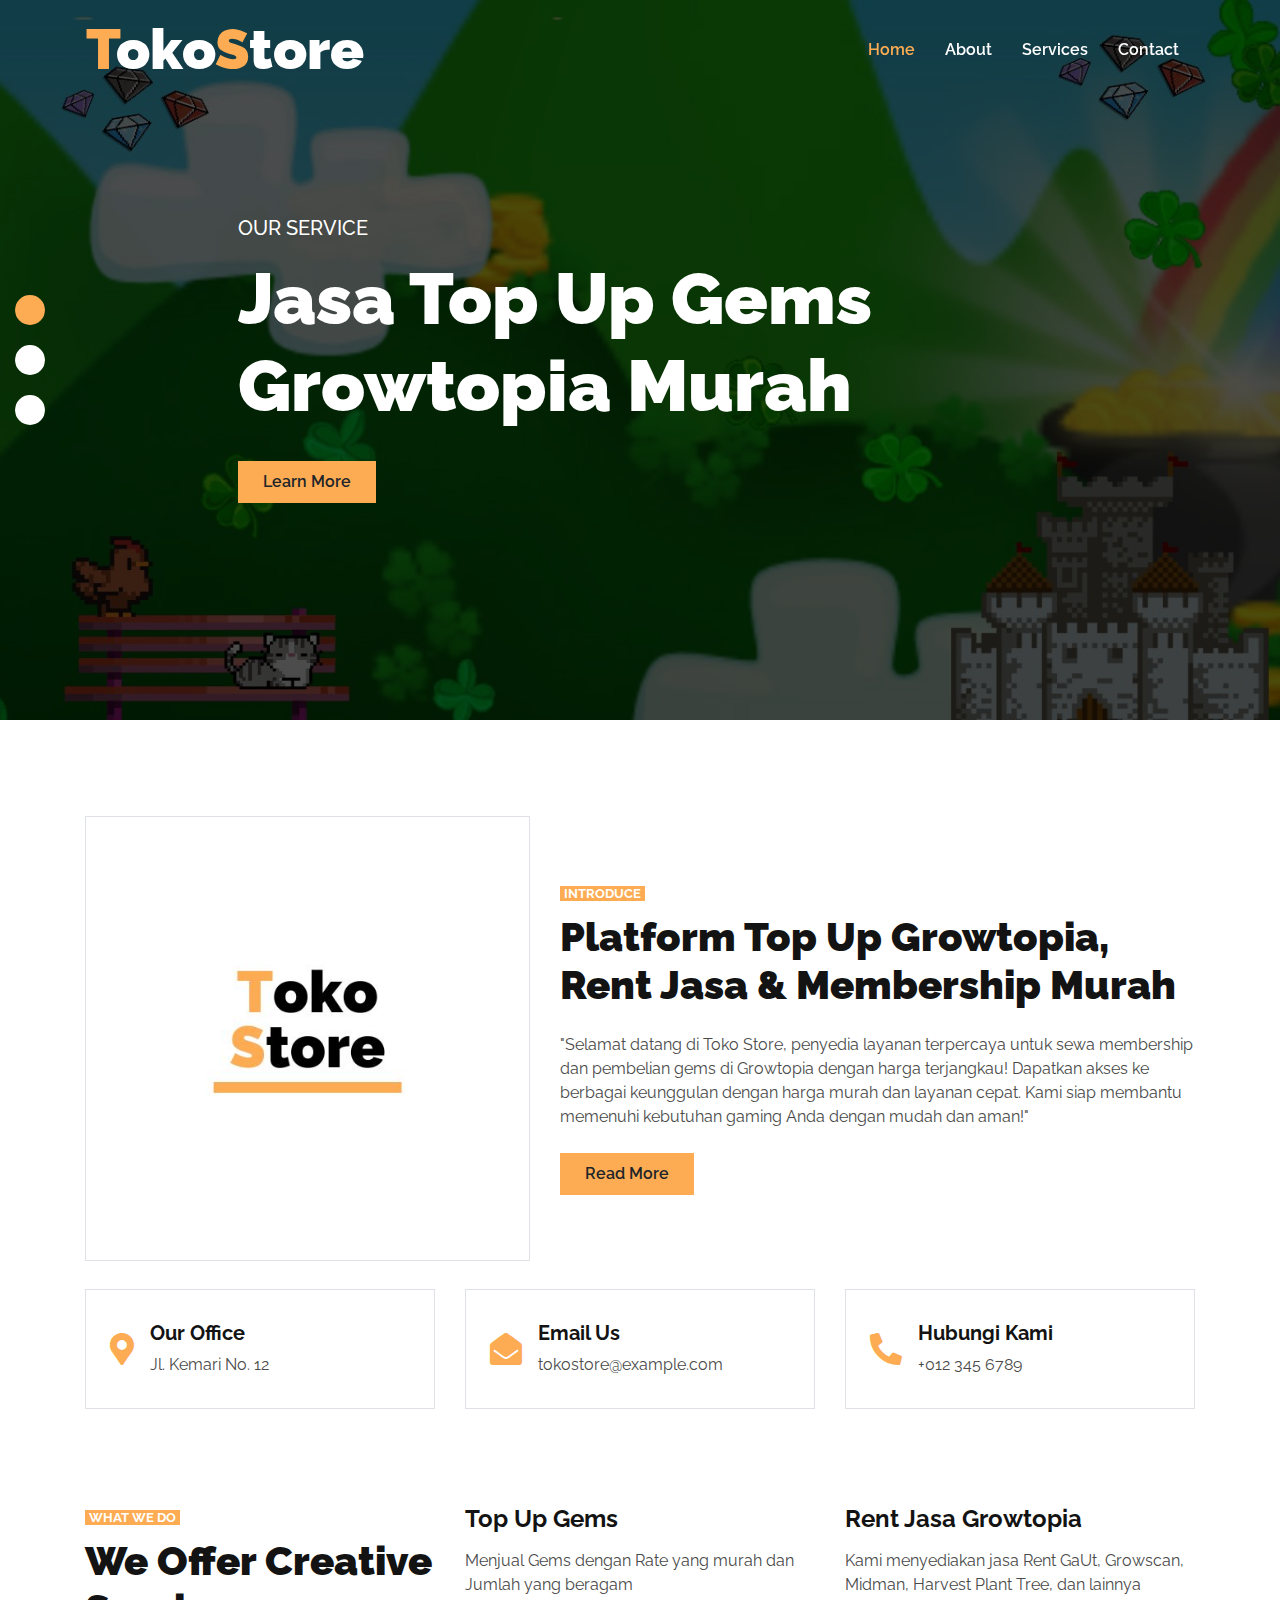
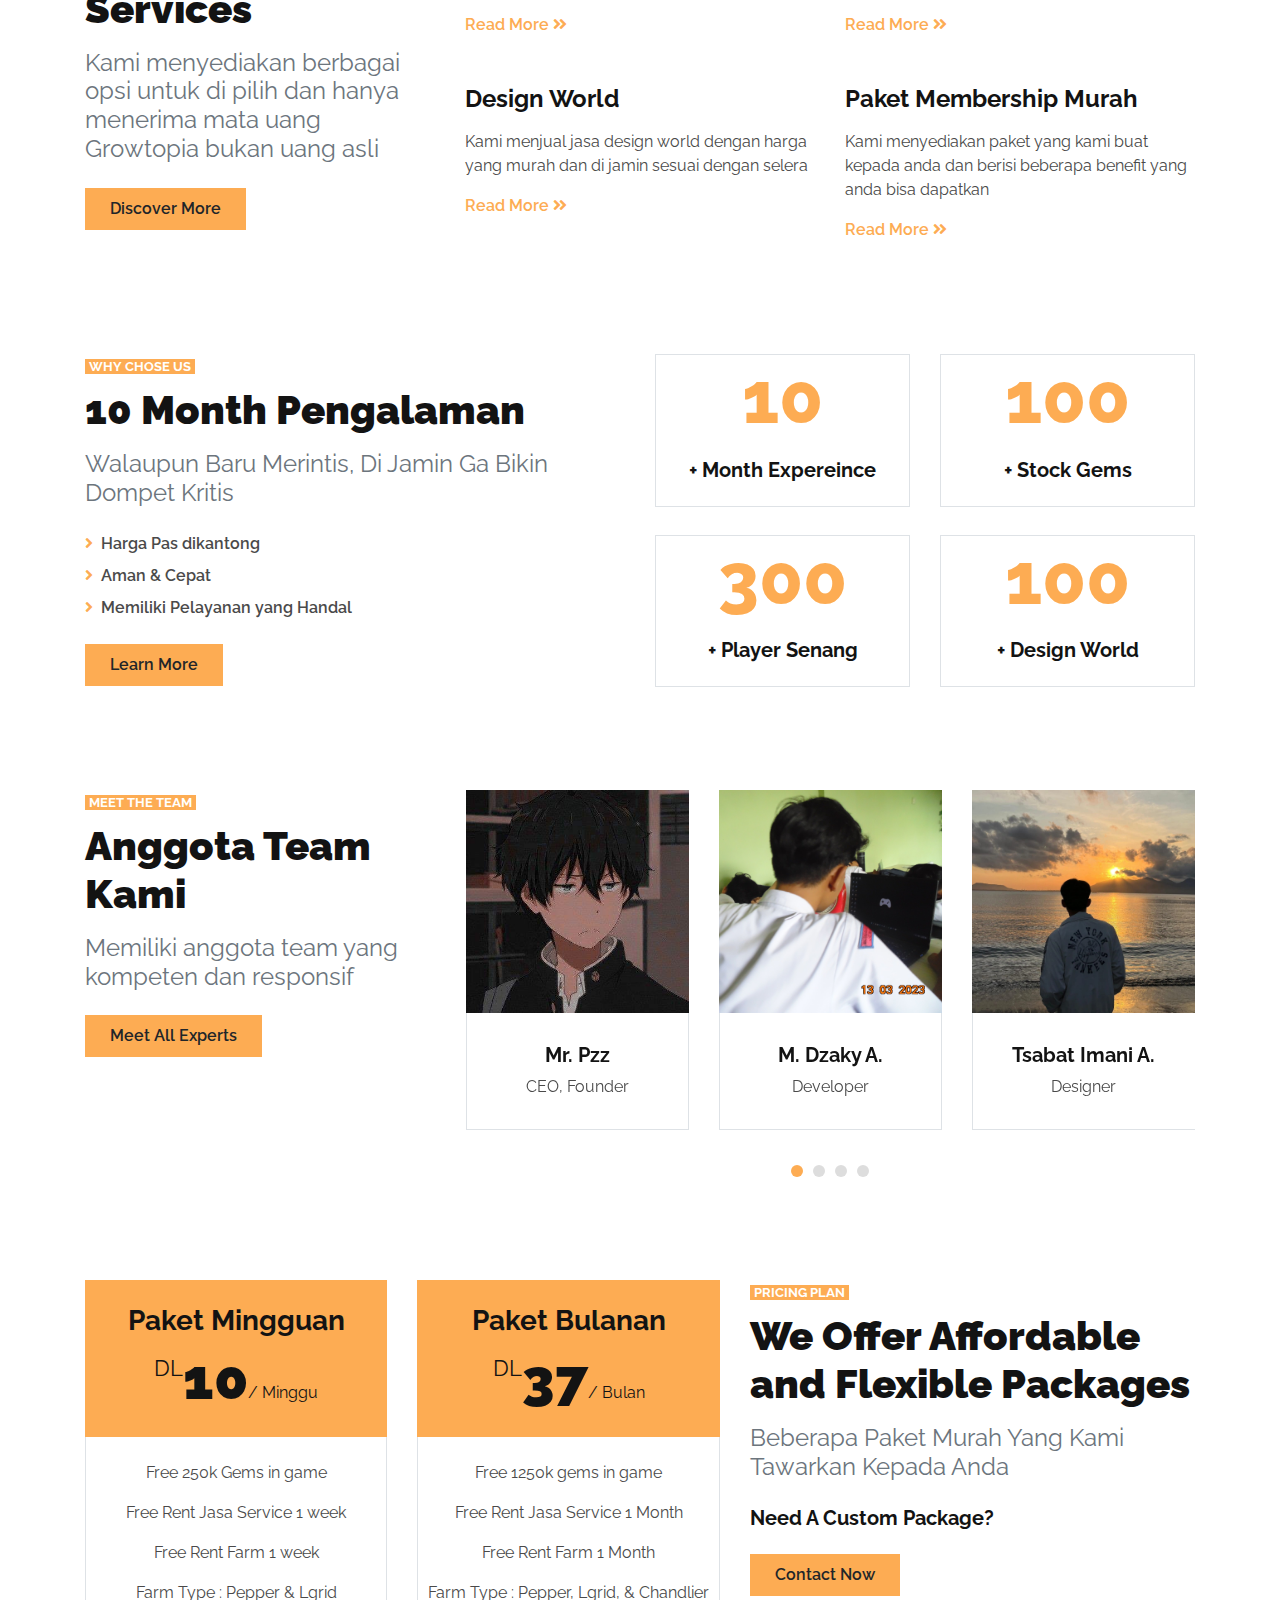
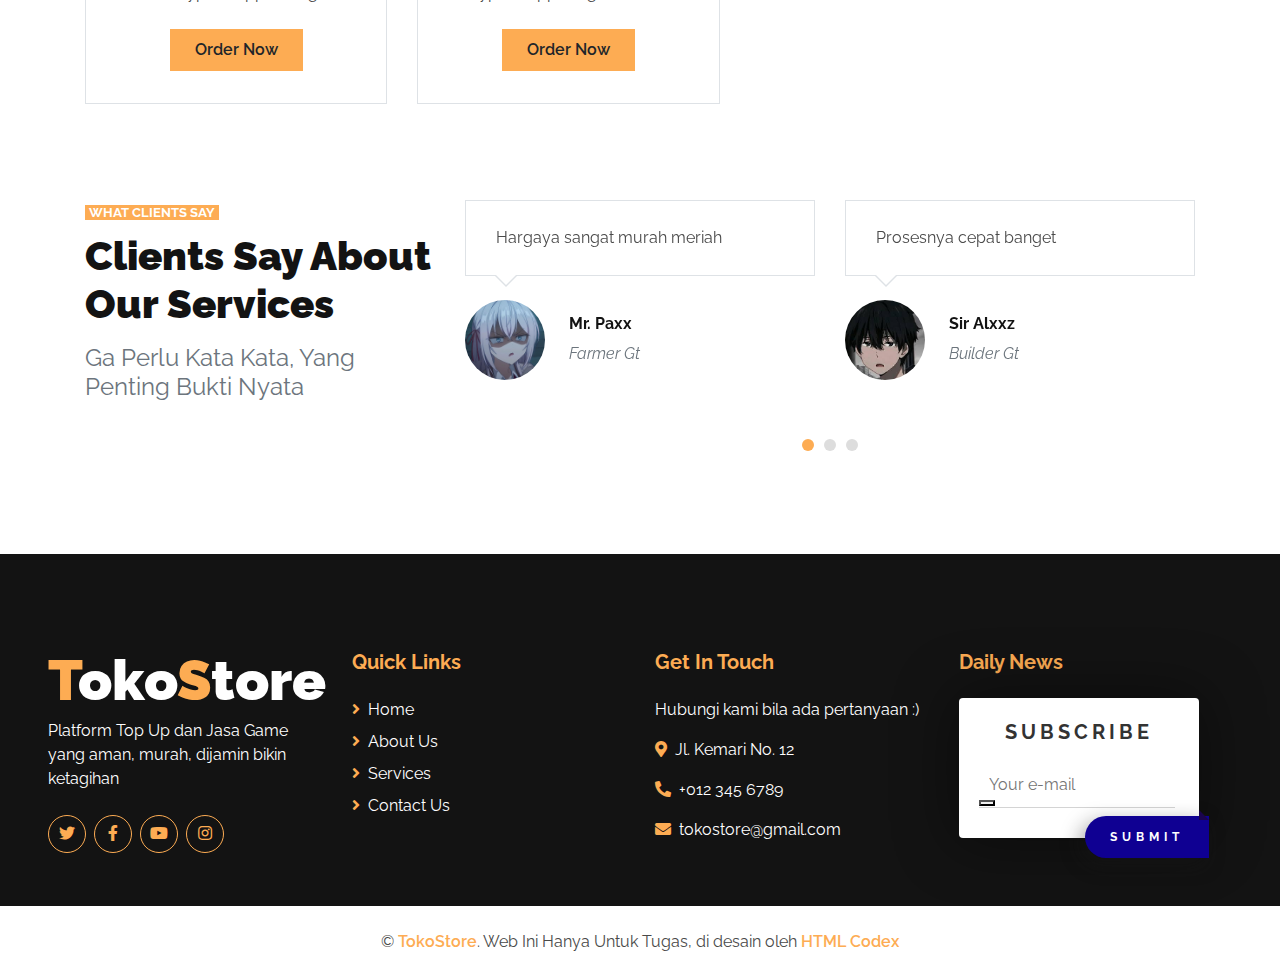
<file: index.html>
<!DOCTYPE html>
<html lang="en">
  <head>
    <meta charset="utf-8" />
    <title>TokoStore - Homepaage</title>
    <meta content="width=device-width, initial-scale=1.0" name="viewport" />
    <meta content="Free HTML Templates" name="keywords" />
    <meta content="Free HTML Templates" name="description" />

    <!-- Favicon -->
    <link href="img/logo.jpg" rel="icon" />

    <!-- Google Web Fonts -->
    <link rel="preconnect" href="https://fonts.gstatic.com" />
    <link
      href="https://fonts.googleapis.com/css2?family=Raleway:wght@400;500;600;700;800;900&display=swap"
      rel="stylesheet"
    />

    <!-- Font Awesome -->
    <link
      href="https://cdnjs.cloudflare.com/ajax/libs/font-awesome/5.15.0/css/all.min.css"
      rel="stylesheet"
    />

    <!-- Libraries Stylesheet -->
    <link href="lib/owlcarousel/assets/owl.carousel.min.css" rel="stylesheet" />

    <!-- Customized Bootstrap Stylesheet -->
    <link href="css/style.css" rel="stylesheet" />
    <style>
      .subscribe {
        position: relative;
        height: 140px;
        width: 240px;
        padding: 20px;
        background-color: #fff;
        border-radius: 4px;
        color: #333;
        box-shadow: 0px 0px 60px 5px rgba(0, 0, 0, 0.4);
      }

      .subscribe:after {
        position: absolute;
        content: "";
        right: -10px;
        bottom: 18px;
        width: 0;
        height: 0;
        border-left: 0px solid transparent;
        border-right: 10px solid transparent;
        border-bottom: 10px solid #1a044e;
      }

      .subscribe p {
        text-align: center;
        font-size: 20px;
        font-weight: bold;
        letter-spacing: 4px;
        line-height: 28px;
      }

      .subscribe input {
        position: absolute;
        bottom: 30px;
        border: none;
        border-bottom: 1px solid #d4d4d4;
        padding: 10px;
        width: 82%;
        background: transparent;
        transition: all 0.25s ease;
      }

      .subscribe input:focus {
        outline: none;
        border-bottom: 1px solid #0d095e;
        font-family: "Gill Sans", "Gill Sans MT", Calibri, "Trebuchet MS",
          "sans-serif";
      }

      .subscribe .submit-btn {
        position: absolute;
        border-radius: 30px;
        border-bottom-right-radius: 0;
        border-top-right-radius: 0;
        background-color: #0f0092;
        color: #fff;
        padding: 12px 25px;
        display: inline-block;
        font-size: 12px;
        font-weight: bold;
        letter-spacing: 5px;
        right: -10px;
        bottom: -20px;
        cursor: pointer;
        transition: all 0.25s ease;
        box-shadow: -5px 6px 20px 0px rgba(26, 26, 26, 0.4);
      }

      .subscribe .submit-btn:hover {
        background-color: #07013d;
        box-shadow: -5px 6px 20px 0px rgba(88, 88, 88, 0.569);
      }
    </style>
  </head>

  <body>
    <!-- Navbar Start -->
    <div class="container-fluid nav-bar p-0">
      <div class="container-lg p-0">
        <nav class="navbar navbar-expand-lg bg-secondary navbar-dark">
          <a href="index.html" class="navbar-brand">
            <h1 class="m-0 text-white display-4">
              <span class="text-primary">T</span>oko<span class="text-primary"
                >S</span
              >tore
            </h1>
          </a>
          <button
            type="button"
            class="navbar-toggler"
            data-toggle="collapse"
            data-target="#navbarCollapse"
          >
            <span class="navbar-toggler-icon"></span>
          </button>
          <div
            class="collapse navbar-collapse justify-content-between"
            id="navbarCollapse"
          >
            <div class="navbar-nav ml-auto py-0">
              <a href="index.html" class="nav-item nav-link active">Home</a>
              <a href="about.html" class="nav-item nav-link">About</a>
              <a href="service.html" class="nav-item nav-link">Services</a>
              <a href="contact.html" class="nav-item nav-link">Contact</a>
            </div>
          </div>
        </nav>
      </div>
    </div>
    <!-- Navbar End -->

    <!-- Carousel Start -->
    <div class="container-fluid p-0 mb-5">
      <div
        id="header-carousel"
        class="carousel slide carousel-fade"
        data-ride="carousel"
      >
        <ol class="carousel-indicators">
          <li
            data-target="#header-carousel"
            data-slide-to="0"
            class="active"
          ></li>
          <li data-target="#header-carousel" data-slide-to="1"></li>
          <li data-target="#header-carousel" data-slide-to="2"></li>
        </ol>
        <div class="carousel-inner">
          <div class="carousel-item active">
            <img
              class="img-fluid"
              src="img/carousel-1.jpg"
              alt="Image"
              style="width: 100%"
            />
            <div
              class="carousel-caption d-flex align-items-center justify-content-center"
            >
              <div class="p-5" style="width: 100%; max-width: 900px">
                <h5 class="text-white text-uppercase mb-md-3">our service</h5>
                <h1 class="display-3 text-white mb-md-4">
                  Jasa Top Up Gems Growtopia Murah
                </h1>
                <a
                  href="#about"
                  class="btn btn-primary py-md-2 px-md-4 font-weight-semi-bold mt-2"
                  >Learn More</a
                >
              </div>
            </div>
          </div>
          <div class="carousel-item">
            <img
              class="img-fluid"
              src="img/carousel-2.jpg"
              alt="Image"
              style="width: 100%"
            />
            <div
              class="carousel-caption d-flex align-items-center justify-content-center"
            >
              <div class="p-5" style="width: 100%; max-width: 900px">
                <h5 class="text-white text-uppercase mb-md-3">our service</h5>
                <h1 class="display-3 text-white mb-md-4">Membership Murah</h1>
                <a
                  href="#about"
                  class="btn btn-primary py-md-2 px-md-4 font-weight-semi-bold mt-2"
                  >Learn More</a
                >
              </div>
            </div>
          </div>
          <div class="carousel-item">
            <img
              class="img-fluid"
              src="img/carousel-3.jpg"
              alt="Image"
              style="width: 100%"
            />
            <div
              class="carousel-caption d-flex align-items-center justify-content-center"
            >
              <div class="p-5" style="width: 100%; max-width: 900px">
                <h5 class="text-white text-uppercase mb-md-3">our service</h5>
                <h1 class="display-3 text-white mb-md-4">Service Jasa</h1>
                <a
                  href="#about"
                  class="btn btn-primary py-md-2 px-md-4 font-weight-semi-bold mt-2"
                  >Learn More</a
                >
              </div>
            </div>
          </div>
        </div>
      </div>
    </div>
    <!-- Carousel End -->

    <!-- About Start -->
    <div id="about" class="container-fluid py-5">
      <div class="container">
        <div class="row align-items-center pb-1">
          <div class="col-lg-5">
            <img class="img-thumbnail p-3" src="img/about.jpg" alt="" />
          </div>
          <div class="col-lg-7 mt-5 mt-lg-0">
            <small
              class="bg-primary text-white text-uppercase font-weight-bold px-1"
              >Introduce</small
            >
            <h1 class="mt-2 mb-4">
              Platform Top Up Growtopia, Rent Jasa & Membership Murah
            </h1>
            <p class="mb-4">
              "Selamat datang di Toko Store, penyedia layanan terpercaya untuk
              sewa membership dan pembelian gems di Growtopia dengan harga
              terjangkau! Dapatkan akses ke berbagai keunggulan dengan harga
              murah dan layanan cepat. Kami siap membantu memenuhi kebutuhan
              gaming Anda dengan mudah dan aman!"
            </p>
            <a
              href="about.html"
              class="btn btn-primary py-md-2 px-md-4 font-weight-semi-bold"
              >Read More</a
            >
          </div>
        </div>
        <div class="row mt-4">
          <div class="col-md-4">
            <div
              class="d-flex align-items-center border mb-4 mb-lg-0 p-4"
              style="height: 120px"
            >
              <i class="fa fa-2x fa-map-marker-alt text-primary mr-3"></i>
              <div class="d-flex flex-column">
                <h5 class="font-weight-bold">Our Office</h5>
                <p class="m-0">Jl. Kemari No. 12</p>
              </div>
            </div>
          </div>
          <div class="col-md-4">
            <div
              class="d-flex align-items-center border mb-4 mb-lg-0 p-4"
              style="height: 120px"
            >
              <i class="fa fa-2x fa-envelope-open text-primary mr-3"></i>
              <div class="d-flex flex-column">
                <h5 class="font-weight-bold">Email Us</h5>
                <p class="m-0">tokostore@example.com</p>
              </div>
            </div>
          </div>
          <div class="col-md-4">
            <div
              class="d-flex align-items-center border mb-4 mb-lg-0 p-4"
              style="height: 120px"
            >
              <i class="fas fa-2x fa-phone-alt text-primary mr-3"></i>
              <div class="d-flex flex-column">
                <h5 class="font-weight-bold">Hubungi Kami</h5>
                <p class="m-0">+012 345 6789</p>
              </div>
            </div>
          </div>
        </div>
      </div>
    </div>
    <!-- About End -->

    <!-- Services Start -->
    <div class="container-fluid pt-5 pb-3">
      <div class="container">
        <div class="row">
          <div class="col-lg-4 mb-5">
            <small
              class="bg-primary text-white text-uppercase font-weight-bold px-1"
              >What we do</small
            >
            <h1 class="mt-2 mb-3">We Offer Creative Services</h1>
            <h4 class="font-weight-normal text-muted mb-4">
              Kami menyediakan berbagai opsi untuk di pilih dan hanya menerima
              mata uang Growtopia bukan uang asli
            </h4>
            <a
              href="service.html"
              class="btn btn-primary py-md-2 px-md-4 font-weight-semi-bold"
              >Discover More</a
            >
          </div>
          <div class="col-lg-8">
            <div class="row">
              <div class="col-md-6 mb-5">
                <div class="d-flex">
                  <div class="d-flex flex-column">
                    <h4 class="font-weight-bold mb-3">Top Up Gems</h4>
                    <p>
                      Menjual Gems dengan Rate yang murah dan Jumlah yang
                      beragam
                    </p>
                    <a class="font-weight-semi-bold" href="service.html"
                      >Read More <i class="fa fa-angle-double-right"></i
                    ></a>
                  </div>
                </div>
              </div>
              <div class="col-md-6 mb-5">
                <div class="d-flex">
                  <div class="d-flex flex-column">
                    <h4 class="font-weight-bold mb-3">Rent Jasa Growtopia</h4>
                    <p>
                      Kami menyediakan jasa Rent GaUt, Growscan, Midman, Harvest
                      Plant Tree, dan lainnya
                    </p>
                    <a class="font-weight-semi-bold" href="service.html"
                      >Read More <i class="fa fa-angle-double-right"></i
                    ></a>
                  </div>
                </div>
              </div>
              <div class="col-md-6 mb-5">
                <div class="d-flex">
                  <div class="d-flex flex-column">
                    <h4 class="font-weight-bold mb-3">Design World</h4>
                    <p>
                      Kami menjual jasa design world dengan harga yang murah dan
                      di jamin sesuai dengan selera
                    </p>
                    <a class="font-weight-semi-bold" href="service.html"
                      >Read More <i class="fa fa-angle-double-right"></i
                    ></a>
                  </div>
                </div>
              </div>
              <div class="col-md-6 mb-5">
                <div class="d-flex">
                  <div class="d-flex flex-column">
                    <h4 class="font-weight-bold mb-3">
                      Paket Membership Murah
                    </h4>
                    <p>
                      Kami menyediakan paket yang kami buat kepada anda dan
                      berisi beberapa benefit yang anda bisa dapatkan
                    </p>
                    <a class="font-weight-semi-bold" href="service.html"
                      >Read More <i class="fa fa-angle-double-right"></i
                    ></a>
                  </div>
                </div>
              </div>
            </div>
          </div>
        </div>
      </div>
    </div>
    <!-- Services End -->

    <!-- Features Start -->
    <div class="container-fluid pt-5 pb-2">
      <div class="container">
        <div class="row">
          <div class="col-lg-6 mb-5">
            <small
              class="bg-primary text-white text-uppercase font-weight-bold px-1"
              >Why Chose Us</small
            >
            <h1 class="mt-2 mb-3">10 Month Pengalaman</h1>
            <h4 class="font-weight-normal text-muted mb-4">
              Walaupun Baru Merintis, Di Jamin Ga Bikin Dompet Kritis
            </h4>
            <div class="list-inline mb-4">
              <p class="font-weight-semi-bold mb-2">
                <i class="fa fa-angle-right text-primary mr-2"></i>Harga Pas
                dikantong
              </p>
              <p class="font-weight-semi-bold mb-2">
                <i class="fa fa-angle-right text-primary mr-2"></i>Aman & Cepat
              </p>
              <p class="font-weight-semi-bold mb-2">
                <i class="fa fa-angle-right text-primary mr-2"></i>Memiliki
                Pelayanan yang Handal
              </p>
            </div>
            <a
              href="about.html"
              class="btn btn-primary py-md-2 px-md-4 font-weight-semi-bold"
              >Learn More</a
            >
          </div>
          <div class="col-lg-6">
            <div class="row">
              <div class="col-sm-6 pb-1">
                <div
                  class="d-flex flex-column align-items-center border px-4 mb-4"
                >
                  <h2
                    class="display-3 text-primary mb-3"
                    data-toggle="counter-up"
                  >
                    10
                  </h2>
                  <h5 class="font-weight-bold mb-4">+ Month Expereince</h5>
                </div>
              </div>
              <div class="col-sm-6 pb-1">
                <div
                  class="d-flex flex-column align-items-center border px-4 mb-4"
                >
                  <h2
                    class="display-3 text-primary mb-3"
                    data-toggle="counter-up"
                  >
                    100
                  </h2>
                  <h5 class="font-weight-bold mb-4">+ Stock Gems</h5>
                </div>
              </div>
              <div class="col-sm-6 pb-1">
                <div
                  class="d-flex flex-column align-items-center border px-4 mb-4"
                >
                  <h2
                    class="display-3 text-primary mb-3"
                    data-toggle="counter-up"
                  >
                    300
                  </h2>
                  <h5 class="font-weight-bold mb-4">+ Player Senang</h5>
                </div>
              </div>
              <div class="col-sm-6 pb-1">
                <div
                  class="d-flex flex-column align-items-center border px-4 mb-4"
                >
                  <h2
                    class="display-3 text-primary mb-3"
                    data-toggle="counter-up"
                  >
                    100
                  </h2>
                  <h5 class="font-weight-bold mb-4">+ Design World</h5>
                </div>
              </div>
            </div>
          </div>
        </div>
      </div>
    </div>
    <!-- Features End -->

    <!-- Team Start -->
    <div class="container-fluid pt-5" id="team">
      <div class="container">
        <div class="row">
          <div class="col-lg-4 mb-5">
            <small
              class="bg-primary text-white text-uppercase font-weight-bold px-1"
              >Meet The Team</small
            >
            <h1 class="mt-2 mb-3">Anggota Team Kami</h1>
            <h4 class="font-weight-normal text-muted mb-4">
              Memiliki anggota team yang kompeten dan responsif
            </h4>
            <a
              href="about.html"
              class="btn btn-primary py-md-2 px-md-4 font-weight-semi-bold"
              >Meet All Experts</a
            >
          </div>
          <div class="col-lg-8 mb-5">
            <div class="owl-carousel team-carousel">
              <div class="team-item">
                <div class="position-relative">
                  <img class="img-fluid w-100" src="img/team-1.jpg" alt="" />
                  <div
                    class="team-overlay position-absolute d-flex align-items-center justify-content-center m-3"
                  >
                    <div
                      class="d-flex align-items-center justify-content-start"
                    >
                      <a
                        class="btn btn-outline-secondary rounded-circle text-center mr-2 px-0"
                        style="width: 38px; height: 38px"
                        href="https://x.com/DzakyArdnt"
                        target="_blank"
                        ><i class="fab fa-twitter"></i
                      ></a>
                      <a
                        class="btn btn-outline-secondary rounded-circle text-center mr-2 px-0"
                        style="width: 38px; height: 38px"
                        href="https://www.facebook.com/m.d.ardianto.50"
                        target="_blank"
                        ><i class="fab fa-facebook-f"></i
                      ></a>
                      <a
                        class="btn btn-outline-secondary rounded-circle text-center mr-2 px-0"
                        style="width: 38px; height: 38px"
                        href="https://www.instagram.com/kiiy_ar/"
                        target="_blank"
                        ><i class="fab fa-instagram"></i
                      ></a>
                    </div>
                  </div>
                </div>
                <div
                  class="border border-top-0 text-center"
                  style="padding: 30px"
                >
                  <h5 class="font-weight-bold">M. Dzaky A.</h5>
                  <span>Developer</span>
                </div>
              </div>
              <div class="team-item">
                <div class="position-relative">
                  <img class="img-fluid w-100" src="img/team-2.jpg" alt="" />
                  <div
                    class="team-overlay position-absolute d-flex align-items-center justify-content-center m-3"
                  >
                    <div
                      class="d-flex align-items-center justify-content-start"
                    >
                      <a
                        class="btn btn-outline-secondary rounded-circle text-center mr-2 px-0"
                        style="width: 38px; height: 38px"
                        href="#team"
                        ><i class="fab fa-twitter"></i
                      ></a>
                      <a
                        class="btn btn-outline-secondary rounded-circle text-center mr-2 px-0"
                        style="width: 38px; height: 38px"
                        href="#team"
                        ><i class="fab fa-facebook-f"></i
                      ></a>
                      <a
                        class="btn btn-outline-secondary rounded-circle text-center mr-2 px-0"
                        style="width: 38px; height: 38px"
                        href="https://www.instagram.com/tsabatimani_/"
                        target="_blank"
                        ><i class="fab fa-instagram"></i
                      ></a>
                    </div>
                  </div>
                </div>
                <div
                  class="border border-top-0 text-center"
                  style="padding: 30px"
                >
                  <h5 class="font-weight-bold">Tsabat Imani A.</h5>
                  <span>Designer</span>
                </div>
              </div>
              <div class="team-item">
                <div class="position-relative">
                  <img class="img-fluid w-100" src="img/team-dennis.jpg" alt="" />
                  <div
                    class="team-overlay position-absolute d-flex align-items-center justify-content-center m-3"
                  >
                    <div
                      class="d-flex align-items-center justify-content-start"
                    >
                      <a
                        class="btn btn-outline-secondary rounded-circle text-center mr-2 px-0"
                        style="width: 38px; height: 38px"
                        href="#team"
                        ><i class="fab fa-twitter"></i
                      ></a>
                      <a
                        class="btn btn-outline-secondary rounded-circle text-center mr-2 px-0"
                        style="width: 38px; height: 38px"
                        href="https://www.facebook.com/denn.htt"
                        target="_blank"
                        ><i class="fab fa-facebook-f"></i
                      ></a>
                      <a
                        class="btn btn-outline-secondary rounded-circle text-center mr-2 px-0"
                        style="width: 38px; height: 38px"
                        href="https://www.instagram.com/dennnisajaa/"
                        target="_blank"
                        ><i class="fab fa-instagram"></i
                      ></a>
                    </div>
                  </div>
                </div>
                <div
                  class="border border-top-0 text-center"
                  style="padding: 30px"
                >
                  <h5 class="font-weight-bold">M. Dennis H. F.</h5>
                  <span>Administrator</span>
                </div>
              </div>
              <div class="team-item">
                <div class="position-relative">
                  <img class="img-fluid w-100" src="img/team-4.jpg" alt="" />
                  <div
                    class="team-overlay position-absolute d-flex align-items-center justify-content-center m-3"
                  >
                    <div
                      class="d-flex align-items-center justify-content-start"
                    >
                      <a
                        class="btn btn-outline-secondary rounded-circle text-center mr-2 px-0"
                        style="width: 38px; height: 38px"
                        href="#team"
                        ><i class="fab fa-twitter"></i
                      ></a>
                      <a
                        class="btn btn-outline-secondary rounded-circle text-center mr-2 px-0"
                        style="width: 38px; height: 38px"
                        href="#team"
                        ><i class="fab fa-facebook-f"></i
                      ></a>
                      <a
                        class="btn btn-outline-secondary rounded-circle text-center mr-2 px-0"
                        style="width: 38px; height: 38px"
                        href="#team"
                        ><i class="fab fa-instagram"></i
                      ></a>
                    </div>
                  </div>
                </div>
                <div
                  class="border border-top-0 text-center"
                  style="padding: 30px"
                >
                  <h5 class="font-weight-bold">Mr. Pzz</h5>
                  <span>CEO, Founder</span>
                </div>
              </div>
            </div>
          </div>
        </div>
      </div>
    </div>
    <!-- Team End -->

    <!-- Pricing Plan Start -->
    <div class="container-fluid pt-5">
      <div class="container">
        <div class="row">
          <div class="col-lg-7">
            <div class="row">
              <div class="col-md-6 mb-5">
                <div
                  class="d-flex flex-column align-items-center justify-content-center bg-primary p-4"
                >
                  <h3>Paket Mingguan</h3>
                  <h1 class="display-4 mb-0">
                    <small
                      class="align-top"
                      style="font-size: 22px; line-height: 45px"
                      >DL</small
                    >10<small
                      class="align-bottom"
                      style="font-size: 16px; line-height: 40px"
                      >/ Minggu</small
                    >
                  </h1>
                </div>
                <div
                  class="border border-top-0 d-flex flex-column align-items-center py-4"
                >
                  <p>Free 250k Gems in game</p>
                  <p>Free Rent Jasa Service 1 week</p>
                  <p>Free Rent Farm 1 week</p>
                  <p>Farm Type : Pepper & Lgrid</p>
                  <a
                    href="contact.html"
                    class="btn btn-primary py-md-2 px-md-4 font-weight-semi-bold my-2"
                    >Order Now</a
                  >
                </div>
              </div>
              <div class="col-md-6 mb-5">
                <div
                  class="d-flex flex-column align-items-center justify-content-center bg-primary p-4"
                >
                  <h3>Paket Bulanan</h3>
                  <h1 class="display-4 mb-0">
                    <small
                      class="align-top"
                      style="font-size: 22px; line-height: 45px"
                      >DL</small
                    >37<small
                      class="align-bottom"
                      style="font-size: 16px; line-height: 40px"
                      >/ Bulan</small
                    >
                  </h1>
                </div>
                <div
                  class="border border-top-0 d-flex flex-column align-items-center py-4"
                >
                  <p>Free 1250k gems in game</p>
                  <p>Free Rent Jasa Service 1 Month</p>
                  <p>Free Rent Farm 1 Month</p>
                  <p>Farm Type : Pepper, Lgrid, & Chandlier</p>
                  <a
                    href="contact.html"
                    class="btn btn-primary py-md-2 px-md-4 font-weight-semi-bold my-2"
                    >Order Now</a
                  >
                </div>
              </div>
            </div>
          </div>
          <div class="col-lg-5 mb-5">
            <small
              class="d-inline bg-primary text-white text-uppercase font-weight-bold px-1"
              >Pricing Plan</small
            >
            <h1 class="mt-2 mb-3">We Offer Affordable and Flexible Packages</h1>
            <h4 class="font-weight-normal text-muted mb-4">
              Beberapa Paket Murah Yang Kami Tawarkan Kepada Anda
            </h4>
            <h5 class="font-weight-bold mb-4">Need A Custom Package?</h5>
            <a
              href="contact.html"
              class="btn btn-primary py-md-2 px-md-4 font-weight-semi-bold"
              >Contact Now</a
            >
          </div>
        </div>
      </div>
    </div>
    <!-- Pricing Plan End -->

    <!-- Testimonial Start -->
    <div class="container-fluid pt-5">
      <div class="container">
        <div class="row">
          <div class="col-lg-4 mb-5">
            <small
              class="bg-primary text-white text-uppercase font-weight-bold px-1"
              >What clients say</small
            >
            <h1 class="mt-2 mb-3">Clients Say About Our Services</h1>
            <h4 class="font-weight-normal text-muted mb-4">
              Ga Perlu Kata Kata, Yang Penting Bukti Nyata
            </h4>
          </div>
          <div class="col-lg-8 mb-5">
            <div class="owl-carousel testimonial-carousel">
              <div class="testimonial-item">
                <div
                  class="testimonial-text position-relative border mb-4"
                  style="padding: 25px 30px"
                >
                  Hargaya sangat murah meriah
                </div>
                <div class="d-flex align-items-center">
                  <img
                    class="img-fluid rounded-circle"
                    src="img/testimonial-1.jpg"
                    style="width: 80px; height: 80px"
                    alt="Image"
                  />
                  <div class="pl-4">
                    <h6 class="font-weight-bold">Mr. Paxx</h6>
                    <i class="text-muted">Farmer Gt</i>
                  </div>
                </div>
              </div>
              <div class="testimonial-item">
                <div
                  class="testimonial-text position-relative border mb-4"
                  style="padding: 25px 30px"
                >
                  Prosesnya cepat banget
                </div>
                <div class="d-flex align-items-center">
                  <img
                    class="img-fluid rounded-circle"
                    src="img/testimonial-2.jpg"
                    style="width: 80px; height: 80px"
                    alt="Image"
                  />
                  <div class="pl-4">
                    <h6 class="font-weight-bold">Sir Alxxz</h6>
                    <i class="text-muted">Builder Gt</i>
                  </div>
                </div>
              </div>
              <div class="testimonial-item">
                <div
                  class="testimonial-text position-relative border mb-4"
                  style="padding: 25px 30px"
                >
                  Salah satu store yang menyediakan jasa dan layanan yang
                  lengkap
                </div>
                <div class="d-flex align-items-center">
                  <img
                    class="img-fluid rounded-circle"
                    src="img/testimonial-3.jpg"
                    style="width: 80px; height: 80px"
                    alt="Image"
                  />
                  <div class="pl-4">
                    <h6 class="font-weight-bold">Ms. Wndyx</h6>
                    <i class="text-muted">Composer Gt</i>
                  </div>
                </div>
              </div>
              <div class="testimonial-item">
                <div
                  class="testimonial-text position-relative border mb-4"
                  style="padding: 25px 30px"
                >
                  Pelayanan mudah dilakukan
                </div>
                <div class="d-flex align-items-center">
                  <img
                    class="img-fluid rounded-circle"
                    src="img/testimonial-4.jpg"
                    style="width: 80px; height: 80px"
                    alt="Image"
                  />
                  <div class="pl-4">
                    <h6 class="font-weight-bold">Mr. Panlix</h6>
                    <i class="text-muted">Builder Gt</i>
                  </div>
                </div>
              </div>
              <div class="testimonial-item">
                <div
                  class="testimonial-text position-relative border mb-4"
                  style="padding: 25px 30px"
                >
                  Tidak mengecewakan top up di sini
                </div>
                <div class="d-flex align-items-center">
                  <img
                    class="img-fluid rounded-circle"
                    src="img/testimonial-5.jpg"
                    style="width: 80px; height: 80px"
                    alt="Image"
                  />
                  <div class="pl-4">
                    <h6 class="font-weight-bold">Mrs. Bomax</h6>
                    <i class="text-muted">Trader Gt</i>
                  </div>
                </div>
              </div>
            </div>
          </div>
        </div>
      </div>
    </div>
    <!-- Testimonial End -->

    <!-- Footer Start -->
    <div
      class="container-fluid bg-secondary text-white mt-5 pt-5 px-sm-3 px-md-5"
      id="footer"
    >
      <div class="row pt-5">
        <div class="col-lg-3 col-md-6 mb-5">
          <a href="index.html" class="navbar-brand">
            <h1 class="m-0 mt-n2 text-white display-4">
              <span class="text-primary">T</span>oko<span class="text-primary"
                >S</span
              >tore
            </h1>
          </a>
          <p>
            Platform Top Up dan Jasa Game yang aman, murah, dijamin bikin
            ketagihan
          </p>
          <div class="d-flex justify-content-start mt-4">
            <a
              class="btn btn-outline-primary rounded-circle text-center mr-2 px-0"
              style="width: 38px; height: 38px"
              href="https://x.com/TokoStoreGt"
              target="_blank"
              ><i class="fab fa-twitter"></i
            ></a>
            <a
              class="btn btn-outline-primary rounded-circle text-center mr-2 px-0"
              style="width: 38px; height: 38px"
              href="#footer"
              ><i class="fab fa-facebook-f"></i
            ></a>
            <a
              class="btn btn-outline-primary rounded-circle text-center mr-2 px-0"
              style="width: 38px; height: 38px"
              href="https://www.youtube.com/@TokoStoreGt"
              target="_blank"
              ><i class="fab fa-youtube"></i
            ></a>
            <a
              class="btn btn-outline-primary rounded-circle text-center mr-2 px-0"
              style="width: 38px; height: 38px"
              href="https://www.instagram.com/tokostoregt/"
              target="_blank"
              ><i class="fab fa-instagram"></i
            ></a>
          </div>
        </div>
        <div class="col-lg-3 col-md-6 mb-5">
          <h5 class="font-weight-bold text-primary mb-4">Quick Links</h5>
          <div class="d-flex flex-column justify-content-start">
            <a class="text-white mb-2" href="index.html"
              ><i class="fa fa-angle-right text-primary mr-2"></i>Home</a
            >
            <a class="text-white mb-2" href="about.html"
              ><i class="fa fa-angle-right text-primary mr-2"></i>About Us</a
            >
            <a class="text-white mb-2" href="service.html"
              ><i class="fa fa-angle-right text-primary mr-2"></i>Services</a
            >
            <a class="text-white" href="contact.html"
              ><i class="fa fa-angle-right text-primary mr-2"></i>Contact Us</a
            >
          </div>
        </div>
        <div class="col-lg-3 col-md-6 mb-5">
          <h5 class="font-weight-bold text-primary mb-4">Get In Touch</h5>
          <p>Hubungi kami bila ada pertanyaan :)</p>
          <p>
            <i class="fa fa-map-marker-alt text-primary mr-2"></i>Jl. Kemari No.
            12
          </p>
          <p><i class="fa fa-phone-alt text-primary mr-2"></i>+012 345 6789</p>
          <p>
            <i class="fa fa-envelope text-primary mr-2"></i>tokostore@gmail.com
          </p>
        </div>
        <div class="col-lg-3 col-md-6 mb-5">
          <h5 class="font-weight-bold text-primary mb-4">Daily News</h5>
          <div class="subscribe">
            <p>SUBSCRIBE</p>
            <input
              placeholder="Your e-mail"
              class="subscribe-input"
              name="email"
              type="email"
            />
            <br />
            <button>
              <div class="submit-btn">SUBMIT</div>
            </button>
          </div>
        </div>
      </div>
    </div>
    <div class="container-fluid py-4 px-sm-3 px-md-5">
      <p class="m-0 text-center">
        &copy; <a class="font-weight-semi-bold" href="#">TokoStore</a>. Web Ini
        Hanya Untuk Tugas, di desain oleh
        <a
          class="font-weight-semi-bold"
          href="https://htmlcodex.com"
          target="_blank"
          >HTML Codex</a
        >
      </p>
    </div>
    <!-- Footer End -->

    <!-- Back to Top -->
    <a href="#" class="btn btn-lg btn-primary back-to-top"
      ><i class="fa fa-angle-up"></i
    ></a>

    <!-- JavaScript Libraries -->
    <script src="https://code.jquery.com/jquery-3.4.1.min.js"></script>
    <script src="https://stackpath.bootstrapcdn.com/bootstrap/4.4.1/js/bootstrap.bundle.min.js"></script>
    <script src="lib/easing/easing.min.js"></script>
    <script src="lib/waypoints/waypoints.min.js"></script>
    <script src="lib/counterup/counterup.min.js"></script>
    <script src="lib/owlcarousel/owl.carousel.min.js"></script>

    <!-- Contact Javascript File -->
    <script src="mail/jqBootstrapValidation.min.js"></script>
    <script src="mail/contact.js"></script>

    <!-- Template Javascript -->
    <script src="js/main.js"></script>
  </body>
</html>
</file>
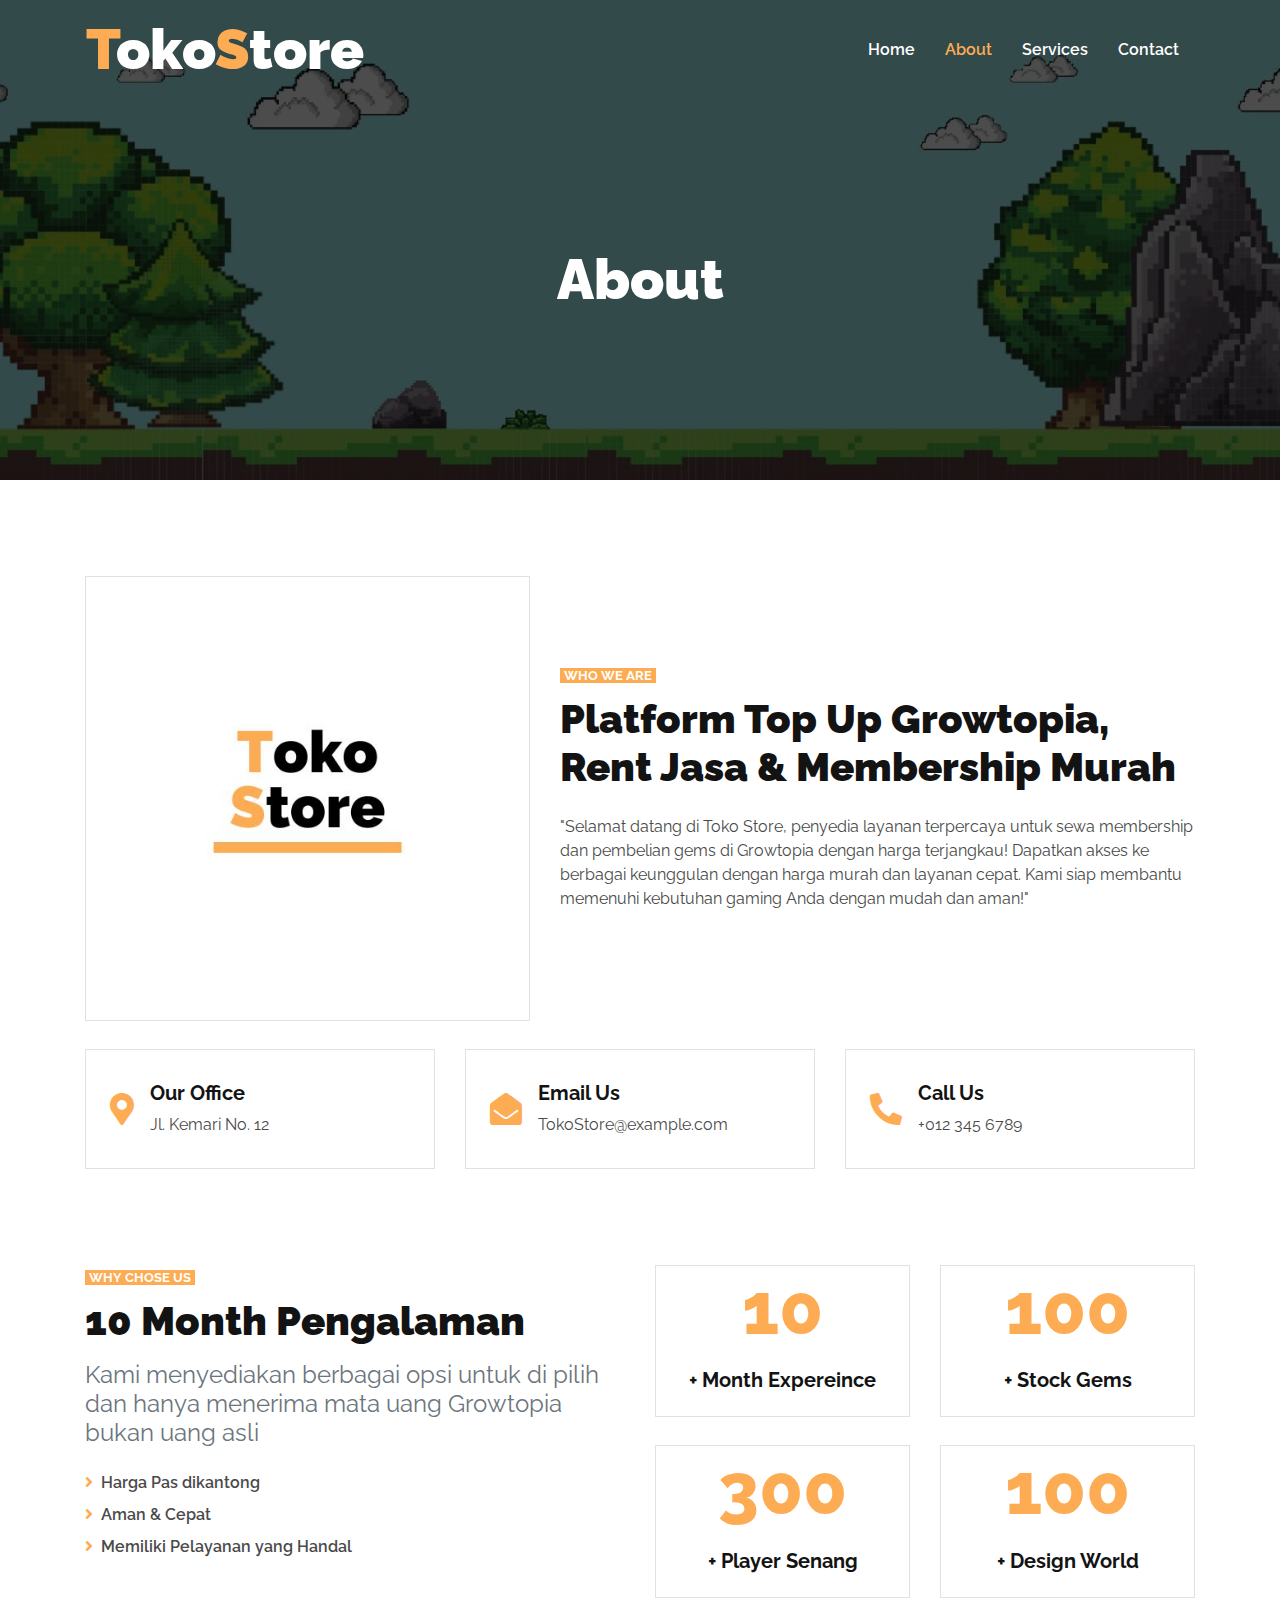
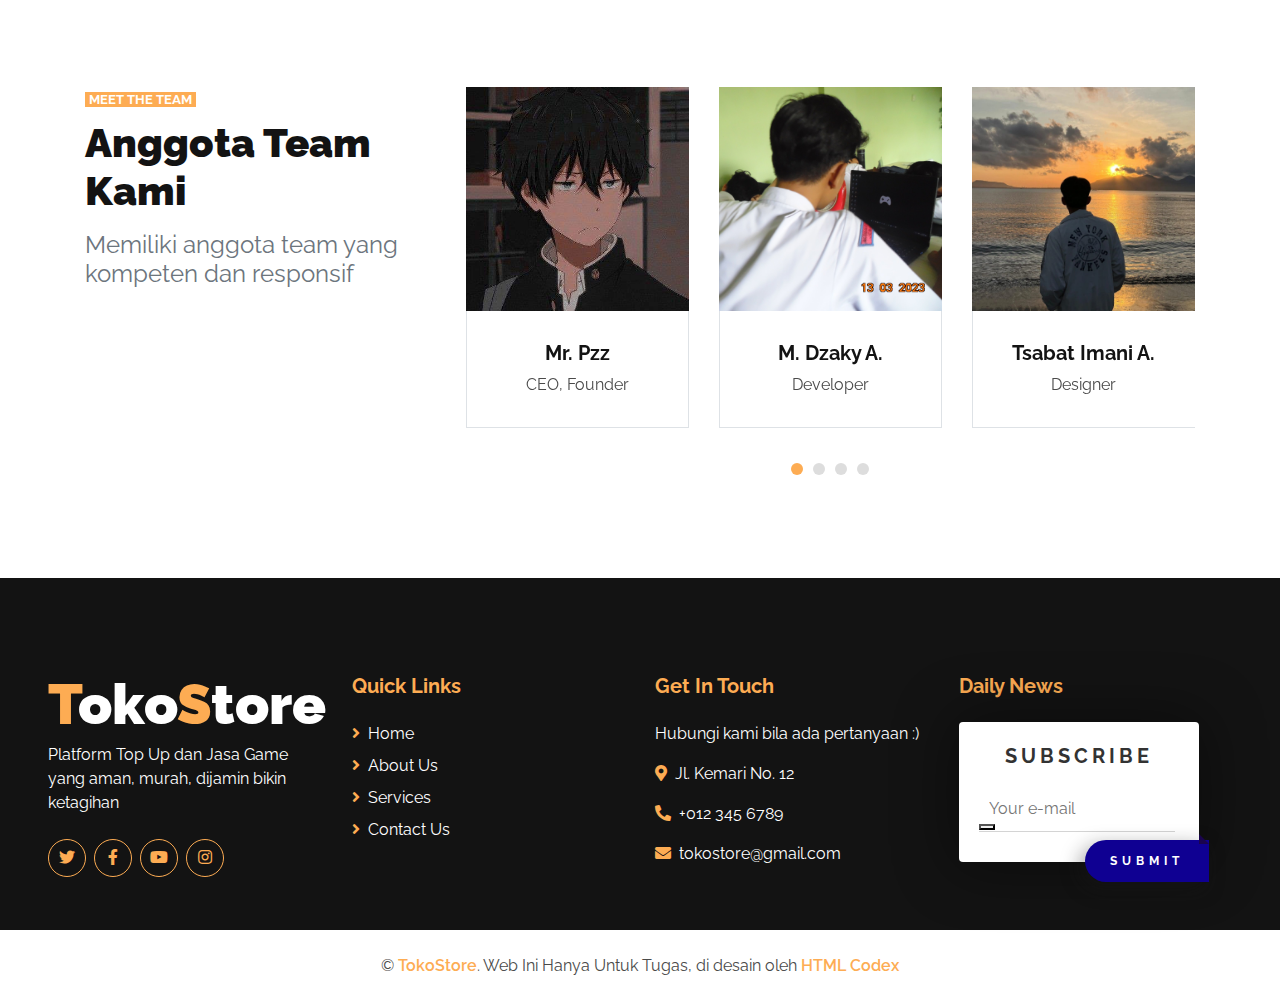
<file: about.html>
<!DOCTYPE html>
<html lang="en">
  <head>
    <meta charset="utf-8" />
    <title>TokoStore - About</title>
    <meta content="width=device-width, initial-scale=1.0" name="viewport" />
    <meta content="Free HTML Templates" name="keywords" />
    <meta content="Free HTML Templates" name="description" />

    <!-- Favicon -->
    <link href="img/logo.jpg" rel="icon" />

    <!-- Google Web Fonts -->
    <link rel="preconnect" href="https://fonts.gstatic.com" />
    <link
      href="https://fonts.googleapis.com/css2?family=Raleway:wght@400;500;600;700;800;900&display=swap"
      rel="stylesheet"
    />

    <!-- Font Awesome -->
    <link
      href="https://cdnjs.cloudflare.com/ajax/libs/font-awesome/5.15.0/css/all.min.css"
      rel="stylesheet"
    />

    <!-- Libraries Stylesheet -->
    <link href="lib/owlcarousel/assets/owl.carousel.min.css" rel="stylesheet" />

    <!-- Customized Bootstrap Stylesheet -->
    <link href="css/style.css" rel="stylesheet" />
    <style>
      .subscribe {
        position: relative;
        height: 140px;
        width: 240px;
        padding: 20px;
        background-color: #fff;
        border-radius: 4px;
        color: #333;
        box-shadow: 0px 0px 60px 5px rgba(0, 0, 0, 0.4);
      }

      .subscribe:after {
        position: absolute;
        content: "";
        right: -10px;
        bottom: 18px;
        width: 0;
        height: 0;
        border-left: 0px solid transparent;
        border-right: 10px solid transparent;
        border-bottom: 10px solid #1a044e;
      }

      .subscribe p {
        text-align: center;
        font-size: 20px;
        font-weight: bold;
        letter-spacing: 4px;
        line-height: 28px;
      }

      .subscribe input {
        position: absolute;
        bottom: 30px;
        border: none;
        border-bottom: 1px solid #d4d4d4;
        padding: 10px;
        width: 82%;
        background: transparent;
        transition: all 0.25s ease;
      }

      .subscribe input:focus {
        outline: none;
        border-bottom: 1px solid #0d095e;
        font-family: "Gill Sans", "Gill Sans MT", Calibri, "Trebuchet MS",
          "sans-serif";
      }

      .subscribe .submit-btn {
        position: absolute;
        border-radius: 30px;
        border-bottom-right-radius: 0;
        border-top-right-radius: 0;
        background-color: #0f0092;
        color: #fff;
        padding: 12px 25px;
        display: inline-block;
        font-size: 12px;
        font-weight: bold;
        letter-spacing: 5px;
        right: -10px;
        bottom: -20px;
        cursor: pointer;
        transition: all 0.25s ease;
        box-shadow: -5px 6px 20px 0px rgba(26, 26, 26, 0.4);
      }

      .subscribe .submit-btn:hover {
        background-color: #07013d;
        box-shadow: -5px 6px 20px 0px rgba(88, 88, 88, 0.569);
      }
    </style>
  </head>

  <body>
    <!-- Navbar Start -->
    <div class="container-fluid nav-bar p-0">
      <div class="container-lg p-0">
        <nav class="navbar navbar-expand-lg bg-secondary navbar-dark">
          <a href="index.html" class="navbar-brand">
            <h1 class="m-0 text-white display-4">
              <span class="text-primary">T</span>oko<span class="text-primary"
                >S</span
              >tore
            </h1>
          </a>
          <button
            type="button"
            class="navbar-toggler"
            data-toggle="collapse"
            data-target="#navbarCollapse"
          >
            <span class="navbar-toggler-icon"></span>
          </button>
          <div
            class="collapse navbar-collapse justify-content-between"
            id="navbarCollapse"
          >
            <div class="navbar-nav ml-auto py-0">
              <a href="index.html" class="nav-item nav-link">Home</a>
              <a href="about.html" class="nav-item nav-link active">About</a>
              <a href="service.html" class="nav-item nav-link">Services</a>
              <a href="contact.html" class="nav-item nav-link">Contact</a>
            </div>
          </div>
        </nav>
      </div>
    </div>
    <!-- Navbar End -->

    <!-- Page Header Start -->
    <div
      class="container-fluid page-header d-flex flex-column align-items-center justify-content-center pt-0 pt-lg-5 mb-5"
    >
      <h1 class="display-4 text-white mb-3 mt-0 mt-lg-5">About</h1>
    </div>
    <!-- Page Header Start -->

    <!-- About Start -->
    <div class="container-fluid py-5">
      <div class="container">
        <div class="row align-items-center pb-1">
          <div class="col-lg-5">
            <img class="img-thumbnail p-3" src="img/about.jpg" alt="" />
          </div>
          <div class="col-lg-7 mt-5 mt-lg-0">
            <small
              class="bg-primary text-white text-uppercase font-weight-bold px-1"
              >Who We Are</small
            >
            <h1 class="mt-2 mb-4">
              Platform Top Up Growtopia, Rent Jasa & Membership Murah
            </h1>
            <p class="mb-4">
              "Selamat datang di Toko Store, penyedia layanan terpercaya untuk
              sewa membership dan pembelian gems di Growtopia dengan harga
              terjangkau! Dapatkan akses ke berbagai keunggulan dengan harga
              murah dan layanan cepat. Kami siap membantu memenuhi kebutuhan
              gaming Anda dengan mudah dan aman!"
            </p>
          </div>
        </div>
        <div class="row mt-4">
          <div class="col-md-4">
            <div
              class="d-flex align-items-center border mb-4 mb-lg-0 p-4"
              style="height: 120px"
            >
              <i class="fa fa-2x fa-map-marker-alt text-primary mr-3"></i>
              <div class="d-flex flex-column">
                <h5 class="font-weight-bold">Our Office</h5>
                <p class="m-0">Jl. Kemari No. 12</p>
              </div>
            </div>
          </div>
          <div class="col-md-4">
            <div
              class="d-flex align-items-center border mb-4 mb-lg-0 p-4"
              style="height: 120px"
            >
              <i class="fa fa-2x fa-envelope-open text-primary mr-3"></i>
              <div class="d-flex flex-column">
                <h5 class="font-weight-bold">Email Us</h5>
                <p class="m-0">TokoStore@example.com</p>
              </div>
            </div>
          </div>
          <div class="col-md-4">
            <div
              class="d-flex align-items-center border mb-4 mb-lg-0 p-4"
              style="height: 120px"
            >
              <i class="fas fa-2x fa-phone-alt text-primary mr-3"></i>
              <div class="d-flex flex-column">
                <h5 class="font-weight-bold">Call Us</h5>
                <p class="m-0">+012 345 6789</p>
              </div>
            </div>
          </div>
        </div>
      </div>
    </div>
    <!-- About End -->

    <!-- Features Start -->
    <div class="container-fluid pt-5 pb-2">
      <div class="container">
        <div class="row">
          <div class="col-lg-6 mb-5">
            <small
              class="bg-primary text-white text-uppercase font-weight-bold px-1"
              >Why Chose Us</small
            >
            <h1 class="mt-2 mb-3">10 Month Pengalaman</h1>
            <h4 class="font-weight-normal text-muted mb-4">
              Kami menyediakan berbagai opsi untuk di pilih dan hanya menerima
              mata uang Growtopia bukan uang asli
            </h4>
            <div class="list-inline mb-4">
              <p class="font-weight-semi-bold mb-2">
                <i class="fa fa-angle-right text-primary mr-2"></i>Harga Pas
                dikantong
              </p>
              <p class="font-weight-semi-bold mb-2">
                <i class="fa fa-angle-right text-primary mr-2"></i>Aman & Cepat
              </p>
              <p class="font-weight-semi-bold mb-2">
                <i class="fa fa-angle-right text-primary mr-2"></i>Memiliki
                Pelayanan yang Handal
              </p>
            </div>
          </div>
          <div class="col-lg-6">
            <div class="row">
              <div class="col-sm-6 pb-1">
                <div
                  class="d-flex flex-column align-items-center border px-4 mb-4"
                >
                  <h2
                    class="display-3 text-primary mb-3"
                    data-toggle="counter-up"
                  >
                    10
                  </h2>
                  <h5 class="font-weight-bold mb-4">+ Month Expereince</h5>
                </div>
              </div>
              <div class="col-sm-6 pb-1">
                <div
                  class="d-flex flex-column align-items-center border px-4 mb-4"
                >
                  <h2
                    class="display-3 text-primary mb-3"
                    data-toggle="counter-up"
                  >
                    100
                  </h2>
                  <h5 class="font-weight-bold mb-4">+ Stock Gems</h5>
                </div>
              </div>
              <div class="col-sm-6 pb-1">
                <div
                  class="d-flex flex-column align-items-center border px-4 mb-4"
                >
                  <h2
                    class="display-3 text-primary mb-3"
                    data-toggle="counter-up"
                  >
                    300
                  </h2>
                  <h5 class="font-weight-bold mb-4">+ Player Senang</h5>
                </div>
              </div>
              <div class="col-sm-6 pb-1">
                <div
                  class="d-flex flex-column align-items-center border px-4 mb-4"
                >
                  <h2
                    class="display-3 text-primary mb-3"
                    data-toggle="counter-up"
                  >
                    100
                  </h2>
                  <h5 class="font-weight-bold mb-4">+ Design World</h5>
                </div>
              </div>
            </div>
          </div>
        </div>
      </div>
    </div>
    <!-- Features End -->

    <!-- Team Start -->
    <div class="container-fluid pt-5" id="team">
      <div class="container">
        <div class="row">
          <div class="col-lg-4 mb-5">
            <small
              class="bg-primary text-white text-uppercase font-weight-bold px-1"
              >Meet The Team</small
            >
            <h1 class="mt-2 mb-3">Anggota Team Kami</h1>
            <h4 class="font-weight-normal text-muted mb-4">
              Memiliki anggota team yang kompeten dan responsif
            </h4>
          </div>
          <div class="col-lg-8 mb-5">
            <div class="owl-carousel team-carousel">
              <div class="team-item">
                <div class="position-relative">
                  <img class="img-fluid w-100" src="img/team-1.jpg" alt="" />
                  <div
                    class="team-overlay position-absolute d-flex align-items-center justify-content-center m-3"
                  >
                    <div
                      class="d-flex align-items-center justify-content-start"
                    >
                      <a
                        class="btn btn-outline-secondary rounded-circle text-center mr-2 px-0"
                        style="width: 38px; height: 38px"
                        href="https://x.com/DzakyArdnt"
                        target="_blank"
                        ><i class="fab fa-twitter"></i
                      ></a>
                      <a
                        class="btn btn-outline-secondary rounded-circle text-center mr-2 px-0"
                        style="width: 38px; height: 38px"
                        href="https://www.facebook.com/m.d.ardianto.50"
                        target="_blank"
                        ><i class="fab fa-facebook-f"></i
                      ></a>
                      <a
                        class="btn btn-outline-secondary rounded-circle text-center mr-2 px-0"
                        style="width: 38px; height: 38px"
                        href="https://www.instagram.com/kiiy_ar/"
                        target="_blank"
                        ><i class="fab fa-instagram"></i
                      ></a>
                    </div>
                  </div>
                </div>
                <div
                  class="border border-top-0 text-center"
                  style="padding: 30px"
                >
                  <h5 class="font-weight-bold">M. Dzaky A.</h5>
                  <span>Developer</span>
                </div>
              </div>
              <div class="team-item">
                <div class="position-relative">
                  <img class="img-fluid w-100" src="img/team-2.jpg" alt="" />
                  <div
                    class="team-overlay position-absolute d-flex align-items-center justify-content-center m-3"
                  >
                    <div
                      class="d-flex align-items-center justify-content-start"
                    >
                      <a
                        class="btn btn-outline-secondary rounded-circle text-center mr-2 px-0"
                        style="width: 38px; height: 38px"
                        href="#team"
                        ><i class="fab fa-twitter"></i
                      ></a>
                      <a
                        class="btn btn-outline-secondary rounded-circle text-center mr-2 px-0"
                        style="width: 38px; height: 38px"
                        href="#team"
                        ><i class="fab fa-facebook-f"></i
                      ></a>
                      <a
                        class="btn btn-outline-secondary rounded-circle text-center mr-2 px-0"
                        style="width: 38px; height: 38px"
                        href="https://www.instagram.com/tsabatimani_/"
                        target="_blank"
                        ><i class="fab fa-instagram"></i
                      ></a>
                    </div>
                  </div>
                </div>
                <div
                  class="border border-top-0 text-center"
                  style="padding: 30px"
                >
                  <h5 class="font-weight-bold">Tsabat Imani A.</h5>
                  <span>Designer</span>
                </div>
              </div>
              <div class="team-item">
                <div class="position-relative">
                  <img class="img-fluid w-100" src="img/team-dennis.jpg" alt="" />
                  <div
                    class="team-overlay position-absolute d-flex align-items-center justify-content-center m-3"
                  >
                    <div
                      class="d-flex align-items-center justify-content-start"
                    >
                      <a
                        class="btn btn-outline-secondary rounded-circle text-center mr-2 px-0"
                        style="width: 38px; height: 38px"
                        href="#team"
                        ><i class="fab fa-twitter"></i
                      ></a>
                      <a
                        class="btn btn-outline-secondary rounded-circle text-center mr-2 px-0"
                        style="width: 38px; height: 38px"
                        href="https://www.facebook.com/denn.htt"
                        target="_blank"
                        ><i class="fab fa-facebook-f"></i
                      ></a>
                      <a
                        class="btn btn-outline-secondary rounded-circle text-center mr-2 px-0"
                        style="width: 38px; height: 38px"
                        href="https://www.instagram.com/dennnisajaa/"
                        target="_blank"
                        ><i class="fab fa-instagram"></i
                      ></a>
                    </div>
                  </div>
                </div>
                <div
                  class="border border-top-0 text-center"
                  style="padding: 30px"
                >
                  <h5 class="font-weight-bold">M. Dennis H. F.</h5>
                  <span>Administrator</span>
                </div>
              </div>
              <div class="team-item">
                <div class="position-relative">
                  <img class="img-fluid w-100" src="img/team-4.jpg" alt="" />
                  <div
                    class="team-overlay position-absolute d-flex align-items-center justify-content-center m-3"
                  >
                    <div
                      class="d-flex align-items-center justify-content-start"
                    >
                      <a
                        class="btn btn-outline-secondary rounded-circle text-center mr-2 px-0"
                        style="width: 38px; height: 38px"
                        href="#team"
                        ><i class="fab fa-twitter"></i
                      ></a>
                      <a
                        class="btn btn-outline-secondary rounded-circle text-center mr-2 px-0"
                        style="width: 38px; height: 38px"
                        href="#team"
                        ><i class="fab fa-facebook-f"></i
                      ></a>
                      <a
                        class="btn btn-outline-secondary rounded-circle text-center mr-2 px-0"
                        style="width: 38px; height: 38px"
                        href="#team"
                        ><i class="fab fa-instagram"></i
                      ></a>
                    </div>
                  </div>
                </div>
                <div
                  class="border border-top-0 text-center"
                  style="padding: 30px"
                >
                  <h5 class="font-weight-bold">Mr. Pzz</h5>
                  <span>CEO, Founder</span>
                </div>
              </div>
            </div>
          </div>
        </div>
      </div>
    </div>
    <!-- Team End -->

    <!-- Footer Start -->
    <div
      class="container-fluid bg-secondary text-white mt-5 pt-5 px-sm-3 px-md-5"
      id="footer"
    >
      <div class="row pt-5">
        <div class="col-lg-3 col-md-6 mb-5">
          <a href="index.html" class="navbar-brand">
            <h1 class="m-0 mt-n2 text-white display-4">
              <span class="text-primary">T</span>oko<span class="text-primary"
                >S</span
              >tore
            </h1>
          </a>
          <p>
            Platform Top Up dan Jasa Game yang aman, murah, dijamin bikin
            ketagihan
          </p>
          <div class="d-flex justify-content-start mt-4">
            <a
              class="btn btn-outline-primary rounded-circle text-center mr-2 px-0"
              style="width: 38px; height: 38px"
              href="https://x.com/TokoStoreGt"
              target="_blank"
              ><i class="fab fa-twitter"></i
            ></a>
            <a
              class="btn btn-outline-primary rounded-circle text-center mr-2 px-0"
              style="width: 38px; height: 38px"
              href="#footer"
              ><i class="fab fa-facebook-f"></i
            ></a>
            <a
              class="btn btn-outline-primary rounded-circle text-center mr-2 px-0"
              style="width: 38px; height: 38px"
              href="https://www.youtube.com/@TokoStoreGt"
              target="_blank"
              ><i class="fab fa-youtube"></i
            ></a>
            <a
              class="btn btn-outline-primary rounded-circle text-center mr-2 px-0"
              style="width: 38px; height: 38px"
              href="https://www.instagram.com/tokostoregt/"
              target="_blank"
              ><i class="fab fa-instagram"></i
            ></a>
          </div>
        </div>
        <div class="col-lg-3 col-md-6 mb-5">
          <h5 class="font-weight-bold text-primary mb-4">Quick Links</h5>
          <div class="d-flex flex-column justify-content-start">
            <a class="text-white mb-2" href="index.html"
              ><i class="fa fa-angle-right text-primary mr-2"></i>Home</a
            >
            <a class="text-white mb-2" href="about.html"
              ><i class="fa fa-angle-right text-primary mr-2"></i>About Us</a
            >
            <a class="text-white mb-2" href="service.html"
              ><i class="fa fa-angle-right text-primary mr-2"></i>Services</a
            >
            <a class="text-white" href="contact.html"
              ><i class="fa fa-angle-right text-primary mr-2"></i>Contact Us</a
            >
          </div>
        </div>
        <div class="col-lg-3 col-md-6 mb-5">
          <h5 class="font-weight-bold text-primary mb-4">Get In Touch</h5>
          <p>Hubungi kami bila ada pertanyaan :)</p>
          <p>
            <i class="fa fa-map-marker-alt text-primary mr-2"></i>Jl. Kemari No.
            12
          </p>
          <p><i class="fa fa-phone-alt text-primary mr-2"></i>+012 345 6789</p>
          <p>
            <i class="fa fa-envelope text-primary mr-2"></i>tokostore@gmail.com
          </p>
        </div>
        <div class="col-lg-3 col-md-6 mb-5">
          <h5 class="font-weight-bold text-primary mb-4">Daily News</h5>
          <div class="subscribe">
            <p>SUBSCRIBE</p>
            <input
              placeholder="Your e-mail"
              class="subscribe-input"
              name="email"
              type="email"
            />
            <br />
            <button>
              <div class="submit-btn">SUBMIT</div>
            </button>
          </div>
        </div>
      </div>
    </div>
    <div class="container-fluid py-4 px-sm-3 px-md-5">
      <p class="m-0 text-center">
        &copy; <a class="font-weight-semi-bold" href="#">TokoStore</a>. Web Ini
        Hanya Untuk Tugas, di desain oleh
        <a
          class="font-weight-semi-bold"
          href="https://htmlcodex.com"
          target="_blank"
          >HTML Codex</a
        >
      </p>
    </div>
    <!-- Footer End -->

    <!-- Back to Top -->
    <a href="#" class="btn btn-lg btn-primary back-to-top"
      ><i class="fa fa-angle-up"></i
    ></a>

    <!-- JavaScript Libraries -->
    <script src="https://code.jquery.com/jquery-3.4.1.min.js"></script>
    <script src="https://stackpath.bootstrapcdn.com/bootstrap/4.4.1/js/bootstrap.bundle.min.js"></script>
    <script src="lib/easing/easing.min.js"></script>
    <script src="lib/waypoints/waypoints.min.js"></script>
    <script src="lib/counterup/counterup.min.js"></script>
    <script src="lib/owlcarousel/owl.carousel.min.js"></script>

    <!-- Contact Javascript File -->
    <script src="mail/jqBootstrapValidation.min.js"></script>
    <script src="mail/contact.js"></script>

    <!-- Template Javascript -->
    <script src="js/main.js"></script>
  </body>
</html>
</file>
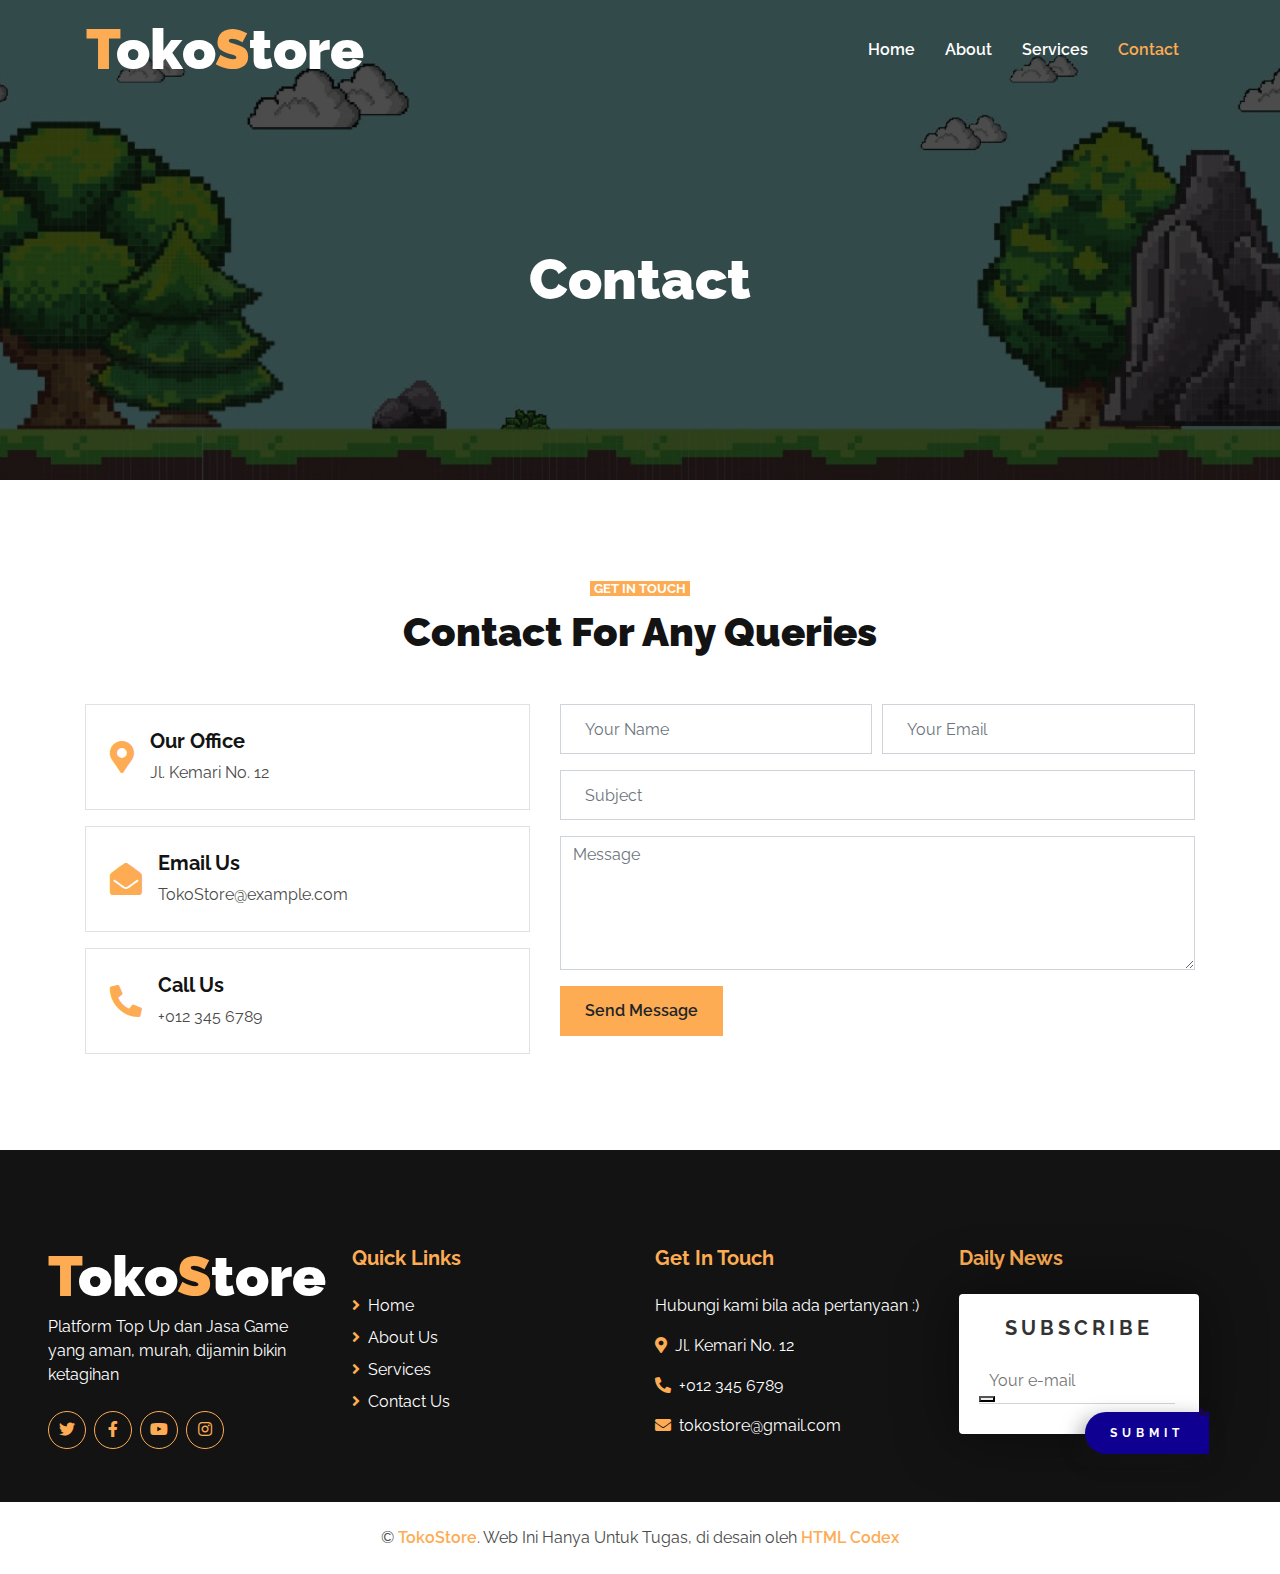
<file: contact.html>
<!DOCTYPE html>
<html lang="en">
  <head>
    <meta charset="utf-8" />
    <title>TokoStore - Contact</title>
    <meta content="width=device-width, initial-scale=1.0" name="viewport" />
    <meta content="Free HTML Templates" name="keywords" />
    <meta content="Free HTML Templates" name="description" />

    <!-- Favicon -->
    <link href="img/logo.jpg" rel="icon" />

    <!-- Google Web Fonts -->
    <link rel="preconnect" href="https://fonts.gstatic.com" />
    <link
      href="https://fonts.googleapis.com/css2?family=Raleway:wght@400;500;600;700;800;900&display=swap"
      rel="stylesheet"
    />

    <!-- Font Awesome -->
    <link
      href="https://cdnjs.cloudflare.com/ajax/libs/font-awesome/5.15.0/css/all.min.css"
      rel="stylesheet"
    />

    <!-- Libraries Stylesheet -->
    <link href="lib/owlcarousel/assets/owl.carousel.min.css" rel="stylesheet" />

    <!-- Customized Bootstrap Stylesheet -->
    <link href="css/style.css" rel="stylesheet" />
    <style>
      .subscribe {
        position: relative;
        height: 140px;
        width: 240px;
        padding: 20px;
        background-color: #fff;
        border-radius: 4px;
        color: #333;
        box-shadow: 0px 0px 60px 5px rgba(0, 0, 0, 0.4);
      }

      .subscribe:after {
        position: absolute;
        content: "";
        right: -10px;
        bottom: 18px;
        width: 0;
        height: 0;
        border-left: 0px solid transparent;
        border-right: 10px solid transparent;
        border-bottom: 10px solid #1a044e;
      }

      .subscribe p {
        text-align: center;
        font-size: 20px;
        font-weight: bold;
        letter-spacing: 4px;
        line-height: 28px;
      }

      .subscribe input {
        position: absolute;
        bottom: 30px;
        border: none;
        border-bottom: 1px solid #d4d4d4;
        padding: 10px;
        width: 82%;
        background: transparent;
        transition: all 0.25s ease;
      }

      .subscribe input:focus {
        outline: none;
        border-bottom: 1px solid #0d095e;
        font-family: "Gill Sans", "Gill Sans MT", Calibri, "Trebuchet MS",
          "sans-serif";
      }

      .subscribe .submit-btn {
        position: absolute;
        border-radius: 30px;
        border-bottom-right-radius: 0;
        border-top-right-radius: 0;
        background-color: #0f0092;
        color: #fff;
        padding: 12px 25px;
        display: inline-block;
        font-size: 12px;
        font-weight: bold;
        letter-spacing: 5px;
        right: -10px;
        bottom: -20px;
        cursor: pointer;
        transition: all 0.25s ease;
        box-shadow: -5px 6px 20px 0px rgba(26, 26, 26, 0.4);
      }

      .subscribe .submit-btn:hover {
        background-color: #07013d;
        box-shadow: -5px 6px 20px 0px rgba(88, 88, 88, 0.569);
      }
    </style>
  </head>

  <body>
    <!-- Navbar Start -->
    <div class="container-fluid nav-bar p-0">
      <div class="container-lg p-0">
        <nav class="navbar navbar-expand-lg bg-secondary navbar-dark">
          <a href="index.html" class="navbar-brand">
            <h1 class="m-0 text-white display-4">
              <span class="text-primary">T</span>oko<span class="text-primary"
                >S</span
              >tore
            </h1>
          </a>
          <button
            type="button"
            class="navbar-toggler"
            data-toggle="collapse"
            data-target="#navbarCollapse"
          >
            <span class="navbar-toggler-icon"></span>
          </button>
          <div
            class="collapse navbar-collapse justify-content-between"
            id="navbarCollapse"
          >
            <div class="navbar-nav ml-auto py-0">
              <a href="index.html" class="nav-item nav-link">Home</a>
              <a href="about.html" class="nav-item nav-link">About</a>
              <a href="service.html" class="nav-item nav-link">Services</a>
              <a href="contact.html" class="nav-item nav-link active"
                >Contact</a
              >
            </div>
          </div>
        </nav>
      </div>
    </div>
    <!-- Navbar End -->

    <!-- Page Header Start -->
    <div
      class="container-fluid page-header d-flex flex-column align-items-center justify-content-center pt-0 pt-lg-5 mb-5"
    >
      <h1 class="display-4 text-white mb-3 mt-0 mt-lg-5">Contact</h1>
    </div>
    <!-- Page Header Start -->

    <!-- Contact Start -->
    <div class="container-fluid py-5">
      <div class="container">
        <div class="text-center">
          <small
            class="bg-primary text-white text-uppercase font-weight-bold text-center px-1"
            >Get In Touch</small
          >
          <h1 class="mt-2 mb-5">Contact For Any Queries</h1>
        </div>
        <div class="row">
          <div class="col-md-5">
            <div class="d-flex align-items-center border mb-3 p-4">
              <i class="fa fa-2x fa-map-marker-alt text-primary mr-3"></i>
              <div class="d-flex flex-column">
                <h5 class="font-weight-bold">Our Office</h5>
                <p class="m-0">Jl. Kemari No. 12</p>
              </div>
            </div>
            <div class="d-flex align-items-center border mb-3 p-4">
              <i class="fa fa-2x fa-envelope-open text-primary mr-3"></i>
              <div class="d-flex flex-column">
                <h5 class="font-weight-bold">Email Us</h5>
                <p class="m-0">TokoStore@example.com</p>
              </div>
            </div>
            <div class="d-flex align-items-center border mb-3 mb-md-0 p-4">
              <i class="fas fa-2x fa-phone-alt text-primary mr-3"></i>
              <div class="d-flex flex-column">
                <h5 class="font-weight-bold">Call Us</h5>
                <p class="m-0">+012 345 6789</p>
              </div>
            </div>
          </div>
          <div class="col-md-7">
            <div class="contact-form">
              <div id="success"></div>
              <form name="sentMessage" id="contactForm" novalidate="novalidate">
                <div class="form-row">
                  <div class="col-md-6">
                    <div class="control-group">
                      <input
                        type="text"
                        class="form-control p-4"
                        id="name"
                        placeholder="Your Name"
                        required="required"
                        data-validation-required-message="Please enter your name"
                        maxlength="25"
                      />
                      <p class="help-block text-danger"></p>
                    </div>
                  </div>
                  <div class="col-md-6">
                    <div class="control-group">
                      <input
                        type="email"
                        class="form-control p-4"
                        id="email"
                        placeholder="Your Email"
                        required="required"
                        data-validation-required-message="Please enter your email"
                        maxlength="50"
                      />
                      <p class="help-block text-danger"></p>
                    </div>
                  </div>
                </div>
                <div class="control-group">
                  <input
                    type="text"
                    class="form-control p-4"
                    id="subject"
                    placeholder="Subject"
                    required="required"
                    data-validation-required-message="Please enter a subject"
                    maxlength="10"
                  />
                  <p class="help-block text-danger"></p>
                </div>
                <div class="control-group">
                  <textarea
                    class="form-control"
                    rows="5"
                    id="message"
                    placeholder="Message"
                    required="required"
                    data-validation-required-message="Please enter your message"
                    maxlength="100"
                  ></textarea>
                  <p class="help-block text-danger"></p>
                </div>
                <div>
                  <button
                    class="btn btn-primary font-weight-semi-bold px-4"
                    style="height: 50px"
                    type="submit"
                    id="sendMessageButton"
                  >
                    Send Message
                  </button>
                </div>
              </form>
            </div>
          </div>
        </div>
      </div>
    </div>
    <!-- Contact End -->

    <!-- Footer Start -->
    <div
      class="container-fluid bg-secondary text-white mt-5 pt-5 px-sm-3 px-md-5"
      id="footer"
    >
      <div class="row pt-5">
        <div class="col-lg-3 col-md-6 mb-5">
          <a href="index.html" class="navbar-brand">
            <h1 class="m-0 mt-n2 text-white display-4">
              <span class="text-primary">T</span>oko<span class="text-primary"
                >S</span
              >tore
            </h1>
          </a>
          <p>
            Platform Top Up dan Jasa Game yang aman, murah, dijamin bikin
            ketagihan
          </p>
          <div class="d-flex justify-content-start mt-4">
            <a
              class="btn btn-outline-primary rounded-circle text-center mr-2 px-0"
              style="width: 38px; height: 38px"
              href="https://x.com/TokoStoreGt"
              target="_blank"
              ><i class="fab fa-twitter"></i
            ></a>
            <a
              class="btn btn-outline-primary rounded-circle text-center mr-2 px-0"
              style="width: 38px; height: 38px"
              href="#footer"
              ><i class="fab fa-facebook-f"></i
            ></a>
            <a
              class="btn btn-outline-primary rounded-circle text-center mr-2 px-0"
              style="width: 38px; height: 38px"
              href="https://www.youtube.com/@TokoStoreGt"
              target="_blank"
              ><i class="fab fa-youtube"></i
            ></a>
            <a
              class="btn btn-outline-primary rounded-circle text-center mr-2 px-0"
              style="width: 38px; height: 38px"
              href="https://www.instagram.com/tokostoregt/"
              target="_blank"
              ><i class="fab fa-instagram"></i
            ></a>
          </div>
        </div>
        <div class="col-lg-3 col-md-6 mb-5">
          <h5 class="font-weight-bold text-primary mb-4">Quick Links</h5>
          <div class="d-flex flex-column justify-content-start">
            <a class="text-white mb-2" href="index.html"
              ><i class="fa fa-angle-right text-primary mr-2"></i>Home</a
            >
            <a class="text-white mb-2" href="about.html"
              ><i class="fa fa-angle-right text-primary mr-2"></i>About Us</a
            >
            <a class="text-white mb-2" href="service.html"
              ><i class="fa fa-angle-right text-primary mr-2"></i>Services</a
            >
            <a class="text-white" href="contact.html"
              ><i class="fa fa-angle-right text-primary mr-2"></i>Contact Us</a
            >
          </div>
        </div>
        <div class="col-lg-3 col-md-6 mb-5">
          <h5 class="font-weight-bold text-primary mb-4">Get In Touch</h5>
          <p>Hubungi kami bila ada pertanyaan :)</p>
          <p>
            <i class="fa fa-map-marker-alt text-primary mr-2"></i>Jl. Kemari No.
            12
          </p>
          <p><i class="fa fa-phone-alt text-primary mr-2"></i>+012 345 6789</p>
          <p>
            <i class="fa fa-envelope text-primary mr-2"></i>tokostore@gmail.com
          </p>
        </div>
        <div class="col-lg-3 col-md-6 mb-5">
          <h5 class="font-weight-bold text-primary mb-4">Daily News</h5>
          <div class="subscribe">
            <p>SUBSCRIBE</p>
            <input
              placeholder="Your e-mail"
              class="subscribe-input"
              name="email"
              type="email"
            />
            <br />
            <button>
              <div class="submit-btn">SUBMIT</div>
            </button>
          </div>
        </div>
      </div>
    </div>
    <div class="container-fluid py-4 px-sm-3 px-md-5">
      <p class="m-0 text-center">
        &copy; <a class="font-weight-semi-bold" href="#">TokoStore</a>. Web Ini
        Hanya Untuk Tugas, di desain oleh
        <a
          class="font-weight-semi-bold"
          href="https://htmlcodex.com"
          target="_blank"
          >HTML Codex</a
        >
      </p>
    </div>
    <!-- Footer End -->

    <!-- Back to Top -->
    <a href="#" class="btn btn-lg btn-primary back-to-top"
      ><i class="fa fa-angle-up"></i
    ></a>

    <!-- JavaScript Libraries -->
    <script src="https://code.jquery.com/jquery-3.4.1.min.js"></script>
    <script src="https://stackpath.bootstrapcdn.com/bootstrap/4.4.1/js/bootstrap.bundle.min.js"></script>
    <script src="lib/easing/easing.min.js"></script>
    <script src="lib/waypoints/waypoints.min.js"></script>
    <script src="lib/counterup/counterup.min.js"></script>
    <script src="lib/owlcarousel/owl.carousel.min.js"></script>

    <!-- Contact Javascript File -->
    <script src="mail/jqBootstrapValidation.min.js"></script>
    <script src="mail/contact.js"></script>

    <!-- Template Javascript -->
    <script src="js/main.js"></script>
  </body>
</html>
</file>
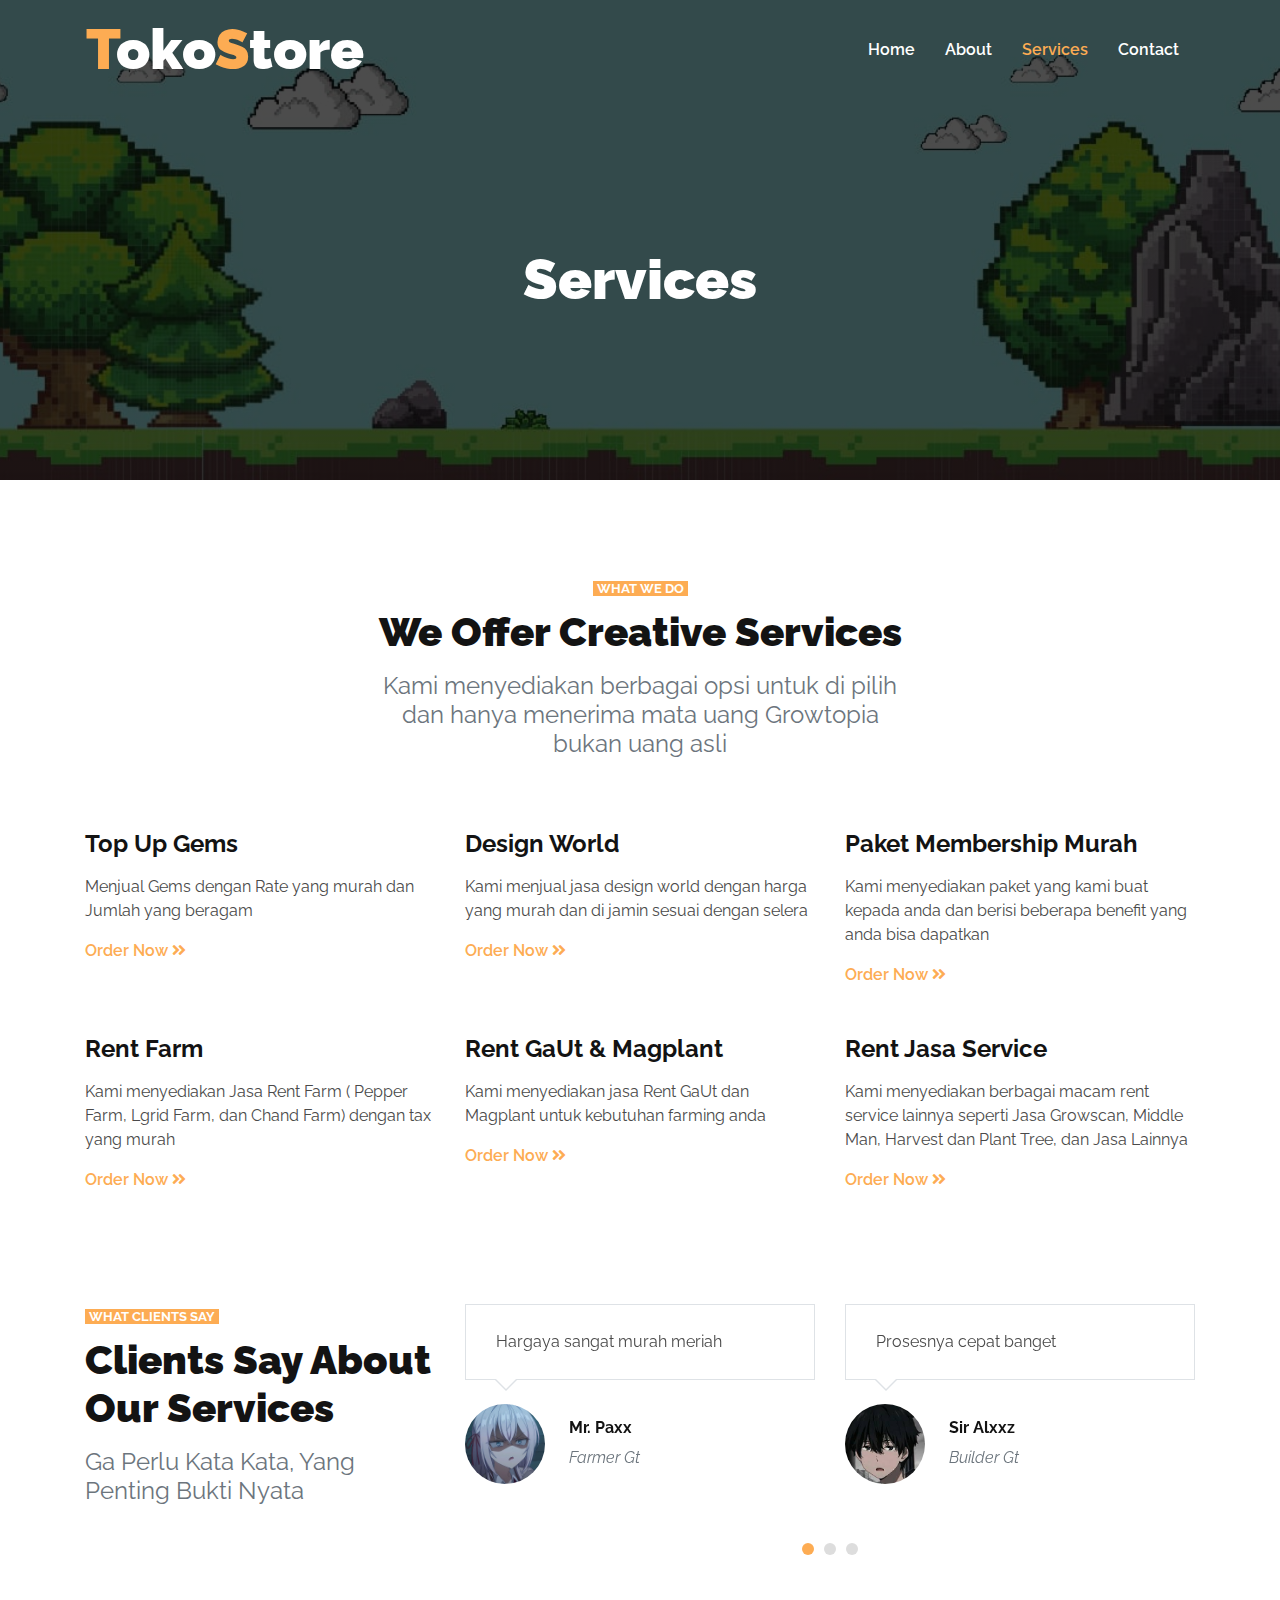
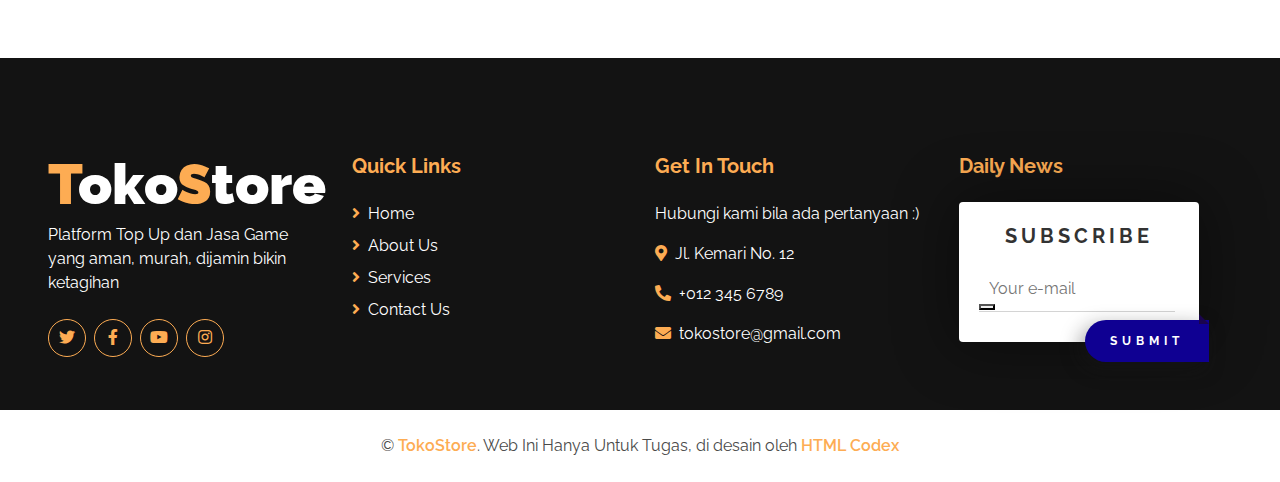
<file: service.html>
<!DOCTYPE html>
<html lang="en">
  <head>
    <meta charset="utf-8" />
    <title>TokoStore - Service</title>
    <meta content="width=device-width, initial-scale=1.0" name="viewport" />
    <meta content="Free HTML Templates" name="keywords" />
    <meta content="Free HTML Templates" name="description" />

    <!-- Favicon -->
    <link href="img/logo.jpg" rel="icon" />

    <!-- Google Web Fonts -->
    <link rel="preconnect" href="https://fonts.gstatic.com" />
    <link
      href="https://fonts.googleapis.com/css2?family=Raleway:wght@400;500;600;700;800;900&display=swap"
      rel="stylesheet"
    />

    <!-- Font Awesome -->
    <link
      href="https://cdnjs.cloudflare.com/ajax/libs/font-awesome/5.15.0/css/all.min.css"
      rel="stylesheet"
    />

    <!-- Libraries Stylesheet -->
    <link href="lib/owlcarousel/assets/owl.carousel.min.css" rel="stylesheet" />

    <!-- Customized Bootstrap Stylesheet -->
    <link href="css/style.css" rel="stylesheet" />
    <style>
      .subscribe {
        position: relative;
        height: 140px;
        width: 240px;
        padding: 20px;
        background-color: #fff;
        border-radius: 4px;
        color: #333;
        box-shadow: 0px 0px 60px 5px rgba(0, 0, 0, 0.4);
      }

      .subscribe:after {
        position: absolute;
        content: "";
        right: -10px;
        bottom: 18px;
        width: 0;
        height: 0;
        border-left: 0px solid transparent;
        border-right: 10px solid transparent;
        border-bottom: 10px solid #1a044e;
      }

      .subscribe p {
        text-align: center;
        font-size: 20px;
        font-weight: bold;
        letter-spacing: 4px;
        line-height: 28px;
      }

      .subscribe input {
        position: absolute;
        bottom: 30px;
        border: none;
        border-bottom: 1px solid #d4d4d4;
        padding: 10px;
        width: 82%;
        background: transparent;
        transition: all 0.25s ease;
      }

      .subscribe input:focus {
        outline: none;
        border-bottom: 1px solid #0d095e;
        font-family: "Gill Sans", "Gill Sans MT", Calibri, "Trebuchet MS",
          "sans-serif";
      }

      .subscribe .submit-btn {
        position: absolute;
        border-radius: 30px;
        border-bottom-right-radius: 0;
        border-top-right-radius: 0;
        background-color: #0f0092;
        color: #fff;
        padding: 12px 25px;
        display: inline-block;
        font-size: 12px;
        font-weight: bold;
        letter-spacing: 5px;
        right: -10px;
        bottom: -20px;
        cursor: pointer;
        transition: all 0.25s ease;
        box-shadow: -5px 6px 20px 0px rgba(26, 26, 26, 0.4);
      }

      .subscribe .submit-btn:hover {
        background-color: #07013d;
        box-shadow: -5px 6px 20px 0px rgba(88, 88, 88, 0.569);
      }
    </style>
  </head>

  <body>
    <!-- Navbar Start -->
    <div class="container-fluid nav-bar p-0">
      <div class="container-lg p-0">
        <nav class="navbar navbar-expand-lg bg-secondary navbar-dark">
          <a href="index.html" class="navbar-brand">
            <h1 class="m-0 text-white display-4">
              <span class="text-primary">T</span>oko<span class="text-primary"
                >S</span
              >tore
            </h1>
          </a>
          <button
            type="button"
            class="navbar-toggler"
            data-toggle="collapse"
            data-target="#navbarCollapse"
          >
            <span class="navbar-toggler-icon"></span>
          </button>
          <div
            class="collapse navbar-collapse justify-content-between"
            id="navbarCollapse"
          >
            <div class="navbar-nav ml-auto py-0">
              <a href="index.html" class="nav-item nav-link">Home</a>
              <a href="about.html" class="nav-item nav-link">About</a>
              <a href="service.html" class="nav-item nav-link active"
                >Services</a
              >
              <a href="contact.html" class="nav-item nav-link">Contact</a>
            </div>
          </div>
        </nav>
      </div>
    </div>
    <!-- Navbar End -->

    <!-- Page Header Start -->
    <div
      class="container-fluid page-header d-flex flex-column align-items-center justify-content-center pt-0 pt-lg-5 mb-5"
    >
      <h1 class="display-4 text-white mb-3 mt-0 mt-lg-5">Services</h1>
    </div>
    <!-- Page Header Start -->

    <!-- Services Start -->
    <div class="container-fluid pt-5 pb-3">
      <div class="container">
        <div class="row justify-content-center">
          <div class="col-12 col-lg-6 text-center mb-5">
            <small
              class="bg-primary text-white text-uppercase font-weight-bold px-1"
              >What we do</small
            >
            <h1 class="mt-2 mb-3">We Offer Creative Services</h1>
            <h4 class="font-weight-normal text-muted mb-4">
              Kami menyediakan berbagai opsi untuk di pilih dan hanya menerima
              mata uang Growtopia bukan uang asli
            </h4>
          </div>
        </div>

        <!--  -->

        <div class="row">
          <div class="col-md-4 mb-5">
            <div class="d-flex">
              <div class="d-flex flex-column">
                <h4 class="font-weight-bold mb-3">Top Up Gems</h4>
                <p>
                  Menjual Gems dengan Rate yang murah dan Jumlah yang beragam
                </p>
                <a class="font-weight-semi-bold" href="contact.html"
                  >Order Now <i class="fa fa-angle-double-right"></i
                ></a>
              </div>
            </div>
          </div>

          <div class="col-md-4 mb-5">
            <div class="d-flex">
              <div class="d-flex flex-column">
                <h4 class="font-weight-bold mb-3">Design World</h4>
                <p>
                  Kami menjual jasa design world dengan harga yang murah dan di
                  jamin sesuai dengan selera
                </p>
                <a class="font-weight-semi-bold" href="contact.html"
                  >Order Now <i class="fa fa-angle-double-right"></i
                ></a>
              </div>
            </div>
          </div>

          <div class="col-md-4 mb-5">
            <div class="d-flex">
              <div class="d-flex flex-column">
                <h4 class="font-weight-bold mb-3">Paket Membership Murah</h4>
                <p>
                  Kami menyediakan paket yang kami buat kepada anda dan berisi
                  beberapa benefit yang anda bisa dapatkan
                </p>
                <a class="font-weight-semi-bold" href="contact.html"
                  >Order Now <i class="fa fa-angle-double-right"></i
                ></a>
              </div>
            </div>
          </div>

          <div class="col-md-4 mb-5">
            <div class="d-flex">
              <div class="d-flex flex-column">
                <h4 class="font-weight-bold mb-3">Rent Farm</h4>
                <p>
                  Kami menyediakan Jasa Rent Farm ( Pepper Farm, Lgrid Farm, dan
                  Chand Farm) dengan tax yang murah
                </p>
                <a class="font-weight-semi-bold" href="contact.html"
                  >Order Now <i class="fa fa-angle-double-right"></i
                ></a>
              </div>
            </div>
          </div>

          <div class="col-md-4 mb-5">
            <div class="d-flex">
              <div class="d-flex flex-column">
                <h4 class="font-weight-bold mb-3">Rent GaUt & Magplant</h4>
                <p>
                  Kami menyediakan jasa Rent GaUt dan Magplant untuk kebutuhan
                  farming anda
                </p>
                <a class="font-weight-semi-bold" href="contact.html"
                  >Order Now <i class="fa fa-angle-double-right"></i
                ></a>
              </div>
            </div>
          </div>

          <div class="col-md-4 mb-5">
            <div class="d-flex">
              <div class="d-flex flex-column">
                <h4 class="font-weight-bold mb-3">Rent Jasa Service</h4>
                <p>
                  Kami menyediakan berbagai macam rent service lainnya seperti
                  Jasa Growscan, Middle Man, Harvest dan Plant Tree, dan Jasa
                  Lainnya
                </p>
                <a class="font-weight-semi-bold" href="contact.html"
                  >Order Now <i class="fa fa-angle-double-right"></i
                ></a>
              </div>
            </div>
          </div>
        </div>
      </div>
    </div>
    <!-- Services End -->

    <!-- Testimonial Start -->
    <div class="container-fluid pt-5">
      <div class="container">
        <div class="row">
          <div class="col-lg-4 mb-5">
            <small
              class="bg-primary text-white text-uppercase font-weight-bold px-1"
              >What clients say</small
            >
            <h1 class="mt-2 mb-3">Clients Say About Our Services</h1>
            <h4 class="font-weight-normal text-muted mb-4">
              Ga Perlu Kata Kata, Yang Penting Bukti Nyata
            </h4>
          </div>
          <div class="col-lg-8 mb-5">
            <div class="owl-carousel testimonial-carousel">
              <div class="testimonial-item">
                <div
                  class="testimonial-text position-relative border mb-4"
                  style="padding: 25px 30px"
                >
                  Hargaya sangat murah meriah
                </div>
                <div class="d-flex align-items-center">
                  <img
                    class="img-fluid rounded-circle"
                    src="img/testimonial-1.jpg"
                    style="width: 80px; height: 80px"
                    alt="Image"
                  />
                  <div class="pl-4">
                    <h6 class="font-weight-bold">Mr. Paxx</h6>
                    <i class="text-muted">Farmer Gt</i>
                  </div>
                </div>
              </div>
              <div class="testimonial-item">
                <div
                  class="testimonial-text position-relative border mb-4"
                  style="padding: 25px 30px"
                >
                  Prosesnya cepat banget
                </div>
                <div class="d-flex align-items-center">
                  <img
                    class="img-fluid rounded-circle"
                    src="img/testimonial-2.jpg"
                    style="width: 80px; height: 80px"
                    alt="Image"
                  />
                  <div class="pl-4">
                    <h6 class="font-weight-bold">Sir Alxxz</h6>
                    <i class="text-muted">Builder Gt</i>
                  </div>
                </div>
              </div>
              <div class="testimonial-item">
                <div
                  class="testimonial-text position-relative border mb-4"
                  style="padding: 25px 30px"
                >
                  Salah satu store yang menyediakan jasa dan layanan yang
                  lengkap
                </div>
                <div class="d-flex align-items-center">
                  <img
                    class="img-fluid rounded-circle"
                    src="img/testimonial-3.jpg"
                    style="width: 80px; height: 80px"
                    alt="Image"
                  />
                  <div class="pl-4">
                    <h6 class="font-weight-bold">Ms. Wndyx</h6>
                    <i class="text-muted">Composer Gt</i>
                  </div>
                </div>
              </div>
              <div class="testimonial-item">
                <div
                  class="testimonial-text position-relative border mb-4"
                  style="padding: 25px 30px"
                >
                  Pelayanan mudah dilakukan
                </div>
                <div class="d-flex align-items-center">
                  <img
                    class="img-fluid rounded-circle"
                    src="img/testimonial-4.jpg"
                    style="width: 80px; height: 80px"
                    alt="Image"
                  />
                  <div class="pl-4">
                    <h6 class="font-weight-bold">Mr. Panlix</h6>
                    <i class="text-muted">Builder Gt</i>
                  </div>
                </div>
              </div>
              <div class="testimonial-item">
                <div
                  class="testimonial-text position-relative border mb-4"
                  style="padding: 25px 30px"
                >
                  Tidak mengecewakan top up di sini
                </div>
                <div class="d-flex align-items-center">
                  <img
                    class="img-fluid rounded-circle"
                    src="img/testimonial-5.jpg"
                    style="width: 80px; height: 80px"
                    alt="Image"
                  />
                  <div class="pl-4">
                    <h6 class="font-weight-bold">Mrs. Bomax</h6>
                    <i class="text-muted">Trader Gt</i>
                  </div>
                </div>
              </div>
            </div>
          </div>
        </div>
      </div>
    </div>
    <!-- Testimonial End -->

    <!-- Footer Start -->
    <div
      class="container-fluid bg-secondary text-white mt-5 pt-5 px-sm-3 px-md-5"
      id="footer"
    >
      <div class="row pt-5">
        <div class="col-lg-3 col-md-6 mb-5">
          <a href="index.html" class="navbar-brand">
            <h1 class="m-0 mt-n2 text-white display-4">
              <span class="text-primary">T</span>oko<span class="text-primary"
                >S</span
              >tore
            </h1>
          </a>
          <p>
            Platform Top Up dan Jasa Game yang aman, murah, dijamin bikin
            ketagihan
          </p>
          <div class="d-flex justify-content-start mt-4">
            <a
              class="btn btn-outline-primary rounded-circle text-center mr-2 px-0"
              style="width: 38px; height: 38px"
              href="https://x.com/TokoStoreGt"
              target="_blank"
              ><i class="fab fa-twitter"></i
            ></a>
            <a
              class="btn btn-outline-primary rounded-circle text-center mr-2 px-0"
              style="width: 38px; height: 38px"
              href="#footer"
              ><i class="fab fa-facebook-f"></i
            ></a>
            <a
              class="btn btn-outline-primary rounded-circle text-center mr-2 px-0"
              style="width: 38px; height: 38px"
              href="https://www.youtube.com/@TokoStoreGt"
              target="_blank"
              ><i class="fab fa-youtube"></i
            ></a>
            <a
              class="btn btn-outline-primary rounded-circle text-center mr-2 px-0"
              style="width: 38px; height: 38px"
              href="https://www.instagram.com/tokostoregt/"
              target="_blank"
              ><i class="fab fa-instagram"></i
            ></a>
          </div>
        </div>
        <div class="col-lg-3 col-md-6 mb-5">
          <h5 class="font-weight-bold text-primary mb-4">Quick Links</h5>
          <div class="d-flex flex-column justify-content-start">
            <a class="text-white mb-2" href="index.html"
              ><i class="fa fa-angle-right text-primary mr-2"></i>Home</a
            >
            <a class="text-white mb-2" href="about.html"
              ><i class="fa fa-angle-right text-primary mr-2"></i>About Us</a
            >
            <a class="text-white mb-2" href="service.html"
              ><i class="fa fa-angle-right text-primary mr-2"></i>Services</a
            >
            <a class="text-white" href="contact.html"
              ><i class="fa fa-angle-right text-primary mr-2"></i>Contact Us</a
            >
          </div>
        </div>
        <div class="col-lg-3 col-md-6 mb-5">
          <h5 class="font-weight-bold text-primary mb-4">Get In Touch</h5>
          <p>Hubungi kami bila ada pertanyaan :)</p>
          <p>
            <i class="fa fa-map-marker-alt text-primary mr-2"></i>Jl. Kemari No.
            12
          </p>
          <p><i class="fa fa-phone-alt text-primary mr-2"></i>+012 345 6789</p>
          <p>
            <i class="fa fa-envelope text-primary mr-2"></i>tokostore@gmail.com
          </p>
        </div>
        <div class="col-lg-3 col-md-6 mb-5">
          <h5 class="font-weight-bold text-primary mb-4">Daily News</h5>
          <div class="subscribe">
            <p>SUBSCRIBE</p>
            <input
              placeholder="Your e-mail"
              class="subscribe-input"
              name="email"
              type="email"
            />
            <br />
            <button>
              <div class="submit-btn">SUBMIT</div>
            </button>
          </div>
        </div>
      </div>
    </div>
    <div class="container-fluid py-4 px-sm-3 px-md-5">
      <p class="m-0 text-center">
        &copy; <a class="font-weight-semi-bold" href="#">TokoStore</a>. Web Ini
        Hanya Untuk Tugas, di desain oleh
        <a
          class="font-weight-semi-bold"
          href="https://htmlcodex.com"
          target="_blank"
          >HTML Codex</a
        >
      </p>
    </div>
    <!-- Footer End -->

    <!-- Back to Top -->
    <a href="#" class="btn btn-lg btn-primary back-to-top"
      ><i class="fa fa-angle-up"></i
    ></a>

    <!-- JavaScript Libraries -->
    <script src="https://code.jquery.com/jquery-3.4.1.min.js"></script>
    <script src="https://stackpath.bootstrapcdn.com/bootstrap/4.4.1/js/bootstrap.bundle.min.js"></script>
    <script src="lib/easing/easing.min.js"></script>
    <script src="lib/waypoints/waypoints.min.js"></script>
    <script src="lib/counterup/counterup.min.js"></script>
    <script src="lib/owlcarousel/owl.carousel.min.js"></script>

    <!-- Contact Javascript File -->
    <script src="mail/jqBootstrapValidation.min.js"></script>
    <script src="mail/contact.js"></script>

    <!-- Template Javascript -->
    <script src="js/main.js"></script>
  </body>
</html>
</file>
<file: css/style.css>
/******* Bootstrap Theming ********/
/*!
 * Bootstrap v4.5.3 (https://getbootstrap.com/)
 * Copyright 2011-2020 The Bootstrap Authors
 * Copyright 2011-2020 Twitter, Inc.
 * Licensed under MIT (https://github.com/twbs/bootstrap/blob/main/LICENSE)
 */
:root {
  --blue: #007bff;
  --indigo: #6610f2;
  --purple: #6f42c1;
  --pink: #e83e8c;
  --red: #dc3545;
  --orange: #fd7e14;
  --yellow: #ffc107;
  --green: #28a745;
  --teal: #20c997;
  --cyan: #17a2b8;
  --white: #fff;
  --gray: #6c757d;
  --gray-dark: #343a40;
  --primary: #fdac53;
  --secondary: #131313;
  --success: #28a745;
  --info: #17a2b8;
  --warning: #ffc107;
  --danger: #dc3545;
  --light: #f8f9fa;
  --dark: #343a40;
  --breakpoint-xs: 0;
  --breakpoint-sm: 576px;
  --breakpoint-md: 768px;
  --breakpoint-lg: 992px;
  --breakpoint-xl: 1200px;
  --font-family-sans-serif: "Raleway", sans-serif;
  --font-family-monospace: SFMono-Regular, Menlo, Monaco, Consolas,
    "Liberation Mono", "Courier New", monospace;
}

*,
*::before,
*::after {
  box-sizing: border-box;
}

html {
  font-family: sans-serif;
  line-height: 1.15;
  -webkit-text-size-adjust: 100%;
  -webkit-tap-highlight-color: rgba(0, 0, 0, 0);
}

article,
aside,
figcaption,
figure,
footer,
header,
hgroup,
main,
nav,
section {
  display: block;
}

body {
  margin: 0;
  font-family: "Raleway", sans-serif;
  font-size: 1rem;
  font-weight: 400;
  line-height: 1.5;
  color: #4a4a4a;
  text-align: left;
  background-color: #fff;
}

[tabindex="-1"]:focus:not(:focus-visible) {
  outline: 0 !important;
}

hr {
  box-sizing: content-box;
  height: 0;
  overflow: visible;
}

h1,
h2,
h3,
h4,
h5,
h6 {
  margin-top: 0;
  margin-bottom: 0.5rem;
}

p {
  margin-top: 0;
  margin-bottom: 1rem;
}

abbr[title],
abbr[data-original-title] {
  text-decoration: underline;
  text-decoration: underline dotted;
  cursor: help;
  border-bottom: 0;
  text-decoration-skip-ink: none;
}

address {
  margin-bottom: 1rem;
  font-style: normal;
  line-height: inherit;
}

ol,
ul,
dl {
  margin-top: 0;
  margin-bottom: 1rem;
}

ol ol,
ul ul,
ol ul,
ul ol {
  margin-bottom: 0;
}

dt {
  font-weight: 700;
}

dd {
  margin-bottom: 0.5rem;
  margin-left: 0;
}

blockquote {
  margin: 0 0 1rem;
}

b,
strong {
  font-weight: bolder;
}

small {
  font-size: 80%;
}

sub,
sup {
  position: relative;
  font-size: 75%;
  line-height: 0;
  vertical-align: baseline;
}

sub {
  bottom: -0.25em;
}

sup {
  top: -0.5em;
}

a {
  color: #fdac53;
  text-decoration: none;
  background-color: transparent;
}

a:hover {
  color: #fc8807;
  text-decoration: underline;
}

a:not([href]):not([class]) {
  color: inherit;
  text-decoration: none;
}

a:not([href]):not([class]):hover {
  color: inherit;
  text-decoration: none;
}

pre,
code,
kbd,
samp {
  font-family: SFMono-Regular, Menlo, Monaco, Consolas, "Liberation Mono",
    "Courier New", monospace;
  font-size: 1em;
}

pre {
  margin-top: 0;
  margin-bottom: 1rem;
  overflow: auto;
  -ms-overflow-style: scrollbar;
}

figure {
  margin: 0 0 1rem;
}

img {
  vertical-align: middle;
  border-style: none;
}

svg {
  overflow: hidden;
  vertical-align: middle;
}

table {
  border-collapse: collapse;
}

caption {
  padding-top: 0.75rem;
  padding-bottom: 0.75rem;
  color: #6c757d;
  text-align: left;
  caption-side: bottom;
}

th {
  text-align: inherit;
  text-align: -webkit-match-parent;
}

label {
  display: inline-block;
  margin-bottom: 0.5rem;
}

button {
  border-radius: 0;
}

button:focus {
  outline: 1px dotted;
  outline: 5px auto -webkit-focus-ring-color;
}

input,
button,
select,
optgroup,
textarea {
  margin: 0;
  font-family: inherit;
  font-size: inherit;
  line-height: inherit;
}

button,
input {
  overflow: visible;
}

button,
select {
  text-transform: none;
}

[role="button"] {
  cursor: pointer;
}

select {
  word-wrap: normal;
}

button,
[type="button"],
[type="reset"],
[type="submit"] {
  -webkit-appearance: button;
}

button:not(:disabled),
[type="button"]:not(:disabled),
[type="reset"]:not(:disabled),
[type="submit"]:not(:disabled) {
  cursor: pointer;
}

button::-moz-focus-inner,
[type="button"]::-moz-focus-inner,
[type="reset"]::-moz-focus-inner,
[type="submit"]::-moz-focus-inner {
  padding: 0;
  border-style: none;
}

input[type="radio"],
input[type="checkbox"] {
  box-sizing: border-box;
  padding: 0;
}

textarea {
  overflow: auto;
  resize: vertical;
}

fieldset {
  min-width: 0;
  padding: 0;
  margin: 0;
  border: 0;
}

legend {
  display: block;
  width: 100%;
  max-width: 100%;
  padding: 0;
  margin-bottom: 0.5rem;
  font-size: 1.5rem;
  line-height: inherit;
  color: inherit;
  white-space: normal;
}

@media (max-width: 1200px) {
  legend {
    font-size: calc(1.275rem + 0.3vw);
  }
}

progress {
  vertical-align: baseline;
}

[type="number"]::-webkit-inner-spin-button,
[type="number"]::-webkit-outer-spin-button {
  height: auto;
}

[type="search"] {
  outline-offset: -2px;
  -webkit-appearance: none;
}

[type="search"]::-webkit-search-decoration {
  -webkit-appearance: none;
}

::-webkit-file-upload-button {
  font: inherit;
  -webkit-appearance: button;
}

output {
  display: inline-block;
}

summary {
  display: list-item;
  cursor: pointer;
}

template {
  display: none;
}

[hidden] {
  display: none !important;
}

h1,
h2,
h3,
h4,
h5,
h6,
.h1,
.h2,
.h3,
.h4,
.h5,
.h6 {
  margin-bottom: 0.5rem;
  font-weight: 500;
  line-height: 1.2;
  color: #131313;
}

h1,
.h1 {
  font-size: 2.5rem;
}

@media (max-width: 1200px) {
  h1,
  .h1 {
    font-size: calc(1.375rem + 1.5vw);
  }
}

h2,
.h2 {
  font-size: 2rem;
}

@media (max-width: 1200px) {
  h2,
  .h2 {
    font-size: calc(1.325rem + 0.9vw);
  }
}

h3,
.h3 {
  font-size: 1.75rem;
}

@media (max-width: 1200px) {
  h3,
  .h3 {
    font-size: calc(1.3rem + 0.6vw);
  }
}

h4,
.h4 {
  font-size: 1.5rem;
}

@media (max-width: 1200px) {
  h4,
  .h4 {
    font-size: calc(1.275rem + 0.3vw);
  }
}

h5,
.h5 {
  font-size: 1.25rem;
}

h6,
.h6 {
  font-size: 1rem;
}

.lead {
  font-size: 1.25rem;
  font-weight: 300;
}

.display-1 {
  font-size: 6rem;
  font-weight: 300;
  line-height: 1.2;
}

@media (max-width: 1200px) {
  .display-1 {
    font-size: calc(1.725rem + 5.7vw);
  }
}

.display-2 {
  font-size: 5.5rem;
  font-weight: 300;
  line-height: 1.2;
}

@media (max-width: 1200px) {
  .display-2 {
    font-size: calc(1.675rem + 5.1vw);
  }
}

.display-3 {
  font-size: 4.5rem;
  font-weight: 300;
  line-height: 1.2;
}

@media (max-width: 1200px) {
  .display-3 {
    font-size: calc(1.575rem + 3.9vw);
  }
}

.display-4 {
  font-size: 3.5rem;
  font-weight: 300;
  line-height: 1.2;
}

@media (max-width: 1200px) {
  .display-4 {
    font-size: calc(1.475rem + 2.7vw);
  }
}

hr {
  margin-top: 1rem;
  margin-bottom: 1rem;
  border: 0;
  border-top: 1px solid rgba(0, 0, 0, 0.1);
}

small,
.small {
  font-size: 80%;
  font-weight: 400;
}

mark,
.mark {
  padding: 0.2em;
  background-color: #fcf8e3;
}

.list-unstyled {
  padding-left: 0;
  list-style: none;
}

.list-inline {
  padding-left: 0;
  list-style: none;
}

.list-inline-item {
  display: inline-block;
}

.list-inline-item:not(:last-child) {
  margin-right: 0.5rem;
}

.initialism {
  font-size: 90%;
  text-transform: uppercase;
}

.blockquote {
  margin-bottom: 1rem;
  font-size: 1.25rem;
}

.blockquote-footer {
  display: block;
  font-size: 80%;
  color: #6c757d;
}

.blockquote-footer::before {
  content: "\2014\00A0";
}

.img-fluid {
  max-width: 100%;
  height: auto;
}

.img-thumbnail {
  padding: 0.25rem;
  background-color: #fff;
  border: 1px solid #dee2e6;
  max-width: 100%;
  height: auto;
}

.figure {
  display: inline-block;
}

.figure-img {
  margin-bottom: 0.5rem;
  line-height: 1;
}

.figure-caption {
  font-size: 90%;
  color: #6c757d;
}

code {
  font-size: 87.5%;
  color: #e83e8c;
  word-wrap: break-word;
}

a > code {
  color: inherit;
}

kbd {
  padding: 0.2rem 0.4rem;
  font-size: 87.5%;
  color: #fff;
  background-color: #212529;
}

kbd kbd {
  padding: 0;
  font-size: 100%;
  font-weight: 700;
}

pre {
  display: block;
  font-size: 87.5%;
  color: #212529;
}

pre code {
  font-size: inherit;
  color: inherit;
  word-break: normal;
}

.pre-scrollable {
  max-height: 340px;
  overflow-y: scroll;
}

.container,
.container-fluid,
.container-sm,
.container-md,
.container-lg,
.container-xl {
  width: 100%;
  padding-right: 15px;
  padding-left: 15px;
  margin-right: auto;
  margin-left: auto;
}

@media (min-width: 576px) {
  .container,
  .container-sm {
    max-width: 540px;
  }
}

@media (min-width: 768px) {
  .container,
  .container-sm,
  .container-md {
    max-width: 720px;
  }
}

@media (min-width: 992px) {
  .container,
  .container-sm,
  .container-md,
  .container-lg {
    max-width: 960px;
  }
}

@media (min-width: 1200px) {
  .container,
  .container-sm,
  .container-md,
  .container-lg,
  .container-xl {
    max-width: 1140px;
  }
}

.row {
  display: flex;
  flex-wrap: wrap;
  margin-right: -15px;
  margin-left: -15px;
}

.no-gutters {
  margin-right: 0;
  margin-left: 0;
}

.no-gutters > .col,
.no-gutters > [class*="col-"] {
  padding-right: 0;
  padding-left: 0;
}

.col-1,
.col-2,
.col-3,
.col-4,
.col-5,
.col-6,
.col-7,
.col-8,
.col-9,
.col-10,
.col-11,
.col-12,
.col,
.col-auto,
.col-sm-1,
.col-sm-2,
.col-sm-3,
.col-sm-4,
.col-sm-5,
.col-sm-6,
.col-sm-7,
.col-sm-8,
.col-sm-9,
.col-sm-10,
.col-sm-11,
.col-sm-12,
.col-sm,
.col-sm-auto,
.col-md-1,
.col-md-2,
.col-md-3,
.col-md-4,
.col-md-5,
.col-md-6,
.col-md-7,
.col-md-8,
.col-md-9,
.col-md-10,
.col-md-11,
.col-md-12,
.col-md,
.col-md-auto,
.col-lg-1,
.col-lg-2,
.col-lg-3,
.col-lg-4,
.col-lg-5,
.col-lg-6,
.col-lg-7,
.col-lg-8,
.col-lg-9,
.col-lg-10,
.col-lg-11,
.col-lg-12,
.col-lg,
.col-lg-auto,
.col-xl-1,
.col-xl-2,
.col-xl-3,
.col-xl-4,
.col-xl-5,
.col-xl-6,
.col-xl-7,
.col-xl-8,
.col-xl-9,
.col-xl-10,
.col-xl-11,
.col-xl-12,
.col-xl,
.col-xl-auto {
  position: relative;
  width: 100%;
  padding-right: 15px;
  padding-left: 15px;
}

.col {
  flex-basis: 0;
  flex-grow: 1;
  max-width: 100%;
}

.row-cols-1 > * {
  flex: 0 0 100%;
  max-width: 100%;
}

.row-cols-2 > * {
  flex: 0 0 50%;
  max-width: 50%;
}

.row-cols-3 > * {
  flex: 0 0 33.33333%;
  max-width: 33.33333%;
}

.row-cols-4 > * {
  flex: 0 0 25%;
  max-width: 25%;
}

.row-cols-5 > * {
  flex: 0 0 20%;
  max-width: 20%;
}

.row-cols-6 > * {
  flex: 0 0 16.66667%;
  max-width: 16.66667%;
}

.col-auto {
  flex: 0 0 auto;
  width: auto;
  max-width: 100%;
}

.col-1 {
  flex: 0 0 8.33333%;
  max-width: 8.33333%;
}

.col-2 {
  flex: 0 0 16.66667%;
  max-width: 16.66667%;
}

.col-3 {
  flex: 0 0 25%;
  max-width: 25%;
}

.col-4 {
  flex: 0 0 33.33333%;
  max-width: 33.33333%;
}

.col-5 {
  flex: 0 0 41.66667%;
  max-width: 41.66667%;
}

.col-6 {
  flex: 0 0 50%;
  max-width: 50%;
}

.col-7 {
  flex: 0 0 58.33333%;
  max-width: 58.33333%;
}

.col-8 {
  flex: 0 0 66.66667%;
  max-width: 66.66667%;
}

.col-9 {
  flex: 0 0 75%;
  max-width: 75%;
}

.col-10 {
  flex: 0 0 83.33333%;
  max-width: 83.33333%;
}

.col-11 {
  flex: 0 0 91.66667%;
  max-width: 91.66667%;
}

.col-12 {
  flex: 0 0 100%;
  max-width: 100%;
}

.order-first {
  order: -1;
}

.order-last {
  order: 13;
}

.order-0 {
  order: 0;
}

.order-1 {
  order: 1;
}

.order-2 {
  order: 2;
}

.order-3 {
  order: 3;
}

.order-4 {
  order: 4;
}

.order-5 {
  order: 5;
}

.order-6 {
  order: 6;
}

.order-7 {
  order: 7;
}

.order-8 {
  order: 8;
}

.order-9 {
  order: 9;
}

.order-10 {
  order: 10;
}

.order-11 {
  order: 11;
}

.order-12 {
  order: 12;
}

.offset-1 {
  margin-left: 8.33333%;
}

.offset-2 {
  margin-left: 16.66667%;
}

.offset-3 {
  margin-left: 25%;
}

.offset-4 {
  margin-left: 33.33333%;
}

.offset-5 {
  margin-left: 41.66667%;
}

.offset-6 {
  margin-left: 50%;
}

.offset-7 {
  margin-left: 58.33333%;
}

.offset-8 {
  margin-left: 66.66667%;
}

.offset-9 {
  margin-left: 75%;
}

.offset-10 {
  margin-left: 83.33333%;
}

.offset-11 {
  margin-left: 91.66667%;
}

@media (min-width: 576px) {
  .col-sm {
    flex-basis: 0;
    flex-grow: 1;
    max-width: 100%;
  }
  .row-cols-sm-1 > * {
    flex: 0 0 100%;
    max-width: 100%;
  }
  .row-cols-sm-2 > * {
    flex: 0 0 50%;
    max-width: 50%;
  }
  .row-cols-sm-3 > * {
    flex: 0 0 33.33333%;
    max-width: 33.33333%;
  }
  .row-cols-sm-4 > * {
    flex: 0 0 25%;
    max-width: 25%;
  }
  .row-cols-sm-5 > * {
    flex: 0 0 20%;
    max-width: 20%;
  }
  .row-cols-sm-6 > * {
    flex: 0 0 16.66667%;
    max-width: 16.66667%;
  }
  .col-sm-auto {
    flex: 0 0 auto;
    width: auto;
    max-width: 100%;
  }
  .col-sm-1 {
    flex: 0 0 8.33333%;
    max-width: 8.33333%;
  }
  .col-sm-2 {
    flex: 0 0 16.66667%;
    max-width: 16.66667%;
  }
  .col-sm-3 {
    flex: 0 0 25%;
    max-width: 25%;
  }
  .col-sm-4 {
    flex: 0 0 33.33333%;
    max-width: 33.33333%;
  }
  .col-sm-5 {
    flex: 0 0 41.66667%;
    max-width: 41.66667%;
  }
  .col-sm-6 {
    flex: 0 0 50%;
    max-width: 50%;
  }
  .col-sm-7 {
    flex: 0 0 58.33333%;
    max-width: 58.33333%;
  }
  .col-sm-8 {
    flex: 0 0 66.66667%;
    max-width: 66.66667%;
  }
  .col-sm-9 {
    flex: 0 0 75%;
    max-width: 75%;
  }
  .col-sm-10 {
    flex: 0 0 83.33333%;
    max-width: 83.33333%;
  }
  .col-sm-11 {
    flex: 0 0 91.66667%;
    max-width: 91.66667%;
  }
  .col-sm-12 {
    flex: 0 0 100%;
    max-width: 100%;
  }
  .order-sm-first {
    order: -1;
  }
  .order-sm-last {
    order: 13;
  }
  .order-sm-0 {
    order: 0;
  }
  .order-sm-1 {
    order: 1;
  }
  .order-sm-2 {
    order: 2;
  }
  .order-sm-3 {
    order: 3;
  }
  .order-sm-4 {
    order: 4;
  }
  .order-sm-5 {
    order: 5;
  }
  .order-sm-6 {
    order: 6;
  }
  .order-sm-7 {
    order: 7;
  }
  .order-sm-8 {
    order: 8;
  }
  .order-sm-9 {
    order: 9;
  }
  .order-sm-10 {
    order: 10;
  }
  .order-sm-11 {
    order: 11;
  }
  .order-sm-12 {
    order: 12;
  }
  .offset-sm-0 {
    margin-left: 0;
  }
  .offset-sm-1 {
    margin-left: 8.33333%;
  }
  .offset-sm-2 {
    margin-left: 16.66667%;
  }
  .offset-sm-3 {
    margin-left: 25%;
  }
  .offset-sm-4 {
    margin-left: 33.33333%;
  }
  .offset-sm-5 {
    margin-left: 41.66667%;
  }
  .offset-sm-6 {
    margin-left: 50%;
  }
  .offset-sm-7 {
    margin-left: 58.33333%;
  }
  .offset-sm-8 {
    margin-left: 66.66667%;
  }
  .offset-sm-9 {
    margin-left: 75%;
  }
  .offset-sm-10 {
    margin-left: 83.33333%;
  }
  .offset-sm-11 {
    margin-left: 91.66667%;
  }
}

@media (min-width: 768px) {
  .col-md {
    flex-basis: 0;
    flex-grow: 1;
    max-width: 100%;
  }
  .row-cols-md-1 > * {
    flex: 0 0 100%;
    max-width: 100%;
  }
  .row-cols-md-2 > * {
    flex: 0 0 50%;
    max-width: 50%;
  }
  .row-cols-md-3 > * {
    flex: 0 0 33.33333%;
    max-width: 33.33333%;
  }
  .row-cols-md-4 > * {
    flex: 0 0 25%;
    max-width: 25%;
  }
  .row-cols-md-5 > * {
    flex: 0 0 20%;
    max-width: 20%;
  }
  .row-cols-md-6 > * {
    flex: 0 0 16.66667%;
    max-width: 16.66667%;
  }
  .col-md-auto {
    flex: 0 0 auto;
    width: auto;
    max-width: 100%;
  }
  .col-md-1 {
    flex: 0 0 8.33333%;
    max-width: 8.33333%;
  }
  .col-md-2 {
    flex: 0 0 16.66667%;
    max-width: 16.66667%;
  }
  .col-md-3 {
    flex: 0 0 25%;
    max-width: 25%;
  }
  .col-md-4 {
    flex: 0 0 33.33333%;
    max-width: 33.33333%;
  }
  .col-md-5 {
    flex: 0 0 41.66667%;
    max-width: 41.66667%;
  }
  .col-md-6 {
    flex: 0 0 50%;
    max-width: 50%;
  }
  .col-md-7 {
    flex: 0 0 58.33333%;
    max-width: 58.33333%;
  }
  .col-md-8 {
    flex: 0 0 66.66667%;
    max-width: 66.66667%;
  }
  .col-md-9 {
    flex: 0 0 75%;
    max-width: 75%;
  }
  .col-md-10 {
    flex: 0 0 83.33333%;
    max-width: 83.33333%;
  }
  .col-md-11 {
    flex: 0 0 91.66667%;
    max-width: 91.66667%;
  }
  .col-md-12 {
    flex: 0 0 100%;
    max-width: 100%;
  }
  .order-md-first {
    order: -1;
  }
  .order-md-last {
    order: 13;
  }
  .order-md-0 {
    order: 0;
  }
  .order-md-1 {
    order: 1;
  }
  .order-md-2 {
    order: 2;
  }
  .order-md-3 {
    order: 3;
  }
  .order-md-4 {
    order: 4;
  }
  .order-md-5 {
    order: 5;
  }
  .order-md-6 {
    order: 6;
  }
  .order-md-7 {
    order: 7;
  }
  .order-md-8 {
    order: 8;
  }
  .order-md-9 {
    order: 9;
  }
  .order-md-10 {
    order: 10;
  }
  .order-md-11 {
    order: 11;
  }
  .order-md-12 {
    order: 12;
  }
  .offset-md-0 {
    margin-left: 0;
  }
  .offset-md-1 {
    margin-left: 8.33333%;
  }
  .offset-md-2 {
    margin-left: 16.66667%;
  }
  .offset-md-3 {
    margin-left: 25%;
  }
  .offset-md-4 {
    margin-left: 33.33333%;
  }
  .offset-md-5 {
    margin-left: 41.66667%;
  }
  .offset-md-6 {
    margin-left: 50%;
  }
  .offset-md-7 {
    margin-left: 58.33333%;
  }
  .offset-md-8 {
    margin-left: 66.66667%;
  }
  .offset-md-9 {
    margin-left: 75%;
  }
  .offset-md-10 {
    margin-left: 83.33333%;
  }
  .offset-md-11 {
    margin-left: 91.66667%;
  }
}

@media (min-width: 992px) {
  .col-lg {
    flex-basis: 0;
    flex-grow: 1;
    max-width: 100%;
  }
  .row-cols-lg-1 > * {
    flex: 0 0 100%;
    max-width: 100%;
  }
  .row-cols-lg-2 > * {
    flex: 0 0 50%;
    max-width: 50%;
  }
  .row-cols-lg-3 > * {
    flex: 0 0 33.33333%;
    max-width: 33.33333%;
  }
  .row-cols-lg-4 > * {
    flex: 0 0 25%;
    max-width: 25%;
  }
  .row-cols-lg-5 > * {
    flex: 0 0 20%;
    max-width: 20%;
  }
  .row-cols-lg-6 > * {
    flex: 0 0 16.66667%;
    max-width: 16.66667%;
  }
  .col-lg-auto {
    flex: 0 0 auto;
    width: auto;
    max-width: 100%;
  }
  .col-lg-1 {
    flex: 0 0 8.33333%;
    max-width: 8.33333%;
  }
  .col-lg-2 {
    flex: 0 0 16.66667%;
    max-width: 16.66667%;
  }
  .col-lg-3 {
    flex: 0 0 25%;
    max-width: 25%;
  }
  .col-lg-4 {
    flex: 0 0 33.33333%;
    max-width: 33.33333%;
  }
  .col-lg-5 {
    flex: 0 0 41.66667%;
    max-width: 41.66667%;
  }
  .col-lg-6 {
    flex: 0 0 50%;
    max-width: 50%;
  }
  .col-lg-7 {
    flex: 0 0 58.33333%;
    max-width: 58.33333%;
  }
  .col-lg-8 {
    flex: 0 0 66.66667%;
    max-width: 66.66667%;
  }
  .col-lg-9 {
    flex: 0 0 75%;
    max-width: 75%;
  }
  .col-lg-10 {
    flex: 0 0 83.33333%;
    max-width: 83.33333%;
  }
  .col-lg-11 {
    flex: 0 0 91.66667%;
    max-width: 91.66667%;
  }
  .col-lg-12 {
    flex: 0 0 100%;
    max-width: 100%;
  }
  .order-lg-first {
    order: -1;
  }
  .order-lg-last {
    order: 13;
  }
  .order-lg-0 {
    order: 0;
  }
  .order-lg-1 {
    order: 1;
  }
  .order-lg-2 {
    order: 2;
  }
  .order-lg-3 {
    order: 3;
  }
  .order-lg-4 {
    order: 4;
  }
  .order-lg-5 {
    order: 5;
  }
  .order-lg-6 {
    order: 6;
  }
  .order-lg-7 {
    order: 7;
  }
  .order-lg-8 {
    order: 8;
  }
  .order-lg-9 {
    order: 9;
  }
  .order-lg-10 {
    order: 10;
  }
  .order-lg-11 {
    order: 11;
  }
  .order-lg-12 {
    order: 12;
  }
  .offset-lg-0 {
    margin-left: 0;
  }
  .offset-lg-1 {
    margin-left: 8.33333%;
  }
  .offset-lg-2 {
    margin-left: 16.66667%;
  }
  .offset-lg-3 {
    margin-left: 25%;
  }
  .offset-lg-4 {
    margin-left: 33.33333%;
  }
  .offset-lg-5 {
    margin-left: 41.66667%;
  }
  .offset-lg-6 {
    margin-left: 50%;
  }
  .offset-lg-7 {
    margin-left: 58.33333%;
  }
  .offset-lg-8 {
    margin-left: 66.66667%;
  }
  .offset-lg-9 {
    margin-left: 75%;
  }
  .offset-lg-10 {
    margin-left: 83.33333%;
  }
  .offset-lg-11 {
    margin-left: 91.66667%;
  }
}

@media (min-width: 1200px) {
  .col-xl {
    flex-basis: 0;
    flex-grow: 1;
    max-width: 100%;
  }
  .row-cols-xl-1 > * {
    flex: 0 0 100%;
    max-width: 100%;
  }
  .row-cols-xl-2 > * {
    flex: 0 0 50%;
    max-width: 50%;
  }
  .row-cols-xl-3 > * {
    flex: 0 0 33.33333%;
    max-width: 33.33333%;
  }
  .row-cols-xl-4 > * {
    flex: 0 0 25%;
    max-width: 25%;
  }
  .row-cols-xl-5 > * {
    flex: 0 0 20%;
    max-width: 20%;
  }
  .row-cols-xl-6 > * {
    flex: 0 0 16.66667%;
    max-width: 16.66667%;
  }
  .col-xl-auto {
    flex: 0 0 auto;
    width: auto;
    max-width: 100%;
  }
  .col-xl-1 {
    flex: 0 0 8.33333%;
    max-width: 8.33333%;
  }
  .col-xl-2 {
    flex: 0 0 16.66667%;
    max-width: 16.66667%;
  }
  .col-xl-3 {
    flex: 0 0 25%;
    max-width: 25%;
  }
  .col-xl-4 {
    flex: 0 0 33.33333%;
    max-width: 33.33333%;
  }
  .col-xl-5 {
    flex: 0 0 41.66667%;
    max-width: 41.66667%;
  }
  .col-xl-6 {
    flex: 0 0 50%;
    max-width: 50%;
  }
  .col-xl-7 {
    flex: 0 0 58.33333%;
    max-width: 58.33333%;
  }
  .col-xl-8 {
    flex: 0 0 66.66667%;
    max-width: 66.66667%;
  }
  .col-xl-9 {
    flex: 0 0 75%;
    max-width: 75%;
  }
  .col-xl-10 {
    flex: 0 0 83.33333%;
    max-width: 83.33333%;
  }
  .col-xl-11 {
    flex: 0 0 91.66667%;
    max-width: 91.66667%;
  }
  .col-xl-12 {
    flex: 0 0 100%;
    max-width: 100%;
  }
  .order-xl-first {
    order: -1;
  }
  .order-xl-last {
    order: 13;
  }
  .order-xl-0 {
    order: 0;
  }
  .order-xl-1 {
    order: 1;
  }
  .order-xl-2 {
    order: 2;
  }
  .order-xl-3 {
    order: 3;
  }
  .order-xl-4 {
    order: 4;
  }
  .order-xl-5 {
    order: 5;
  }
  .order-xl-6 {
    order: 6;
  }
  .order-xl-7 {
    order: 7;
  }
  .order-xl-8 {
    order: 8;
  }
  .order-xl-9 {
    order: 9;
  }
  .order-xl-10 {
    order: 10;
  }
  .order-xl-11 {
    order: 11;
  }
  .order-xl-12 {
    order: 12;
  }
  .offset-xl-0 {
    margin-left: 0;
  }
  .offset-xl-1 {
    margin-left: 8.33333%;
  }
  .offset-xl-2 {
    margin-left: 16.66667%;
  }
  .offset-xl-3 {
    margin-left: 25%;
  }
  .offset-xl-4 {
    margin-left: 33.33333%;
  }
  .offset-xl-5 {
    margin-left: 41.66667%;
  }
  .offset-xl-6 {
    margin-left: 50%;
  }
  .offset-xl-7 {
    margin-left: 58.33333%;
  }
  .offset-xl-8 {
    margin-left: 66.66667%;
  }
  .offset-xl-9 {
    margin-left: 75%;
  }
  .offset-xl-10 {
    margin-left: 83.33333%;
  }
  .offset-xl-11 {
    margin-left: 91.66667%;
  }
}

.table {
  width: 100%;
  margin-bottom: 1rem;
  color: #4a4a4a;
}

.table th,
.table td {
  padding: 0.75rem;
  vertical-align: top;
  border-top: 1px solid #dee2e6;
}

.table thead th {
  vertical-align: bottom;
  border-bottom: 2px solid #dee2e6;
}

.table tbody + tbody {
  border-top: 2px solid #dee2e6;
}

.table-sm th,
.table-sm td {
  padding: 0.3rem;
}

.table-bordered {
  border: 1px solid #dee2e6;
}

.table-bordered th,
.table-bordered td {
  border: 1px solid #dee2e6;
}

.table-bordered thead th,
.table-bordered thead td {
  border-bottom-width: 2px;
}

.table-borderless th,
.table-borderless td,
.table-borderless thead th,
.table-borderless tbody + tbody {
  border: 0;
}

.table-striped tbody tr:nth-of-type(odd) {
  background-color: rgba(0, 0, 0, 0.05);
}

.table-hover tbody tr:hover {
  color: #4a4a4a;
  background-color: rgba(0, 0, 0, 0.075);
}

.table-primary,
.table-primary > th,
.table-primary > td {
  background-color: #fee8cf;
}

.table-primary th,
.table-primary td,
.table-primary thead th,
.table-primary tbody + tbody {
  border-color: #fed4a6;
}

.table-hover .table-primary:hover {
  background-color: #fddcb6;
}

.table-hover .table-primary:hover > td,
.table-hover .table-primary:hover > th {
  background-color: #fddcb6;
}

.table-secondary,
.table-secondary > th,
.table-secondary > td {
  background-color: #bdbdbd;
}

.table-secondary th,
.table-secondary td,
.table-secondary thead th,
.table-secondary tbody + tbody {
  border-color: #848484;
}

.table-hover .table-secondary:hover {
  background-color: #b0b0b0;
}

.table-hover .table-secondary:hover > td,
.table-hover .table-secondary:hover > th {
  background-color: #b0b0b0;
}

.table-success,
.table-success > th,
.table-success > td {
  background-color: #c3e6cb;
}

.table-success th,
.table-success td,
.table-success thead th,
.table-success tbody + tbody {
  border-color: #8fd19e;
}

.table-hover .table-success:hover {
  background-color: #b1dfbb;
}

.table-hover .table-success:hover > td,
.table-hover .table-success:hover > th {
  background-color: #b1dfbb;
}

.table-info,
.table-info > th,
.table-info > td {
  background-color: #bee5eb;
}

.table-info th,
.table-info td,
.table-info thead th,
.table-info tbody + tbody {
  border-color: #86cfda;
}

.table-hover .table-info:hover {
  background-color: #abdde5;
}

.table-hover .table-info:hover > td,
.table-hover .table-info:hover > th {
  background-color: #abdde5;
}

.table-warning,
.table-warning > th,
.table-warning > td {
  background-color: #ffeeba;
}

.table-warning th,
.table-warning td,
.table-warning thead th,
.table-warning tbody + tbody {
  border-color: #ffdf7e;
}

.table-hover .table-warning:hover {
  background-color: #ffe8a1;
}

.table-hover .table-warning:hover > td,
.table-hover .table-warning:hover > th {
  background-color: #ffe8a1;
}

.table-danger,
.table-danger > th,
.table-danger > td {
  background-color: #f5c6cb;
}

.table-danger th,
.table-danger td,
.table-danger thead th,
.table-danger tbody + tbody {
  border-color: #ed969e;
}

.table-hover .table-danger:hover {
  background-color: #f1b0b7;
}

.table-hover .table-danger:hover > td,
.table-hover .table-danger:hover > th {
  background-color: #f1b0b7;
}

.table-light,
.table-light > th,
.table-light > td {
  background-color: #fdfdfe;
}

.table-light th,
.table-light td,
.table-light thead th,
.table-light tbody + tbody {
  border-color: #fbfcfc;
}

.table-hover .table-light:hover {
  background-color: #ececf6;
}

.table-hover .table-light:hover > td,
.table-hover .table-light:hover > th {
  background-color: #ececf6;
}

.table-dark,
.table-dark > th,
.table-dark > td {
  background-color: #c6c8ca;
}

.table-dark th,
.table-dark td,
.table-dark thead th,
.table-dark tbody + tbody {
  border-color: #95999c;
}

.table-hover .table-dark:hover {
  background-color: #b9bbbe;
}

.table-hover .table-dark:hover > td,
.table-hover .table-dark:hover > th {
  background-color: #b9bbbe;
}

.table-active,
.table-active > th,
.table-active > td {
  background-color: rgba(0, 0, 0, 0.075);
}

.table-hover .table-active:hover {
  background-color: rgba(0, 0, 0, 0.075);
}

.table-hover .table-active:hover > td,
.table-hover .table-active:hover > th {
  background-color: rgba(0, 0, 0, 0.075);
}

.table .thead-dark th {
  color: #fff;
  background-color: #343a40;
  border-color: #454d55;
}

.table .thead-light th {
  color: #495057;
  background-color: #e9ecef;
  border-color: #dee2e6;
}

.table-dark {
  color: #fff;
  background-color: #343a40;
}

.table-dark th,
.table-dark td,
.table-dark thead th {
  border-color: #454d55;
}

.table-dark.table-bordered {
  border: 0;
}

.table-dark.table-striped tbody tr:nth-of-type(odd) {
  background-color: rgba(255, 255, 255, 0.05);
}

.table-dark.table-hover tbody tr:hover {
  color: #fff;
  background-color: rgba(255, 255, 255, 0.075);
}

@media (max-width: 575.98px) {
  .table-responsive-sm {
    display: block;
    width: 100%;
    overflow-x: auto;
    -webkit-overflow-scrolling: touch;
  }
  .table-responsive-sm > .table-bordered {
    border: 0;
  }
}

@media (max-width: 767.98px) {
  .table-responsive-md {
    display: block;
    width: 100%;
    overflow-x: auto;
    -webkit-overflow-scrolling: touch;
  }
  .table-responsive-md > .table-bordered {
    border: 0;
  }
}

@media (max-width: 991.98px) {
  .table-responsive-lg {
    display: block;
    width: 100%;
    overflow-x: auto;
    -webkit-overflow-scrolling: touch;
  }
  .table-responsive-lg > .table-bordered {
    border: 0;
  }
}

@media (max-width: 1199.98px) {
  .table-responsive-xl {
    display: block;
    width: 100%;
    overflow-x: auto;
    -webkit-overflow-scrolling: touch;
  }
  .table-responsive-xl > .table-bordered {
    border: 0;
  }
}

.table-responsive {
  display: block;
  width: 100%;
  overflow-x: auto;
  -webkit-overflow-scrolling: touch;
}

.table-responsive > .table-bordered {
  border: 0;
}

.form-control {
  display: block;
  width: 100%;
  height: calc(1.5em + 0.75rem + 2px);
  padding: 0.375rem 0.75rem;
  font-size: 1rem;
  font-weight: 400;
  line-height: 1.5;
  color: #495057;
  background-color: #fff;
  background-clip: padding-box;
  border: 1px solid #ced4da;
  border-radius: 0;
  transition: border-color 0.15s ease-in-out, box-shadow 0.15s ease-in-out;
}

@media (prefers-reduced-motion: reduce) {
  .form-control {
    transition: none;
  }
}

.form-control::-ms-expand {
  background-color: transparent;
  border: 0;
}

.form-control:-moz-focusring {
  color: transparent;
  text-shadow: 0 0 0 #495057;
}

.form-control:focus {
  color: #495057;
  background-color: #fff;
  border-color: #fee9d1;
  outline: 0;
  box-shadow: 0 0 0 0.2rem rgba(253, 172, 83, 0.25);
}

.form-control::placeholder {
  color: #6c757d;
  opacity: 1;
}

.form-control:disabled,
.form-control[readonly] {
  background-color: #e9ecef;
  opacity: 1;
}

input[type="date"].form-control,
input[type="time"].form-control,
input[type="datetime-local"].form-control,
input[type="month"].form-control {
  appearance: none;
}

select.form-control:focus::-ms-value {
  color: #495057;
  background-color: #fff;
}

.form-control-file,
.form-control-range {
  display: block;
  width: 100%;
}

.col-form-label {
  padding-top: calc(0.375rem + 1px);
  padding-bottom: calc(0.375rem + 1px);
  margin-bottom: 0;
  font-size: inherit;
  line-height: 1.5;
}

.col-form-label-lg {
  padding-top: calc(0.5rem + 1px);
  padding-bottom: calc(0.5rem + 1px);
  font-size: 1.25rem;
  line-height: 1.5;
}

.col-form-label-sm {
  padding-top: calc(0.25rem + 1px);
  padding-bottom: calc(0.25rem + 1px);
  font-size: 0.875rem;
  line-height: 1.5;
}

.form-control-plaintext {
  display: block;
  width: 100%;
  padding: 0.375rem 0;
  margin-bottom: 0;
  font-size: 1rem;
  line-height: 1.5;
  color: #4a4a4a;
  background-color: transparent;
  border: solid transparent;
  border-width: 1px 0;
}

.form-control-plaintext.form-control-sm,
.form-control-plaintext.form-control-lg {
  padding-right: 0;
  padding-left: 0;
}

.form-control-sm {
  height: calc(1.5em + 0.5rem + 2px);
  padding: 0.25rem 0.5rem;
  font-size: 0.875rem;
  line-height: 1.5;
}

.form-control-lg {
  height: calc(1.5em + 1rem + 2px);
  padding: 0.5rem 1rem;
  font-size: 1.25rem;
  line-height: 1.5;
}

select.form-control[size],
select.form-control[multiple] {
  height: auto;
}

textarea.form-control {
  height: auto;
}

.form-group {
  margin-bottom: 1rem;
}

.form-text {
  display: block;
  margin-top: 0.25rem;
}

.form-row {
  display: flex;
  flex-wrap: wrap;
  margin-right: -5px;
  margin-left: -5px;
}

.form-row > .col,
.form-row > [class*="col-"] {
  padding-right: 5px;
  padding-left: 5px;
}

.form-check {
  position: relative;
  display: block;
  padding-left: 1.25rem;
}

.form-check-input {
  position: absolute;
  margin-top: 0.3rem;
  margin-left: -1.25rem;
}

.form-check-input[disabled] ~ .form-check-label,
.form-check-input:disabled ~ .form-check-label {
  color: #6c757d;
}

.form-check-label {
  margin-bottom: 0;
}

.form-check-inline {
  display: inline-flex;
  align-items: center;
  padding-left: 0;
  margin-right: 0.75rem;
}

.form-check-inline .form-check-input {
  position: static;
  margin-top: 0;
  margin-right: 0.3125rem;
  margin-left: 0;
}

.valid-feedback {
  display: none;
  width: 100%;
  margin-top: 0.25rem;
  font-size: 80%;
  color: #28a745;
}

.valid-tooltip {
  position: absolute;
  top: 100%;
  left: 0;
  z-index: 5;
  display: none;
  max-width: 100%;
  padding: 0.25rem 0.5rem;
  margin-top: 0.1rem;
  font-size: 0.875rem;
  line-height: 1.5;
  color: #fff;
  background-color: rgba(40, 167, 69, 0.9);
}

.was-validated :valid ~ .valid-feedback,
.was-validated :valid ~ .valid-tooltip,
.is-valid ~ .valid-feedback,
.is-valid ~ .valid-tooltip {
  display: block;
}

.was-validated .form-control:valid,
.form-control.is-valid {
  border-color: #28a745;
  padding-right: calc(1.5em + 0.75rem);
  background-image: url("data:image/svg+xml,%3csvg xmlns='http://www.w3.org/2000/svg' width='8' height='8' viewBox='0 0 8 8'%3e%3cpath fill='%2328a745' d='M2.3 6.73L.6 4.53c-.4-1.04.46-1.4 1.1-.8l1.1 1.4 3.4-3.8c.6-.63 1.6-.27 1.2.7l-4 4.6c-.43.5-.8.4-1.1.1z'/%3e%3c/svg%3e");
  background-repeat: no-repeat;
  background-position: right calc(0.375em + 0.1875rem) center;
  background-size: calc(0.75em + 0.375rem) calc(0.75em + 0.375rem);
}

.was-validated .form-control:valid:focus,
.form-control.is-valid:focus {
  border-color: #28a745;
  box-shadow: 0 0 0 0.2rem rgba(40, 167, 69, 0.25);
}

.was-validated textarea.form-control:valid,
textarea.form-control.is-valid {
  padding-right: calc(1.5em + 0.75rem);
  background-position: top calc(0.375em + 0.1875rem) right
    calc(0.375em + 0.1875rem);
}

.was-validated .custom-select:valid,
.custom-select.is-valid {
  border-color: #28a745;
  padding-right: calc(0.75em + 2.3125rem);
  background: url("data:image/svg+xml,%3csvg xmlns='http://www.w3.org/2000/svg' width='4' height='5' viewBox='0 0 4 5'%3e%3cpath fill='%23343a40' d='M2 0L0 2h4zm0 5L0 3h4z'/%3e%3c/svg%3e")
      no-repeat right 0.75rem center/8px 10px,
    url("data:image/svg+xml,%3csvg xmlns='http://www.w3.org/2000/svg' width='8' height='8' viewBox='0 0 8 8'%3e%3cpath fill='%2328a745' d='M2.3 6.73L.6 4.53c-.4-1.04.46-1.4 1.1-.8l1.1 1.4 3.4-3.8c.6-.63 1.6-.27 1.2.7l-4 4.6c-.43.5-.8.4-1.1.1z'/%3e%3c/svg%3e")
      #fff no-repeat center right 1.75rem / calc(0.75em + 0.375rem)
      calc(0.75em + 0.375rem);
}

.was-validated .custom-select:valid:focus,
.custom-select.is-valid:focus {
  border-color: #28a745;
  box-shadow: 0 0 0 0.2rem rgba(40, 167, 69, 0.25);
}

.was-validated .form-check-input:valid ~ .form-check-label,
.form-check-input.is-valid ~ .form-check-label {
  color: #28a745;
}

.was-validated .form-check-input:valid ~ .valid-feedback,
.was-validated .form-check-input:valid ~ .valid-tooltip,
.form-check-input.is-valid ~ .valid-feedback,
.form-check-input.is-valid ~ .valid-tooltip {
  display: block;
}

.was-validated .custom-control-input:valid ~ .custom-control-label,
.custom-control-input.is-valid ~ .custom-control-label {
  color: #28a745;
}

.was-validated .custom-control-input:valid ~ .custom-control-label::before,
.custom-control-input.is-valid ~ .custom-control-label::before {
  border-color: #28a745;
}

.was-validated
  .custom-control-input:valid:checked
  ~ .custom-control-label::before,
.custom-control-input.is-valid:checked ~ .custom-control-label::before {
  border-color: #34ce57;
  background-color: #34ce57;
}

.was-validated
  .custom-control-input:valid:focus
  ~ .custom-control-label::before,
.custom-control-input.is-valid:focus ~ .custom-control-label::before {
  box-shadow: 0 0 0 0.2rem rgba(40, 167, 69, 0.25);
}

.was-validated
  .custom-control-input:valid:focus:not(:checked)
  ~ .custom-control-label::before,
.custom-control-input.is-valid:focus:not(:checked)
  ~ .custom-control-label::before {
  border-color: #28a745;
}

.was-validated .custom-file-input:valid ~ .custom-file-label,
.custom-file-input.is-valid ~ .custom-file-label {
  border-color: #28a745;
}

.was-validated .custom-file-input:valid:focus ~ .custom-file-label,
.custom-file-input.is-valid:focus ~ .custom-file-label {
  border-color: #28a745;
  box-shadow: 0 0 0 0.2rem rgba(40, 167, 69, 0.25);
}

.invalid-feedback {
  display: none;
  width: 100%;
  margin-top: 0.25rem;
  font-size: 80%;
  color: #dc3545;
}

.invalid-tooltip {
  position: absolute;
  top: 100%;
  left: 0;
  z-index: 5;
  display: none;
  max-width: 100%;
  padding: 0.25rem 0.5rem;
  margin-top: 0.1rem;
  font-size: 0.875rem;
  line-height: 1.5;
  color: #fff;
  background-color: rgba(220, 53, 69, 0.9);
}

.was-validated :invalid ~ .invalid-feedback,
.was-validated :invalid ~ .invalid-tooltip,
.is-invalid ~ .invalid-feedback,
.is-invalid ~ .invalid-tooltip {
  display: block;
}

.was-validated .form-control:invalid,
.form-control.is-invalid {
  border-color: #dc3545;
  padding-right: calc(1.5em + 0.75rem);
  background-image: url("data:image/svg+xml,%3csvg xmlns='http://www.w3.org/2000/svg' width='12' height='12' fill='none' stroke='%23dc3545' viewBox='0 0 12 12'%3e%3ccircle cx='6' cy='6' r='4.5'/%3e%3cpath stroke-linejoin='round' d='M5.8 3.6h.4L6 6.5z'/%3e%3ccircle cx='6' cy='8.2' r='.6' fill='%23dc3545' stroke='none'/%3e%3c/svg%3e");
  background-repeat: no-repeat;
  background-position: right calc(0.375em + 0.1875rem) center;
  background-size: calc(0.75em + 0.375rem) calc(0.75em + 0.375rem);
}

.was-validated .form-control:invalid:focus,
.form-control.is-invalid:focus {
  border-color: #dc3545;
  box-shadow: 0 0 0 0.2rem rgba(220, 53, 69, 0.25);
}

.was-validated textarea.form-control:invalid,
textarea.form-control.is-invalid {
  padding-right: calc(1.5em + 0.75rem);
  background-position: top calc(0.375em + 0.1875rem) right
    calc(0.375em + 0.1875rem);
}

.was-validated .custom-select:invalid,
.custom-select.is-invalid {
  border-color: #dc3545;
  padding-right: calc(0.75em + 2.3125rem);
  background: url("data:image/svg+xml,%3csvg xmlns='http://www.w3.org/2000/svg' width='4' height='5' viewBox='0 0 4 5'%3e%3cpath fill='%23343a40' d='M2 0L0 2h4zm0 5L0 3h4z'/%3e%3c/svg%3e")
      no-repeat right 0.75rem center/8px 10px,
    url("data:image/svg+xml,%3csvg xmlns='http://www.w3.org/2000/svg' width='12' height='12' fill='none' stroke='%23dc3545' viewBox='0 0 12 12'%3e%3ccircle cx='6' cy='6' r='4.5'/%3e%3cpath stroke-linejoin='round' d='M5.8 3.6h.4L6 6.5z'/%3e%3ccircle cx='6' cy='8.2' r='.6' fill='%23dc3545' stroke='none'/%3e%3c/svg%3e")
      #fff no-repeat center right 1.75rem / calc(0.75em + 0.375rem)
      calc(0.75em + 0.375rem);
}

.was-validated .custom-select:invalid:focus,
.custom-select.is-invalid:focus {
  border-color: #dc3545;
  box-shadow: 0 0 0 0.2rem rgba(220, 53, 69, 0.25);
}

.was-validated .form-check-input:invalid ~ .form-check-label,
.form-check-input.is-invalid ~ .form-check-label {
  color: #dc3545;
}

.was-validated .form-check-input:invalid ~ .invalid-feedback,
.was-validated .form-check-input:invalid ~ .invalid-tooltip,
.form-check-input.is-invalid ~ .invalid-feedback,
.form-check-input.is-invalid ~ .invalid-tooltip {
  display: block;
}

.was-validated .custom-control-input:invalid ~ .custom-control-label,
.custom-control-input.is-invalid ~ .custom-control-label {
  color: #dc3545;
}

.was-validated .custom-control-input:invalid ~ .custom-control-label::before,
.custom-control-input.is-invalid ~ .custom-control-label::before {
  border-color: #dc3545;
}

.was-validated
  .custom-control-input:invalid:checked
  ~ .custom-control-label::before,
.custom-control-input.is-invalid:checked ~ .custom-control-label::before {
  border-color: #e4606d;
  background-color: #e4606d;
}

.was-validated
  .custom-control-input:invalid:focus
  ~ .custom-control-label::before,
.custom-control-input.is-invalid:focus ~ .custom-control-label::before {
  box-shadow: 0 0 0 0.2rem rgba(220, 53, 69, 0.25);
}

.was-validated
  .custom-control-input:invalid:focus:not(:checked)
  ~ .custom-control-label::before,
.custom-control-input.is-invalid:focus:not(:checked)
  ~ .custom-control-label::before {
  border-color: #dc3545;
}

.was-validated .custom-file-input:invalid ~ .custom-file-label,
.custom-file-input.is-invalid ~ .custom-file-label {
  border-color: #dc3545;
}

.was-validated .custom-file-input:invalid:focus ~ .custom-file-label,
.custom-file-input.is-invalid:focus ~ .custom-file-label {
  border-color: #dc3545;
  box-shadow: 0 0 0 0.2rem rgba(220, 53, 69, 0.25);
}

.form-inline {
  display: flex;
  flex-flow: row wrap;
  align-items: center;
}

.form-inline .form-check {
  width: 100%;
}

@media (min-width: 576px) {
  .form-inline label {
    display: flex;
    align-items: center;
    justify-content: center;
    margin-bottom: 0;
  }
  .form-inline .form-group {
    display: flex;
    flex: 0 0 auto;
    flex-flow: row wrap;
    align-items: center;
    margin-bottom: 0;
  }
  .form-inline .form-control {
    display: inline-block;
    width: auto;
    vertical-align: middle;
  }
  .form-inline .form-control-plaintext {
    display: inline-block;
  }
  .form-inline .input-group,
  .form-inline .custom-select {
    width: auto;
  }
  .form-inline .form-check {
    display: flex;
    align-items: center;
    justify-content: center;
    width: auto;
    padding-left: 0;
  }
  .form-inline .form-check-input {
    position: relative;
    flex-shrink: 0;
    margin-top: 0;
    margin-right: 0.25rem;
    margin-left: 0;
  }
  .form-inline .custom-control {
    align-items: center;
    justify-content: center;
  }
  .form-inline .custom-control-label {
    margin-bottom: 0;
  }
}

.btn {
  display: inline-block;
  font-weight: 400;
  color: #4a4a4a;
  text-align: center;
  vertical-align: middle;
  user-select: none;
  background-color: transparent;
  border: 1px solid transparent;
  padding: 0.375rem 0.75rem;
  font-size: 1rem;
  line-height: 1.5;
  border-radius: 0;
  transition: color 0.15s ease-in-out, background-color 0.15s ease-in-out,
    border-color 0.15s ease-in-out, box-shadow 0.15s ease-in-out;
}

@media (prefers-reduced-motion: reduce) {
  .btn {
    transition: none;
  }
}

.btn:hover {
  color: #4a4a4a;
  text-decoration: none;
}

.btn:focus,
.btn.focus {
  outline: 0;
  box-shadow: 0 0 0 0.2rem rgba(253, 172, 83, 0.25);
}

.btn.disabled,
.btn:disabled {
  opacity: 0.65;
}

.btn:not(:disabled):not(.disabled) {
  cursor: pointer;
}

a.btn.disabled,
fieldset:disabled a.btn {
  pointer-events: none;
}

.btn-primary {
  color: #212529;
  background-color: #fdac53;
  border-color: #fdac53;
}

.btn-primary:hover {
  color: #212529;
  background-color: #fd9a2d;
  border-color: #fc9421;
}

.btn-primary:focus,
.btn-primary.focus {
  color: #212529;
  background-color: #fd9a2d;
  border-color: #fc9421;
  box-shadow: 0 0 0 0.2rem rgba(220, 152, 77, 0.5);
}

.btn-primary.disabled,
.btn-primary:disabled {
  color: #212529;
  background-color: #fdac53;
  border-color: #fdac53;
}

.btn-primary:not(:disabled):not(.disabled):active,
.btn-primary:not(:disabled):not(.disabled).active,
.show > .btn-primary.dropdown-toggle {
  color: #212529;
  background-color: #fc9421;
  border-color: #fc8e14;
}

.btn-primary:not(:disabled):not(.disabled):active:focus,
.btn-primary:not(:disabled):not(.disabled).active:focus,
.show > .btn-primary.dropdown-toggle:focus {
  box-shadow: 0 0 0 0.2rem rgba(220, 152, 77, 0.5);
}

.btn-secondary {
  color: #fff;
  background-color: #131313;
  border-color: #131313;
}

.btn-secondary:hover {
  color: #fff;
  background-color: black;
  border-color: black;
}

.btn-secondary:focus,
.btn-secondary.focus {
  color: #fff;
  background-color: black;
  border-color: black;
  box-shadow: 0 0 0 0.2rem rgba(54, 54, 54, 0.5);
}

.btn-secondary.disabled,
.btn-secondary:disabled {
  color: #fff;
  background-color: #131313;
  border-color: #131313;
}

.btn-secondary:not(:disabled):not(.disabled):active,
.btn-secondary:not(:disabled):not(.disabled).active,
.show > .btn-secondary.dropdown-toggle {
  color: #fff;
  background-color: black;
  border-color: black;
}

.btn-secondary:not(:disabled):not(.disabled):active:focus,
.btn-secondary:not(:disabled):not(.disabled).active:focus,
.show > .btn-secondary.dropdown-toggle:focus {
  box-shadow: 0 0 0 0.2rem rgba(54, 54, 54, 0.5);
}

.btn-success {
  color: #fff;
  background-color: #28a745;
  border-color: #28a745;
}

.btn-success:hover {
  color: #fff;
  background-color: #218838;
  border-color: #1e7e34;
}

.btn-success:focus,
.btn-success.focus {
  color: #fff;
  background-color: #218838;
  border-color: #1e7e34;
  box-shadow: 0 0 0 0.2rem rgba(72, 180, 97, 0.5);
}

.btn-success.disabled,
.btn-success:disabled {
  color: #fff;
  background-color: #28a745;
  border-color: #28a745;
}

.btn-success:not(:disabled):not(.disabled):active,
.btn-success:not(:disabled):not(.disabled).active,
.show > .btn-success.dropdown-toggle {
  color: #fff;
  background-color: #1e7e34;
  border-color: #1c7430;
}

.btn-success:not(:disabled):not(.disabled):active:focus,
.btn-success:not(:disabled):not(.disabled).active:focus,
.show > .btn-success.dropdown-toggle:focus {
  box-shadow: 0 0 0 0.2rem rgba(72, 180, 97, 0.5);
}

.btn-info {
  color: #fff;
  background-color: #17a2b8;
  border-color: #17a2b8;
}

.btn-info:hover {
  color: #fff;
  background-color: #138496;
  border-color: #117a8b;
}

.btn-info:focus,
.btn-info.focus {
  color: #fff;
  background-color: #138496;
  border-color: #117a8b;
  box-shadow: 0 0 0 0.2rem rgba(58, 176, 195, 0.5);
}

.btn-info.disabled,
.btn-info:disabled {
  color: #fff;
  background-color: #17a2b8;
  border-color: #17a2b8;
}

.btn-info:not(:disabled):not(.disabled):active,
.btn-info:not(:disabled):not(.disabled).active,
.show > .btn-info.dropdown-toggle {
  color: #fff;
  background-color: #117a8b;
  border-color: #10707f;
}

.btn-info:not(:disabled):not(.disabled):active:focus,
.btn-info:not(:disabled):not(.disabled).active:focus,
.show > .btn-info.dropdown-toggle:focus {
  box-shadow: 0 0 0 0.2rem rgba(58, 176, 195, 0.5);
}

.btn-warning {
  color: #212529;
  background-color: #ffc107;
  border-color: #ffc107;
}

.btn-warning:hover {
  color: #212529;
  background-color: #e0a800;
  border-color: #d39e00;
}

.btn-warning:focus,
.btn-warning.focus {
  color: #212529;
  background-color: #e0a800;
  border-color: #d39e00;
  box-shadow: 0 0 0 0.2rem rgba(222, 170, 12, 0.5);
}

.btn-warning.disabled,
.btn-warning:disabled {
  color: #212529;
  background-color: #ffc107;
  border-color: #ffc107;
}

.btn-warning:not(:disabled):not(.disabled):active,
.btn-warning:not(:disabled):not(.disabled).active,
.show > .btn-warning.dropdown-toggle {
  color: #212529;
  background-color: #d39e00;
  border-color: #c69500;
}

.btn-warning:not(:disabled):not(.disabled):active:focus,
.btn-warning:not(:disabled):not(.disabled).active:focus,
.show > .btn-warning.dropdown-toggle:focus {
  box-shadow: 0 0 0 0.2rem rgba(222, 170, 12, 0.5);
}

.btn-danger {
  color: #fff;
  background-color: #dc3545;
  border-color: #dc3545;
}

.btn-danger:hover {
  color: #fff;
  background-color: #c82333;
  border-color: #bd2130;
}

.btn-danger:focus,
.btn-danger.focus {
  color: #fff;
  background-color: #c82333;
  border-color: #bd2130;
  box-shadow: 0 0 0 0.2rem rgba(225, 83, 97, 0.5);
}

.btn-danger.disabled,
.btn-danger:disabled {
  color: #fff;
  background-color: #dc3545;
  border-color: #dc3545;
}

.btn-danger:not(:disabled):not(.disabled):active,
.btn-danger:not(:disabled):not(.disabled).active,
.show > .btn-danger.dropdown-toggle {
  color: #fff;
  background-color: #bd2130;
  border-color: #b21f2d;
}

.btn-danger:not(:disabled):not(.disabled):active:focus,
.btn-danger:not(:disabled):not(.disabled).active:focus,
.show > .btn-danger.dropdown-toggle:focus {
  box-shadow: 0 0 0 0.2rem rgba(225, 83, 97, 0.5);
}

.btn-light {
  color: #212529;
  background-color: #f8f9fa;
  border-color: #f8f9fa;
}

.btn-light:hover {
  color: #212529;
  background-color: #e2e6ea;
  border-color: #dae0e5;
}

.btn-light:focus,
.btn-light.focus {
  color: #212529;
  background-color: #e2e6ea;
  border-color: #dae0e5;
  box-shadow: 0 0 0 0.2rem rgba(216, 217, 219, 0.5);
}

.btn-light.disabled,
.btn-light:disabled {
  color: #212529;
  background-color: #f8f9fa;
  border-color: #f8f9fa;
}

.btn-light:not(:disabled):not(.disabled):active,
.btn-light:not(:disabled):not(.disabled).active,
.show > .btn-light.dropdown-toggle {
  color: #212529;
  background-color: #dae0e5;
  border-color: #d3d9df;
}

.btn-light:not(:disabled):not(.disabled):active:focus,
.btn-light:not(:disabled):not(.disabled).active:focus,
.show > .btn-light.dropdown-toggle:focus {
  box-shadow: 0 0 0 0.2rem rgba(216, 217, 219, 0.5);
}

.btn-dark {
  color: #fff;
  background-color: #343a40;
  border-color: #343a40;
}

.btn-dark:hover {
  color: #fff;
  background-color: #23272b;
  border-color: #1d2124;
}

.btn-dark:focus,
.btn-dark.focus {
  color: #fff;
  background-color: #23272b;
  border-color: #1d2124;
  box-shadow: 0 0 0 0.2rem rgba(82, 88, 93, 0.5);
}

.btn-dark.disabled,
.btn-dark:disabled {
  color: #fff;
  background-color: #343a40;
  border-color: #343a40;
}

.btn-dark:not(:disabled):not(.disabled):active,
.btn-dark:not(:disabled):not(.disabled).active,
.show > .btn-dark.dropdown-toggle {
  color: #fff;
  background-color: #1d2124;
  border-color: #171a1d;
}

.btn-dark:not(:disabled):not(.disabled):active:focus,
.btn-dark:not(:disabled):not(.disabled).active:focus,
.show > .btn-dark.dropdown-toggle:focus {
  box-shadow: 0 0 0 0.2rem rgba(82, 88, 93, 0.5);
}

.btn-outline-primary {
  color: #fdac53;
  border-color: #fdac53;
}

.btn-outline-primary:hover {
  color: #212529;
  background-color: #fdac53;
  border-color: #fdac53;
}

.btn-outline-primary:focus,
.btn-outline-primary.focus {
  box-shadow: 0 0 0 0.2rem rgba(253, 172, 83, 0.5);
}

.btn-outline-primary.disabled,
.btn-outline-primary:disabled {
  color: #fdac53;
  background-color: transparent;
}

.btn-outline-primary:not(:disabled):not(.disabled):active,
.btn-outline-primary:not(:disabled):not(.disabled).active,
.show > .btn-outline-primary.dropdown-toggle {
  color: #212529;
  background-color: #fdac53;
  border-color: #fdac53;
}

.btn-outline-primary:not(:disabled):not(.disabled):active:focus,
.btn-outline-primary:not(:disabled):not(.disabled).active:focus,
.show > .btn-outline-primary.dropdown-toggle:focus {
  box-shadow: 0 0 0 0.2rem rgba(253, 172, 83, 0.5);
}

.btn-outline-secondary {
  color: #131313;
  border-color: #131313;
}

.btn-outline-secondary:hover {
  color: #fff;
  background-color: #131313;
  border-color: #131313;
}

.btn-outline-secondary:focus,
.btn-outline-secondary.focus {
  box-shadow: 0 0 0 0.2rem rgba(19, 19, 19, 0.5);
}

.btn-outline-secondary.disabled,
.btn-outline-secondary:disabled {
  color: #131313;
  background-color: transparent;
}

.btn-outline-secondary:not(:disabled):not(.disabled):active,
.btn-outline-secondary:not(:disabled):not(.disabled).active,
.show > .btn-outline-secondary.dropdown-toggle {
  color: #fff;
  background-color: #131313;
  border-color: #131313;
}

.btn-outline-secondary:not(:disabled):not(.disabled):active:focus,
.btn-outline-secondary:not(:disabled):not(.disabled).active:focus,
.show > .btn-outline-secondary.dropdown-toggle:focus {
  box-shadow: 0 0 0 0.2rem rgba(19, 19, 19, 0.5);
}

.btn-outline-success {
  color: #28a745;
  border-color: #28a745;
}

.btn-outline-success:hover {
  color: #fff;
  background-color: #28a745;
  border-color: #28a745;
}

.btn-outline-success:focus,
.btn-outline-success.focus {
  box-shadow: 0 0 0 0.2rem rgba(40, 167, 69, 0.5);
}

.btn-outline-success.disabled,
.btn-outline-success:disabled {
  color: #28a745;
  background-color: transparent;
}

.btn-outline-success:not(:disabled):not(.disabled):active,
.btn-outline-success:not(:disabled):not(.disabled).active,
.show > .btn-outline-success.dropdown-toggle {
  color: #fff;
  background-color: #28a745;
  border-color: #28a745;
}

.btn-outline-success:not(:disabled):not(.disabled):active:focus,
.btn-outline-success:not(:disabled):not(.disabled).active:focus,
.show > .btn-outline-success.dropdown-toggle:focus {
  box-shadow: 0 0 0 0.2rem rgba(40, 167, 69, 0.5);
}

.btn-outline-info {
  color: #17a2b8;
  border-color: #17a2b8;
}

.btn-outline-info:hover {
  color: #fff;
  background-color: #17a2b8;
  border-color: #17a2b8;
}

.btn-outline-info:focus,
.btn-outline-info.focus {
  box-shadow: 0 0 0 0.2rem rgba(23, 162, 184, 0.5);
}

.btn-outline-info.disabled,
.btn-outline-info:disabled {
  color: #17a2b8;
  background-color: transparent;
}

.btn-outline-info:not(:disabled):not(.disabled):active,
.btn-outline-info:not(:disabled):not(.disabled).active,
.show > .btn-outline-info.dropdown-toggle {
  color: #fff;
  background-color: #17a2b8;
  border-color: #17a2b8;
}

.btn-outline-info:not(:disabled):not(.disabled):active:focus,
.btn-outline-info:not(:disabled):not(.disabled).active:focus,
.show > .btn-outline-info.dropdown-toggle:focus {
  box-shadow: 0 0 0 0.2rem rgba(23, 162, 184, 0.5);
}

.btn-outline-warning {
  color: #ffc107;
  border-color: #ffc107;
}

.btn-outline-warning:hover {
  color: #212529;
  background-color: #ffc107;
  border-color: #ffc107;
}

.btn-outline-warning:focus,
.btn-outline-warning.focus {
  box-shadow: 0 0 0 0.2rem rgba(255, 193, 7, 0.5);
}

.btn-outline-warning.disabled,
.btn-outline-warning:disabled {
  color: #ffc107;
  background-color: transparent;
}

.btn-outline-warning:not(:disabled):not(.disabled):active,
.btn-outline-warning:not(:disabled):not(.disabled).active,
.show > .btn-outline-warning.dropdown-toggle {
  color: #212529;
  background-color: #ffc107;
  border-color: #ffc107;
}

.btn-outline-warning:not(:disabled):not(.disabled):active:focus,
.btn-outline-warning:not(:disabled):not(.disabled).active:focus,
.show > .btn-outline-warning.dropdown-toggle:focus {
  box-shadow: 0 0 0 0.2rem rgba(255, 193, 7, 0.5);
}

.btn-outline-danger {
  color: #dc3545;
  border-color: #dc3545;
}

.btn-outline-danger:hover {
  color: #fff;
  background-color: #dc3545;
  border-color: #dc3545;
}

.btn-outline-danger:focus,
.btn-outline-danger.focus {
  box-shadow: 0 0 0 0.2rem rgba(220, 53, 69, 0.5);
}

.btn-outline-danger.disabled,
.btn-outline-danger:disabled {
  color: #dc3545;
  background-color: transparent;
}

.btn-outline-danger:not(:disabled):not(.disabled):active,
.btn-outline-danger:not(:disabled):not(.disabled).active,
.show > .btn-outline-danger.dropdown-toggle {
  color: #fff;
  background-color: #dc3545;
  border-color: #dc3545;
}

.btn-outline-danger:not(:disabled):not(.disabled):active:focus,
.btn-outline-danger:not(:disabled):not(.disabled).active:focus,
.show > .btn-outline-danger.dropdown-toggle:focus {
  box-shadow: 0 0 0 0.2rem rgba(220, 53, 69, 0.5);
}

.btn-outline-light {
  color: #f8f9fa;
  border-color: #f8f9fa;
}

.btn-outline-light:hover {
  color: #212529;
  background-color: #f8f9fa;
  border-color: #f8f9fa;
}

.btn-outline-light:focus,
.btn-outline-light.focus {
  box-shadow: 0 0 0 0.2rem rgba(248, 249, 250, 0.5);
}

.btn-outline-light.disabled,
.btn-outline-light:disabled {
  color: #f8f9fa;
  background-color: transparent;
}

.btn-outline-light:not(:disabled):not(.disabled):active,
.btn-outline-light:not(:disabled):not(.disabled).active,
.show > .btn-outline-light.dropdown-toggle {
  color: #212529;
  background-color: #f8f9fa;
  border-color: #f8f9fa;
}

.btn-outline-light:not(:disabled):not(.disabled):active:focus,
.btn-outline-light:not(:disabled):not(.disabled).active:focus,
.show > .btn-outline-light.dropdown-toggle:focus {
  box-shadow: 0 0 0 0.2rem rgba(248, 249, 250, 0.5);
}

.btn-outline-dark {
  color: #343a40;
  border-color: #343a40;
}

.btn-outline-dark:hover {
  color: #fff;
  background-color: #343a40;
  border-color: #343a40;
}

.btn-outline-dark:focus,
.btn-outline-dark.focus {
  box-shadow: 0 0 0 0.2rem rgba(52, 58, 64, 0.5);
}

.btn-outline-dark.disabled,
.btn-outline-dark:disabled {
  color: #343a40;
  background-color: transparent;
}

.btn-outline-dark:not(:disabled):not(.disabled):active,
.btn-outline-dark:not(:disabled):not(.disabled).active,
.show > .btn-outline-dark.dropdown-toggle {
  color: #fff;
  background-color: #343a40;
  border-color: #343a40;
}

.btn-outline-dark:not(:disabled):not(.disabled):active:focus,
.btn-outline-dark:not(:disabled):not(.disabled).active:focus,
.show > .btn-outline-dark.dropdown-toggle:focus {
  box-shadow: 0 0 0 0.2rem rgba(52, 58, 64, 0.5);
}

.btn-link {
  font-weight: 400;
  color: #fdac53;
  text-decoration: none;
}

.btn-link:hover {
  color: #fc8807;
  text-decoration: underline;
}

.btn-link:focus,
.btn-link.focus {
  text-decoration: underline;
}

.btn-link:disabled,
.btn-link.disabled {
  color: #6c757d;
  pointer-events: none;
}

.btn-lg,
.btn-group-lg > .btn {
  padding: 0.5rem 1rem;
  font-size: 1.25rem;
  line-height: 1.5;
  border-radius: 0;
}

.btn-sm,
.btn-group-sm > .btn {
  padding: 0.25rem 0.5rem;
  font-size: 0.875rem;
  line-height: 1.5;
  border-radius: 0;
}

.btn-block {
  display: block;
  width: 100%;
}

.btn-block + .btn-block {
  margin-top: 0.5rem;
}

input[type="submit"].btn-block,
input[type="reset"].btn-block,
input[type="button"].btn-block {
  width: 100%;
}

.fade {
  transition: opacity 0.15s linear;
}

@media (prefers-reduced-motion: reduce) {
  .fade {
    transition: none;
  }
}

.fade:not(.show) {
  opacity: 0;
}

.collapse:not(.show) {
  display: none;
}

.collapsing {
  position: relative;
  height: 0;
  overflow: hidden;
  transition: height 0.35s ease;
}

@media (prefers-reduced-motion: reduce) {
  .collapsing {
    transition: none;
  }
}

.dropup,
.dropright,
.dropdown,
.dropleft {
  position: relative;
}

.dropdown-toggle {
  white-space: nowrap;
}

.dropdown-toggle::after {
  display: inline-block;
  margin-left: 0.255em;
  vertical-align: 0.255em;
  content: "";
  border-top: 0.3em solid;
  border-right: 0.3em solid transparent;
  border-bottom: 0;
  border-left: 0.3em solid transparent;
}

.dropdown-toggle:empty::after {
  margin-left: 0;
}

.dropdown-menu {
  position: absolute;
  top: 100%;
  left: 0;
  z-index: 1000;
  display: none;
  float: left;
  min-width: 10rem;
  padding: 0.5rem 0;
  margin: 0.125rem 0 0;
  font-size: 1rem;
  color: #4a4a4a;
  text-align: left;
  list-style: none;
  background-color: #fff;
  background-clip: padding-box;
  border: 1px solid rgba(0, 0, 0, 0.15);
}

.dropdown-menu-left {
  right: auto;
  left: 0;
}

.dropdown-menu-right {
  right: 0;
  left: auto;
}

@media (min-width: 576px) {
  .dropdown-menu-sm-left {
    right: auto;
    left: 0;
  }
  .dropdown-menu-sm-right {
    right: 0;
    left: auto;
  }
}

@media (min-width: 768px) {
  .dropdown-menu-md-left {
    right: auto;
    left: 0;
  }
  .dropdown-menu-md-right {
    right: 0;
    left: auto;
  }
}

@media (min-width: 992px) {
  .dropdown-menu-lg-left {
    right: auto;
    left: 0;
  }
  .dropdown-menu-lg-right {
    right: 0;
    left: auto;
  }
}

@media (min-width: 1200px) {
  .dropdown-menu-xl-left {
    right: auto;
    left: 0;
  }
  .dropdown-menu-xl-right {
    right: 0;
    left: auto;
  }
}

.dropup .dropdown-menu {
  top: auto;
  bottom: 100%;
  margin-top: 0;
  margin-bottom: 0.125rem;
}

.dropup .dropdown-toggle::after {
  display: inline-block;
  margin-left: 0.255em;
  vertical-align: 0.255em;
  content: "";
  border-top: 0;
  border-right: 0.3em solid transparent;
  border-bottom: 0.3em solid;
  border-left: 0.3em solid transparent;
}

.dropup .dropdown-toggle:empty::after {
  margin-left: 0;
}

.dropright .dropdown-menu {
  top: 0;
  right: auto;
  left: 100%;
  margin-top: 0;
  margin-left: 0.125rem;
}

.dropright .dropdown-toggle::after {
  display: inline-block;
  margin-left: 0.255em;
  vertical-align: 0.255em;
  content: "";
  border-top: 0.3em solid transparent;
  border-right: 0;
  border-bottom: 0.3em solid transparent;
  border-left: 0.3em solid;
}

.dropright .dropdown-toggle:empty::after {
  margin-left: 0;
}

.dropright .dropdown-toggle::after {
  vertical-align: 0;
}

.dropleft .dropdown-menu {
  top: 0;
  right: 100%;
  left: auto;
  margin-top: 0;
  margin-right: 0.125rem;
}

.dropleft .dropdown-toggle::after {
  display: inline-block;
  margin-left: 0.255em;
  vertical-align: 0.255em;
  content: "";
}

.dropleft .dropdown-toggle::after {
  display: none;
}

.dropleft .dropdown-toggle::before {
  display: inline-block;
  margin-right: 0.255em;
  vertical-align: 0.255em;
  content: "";
  border-top: 0.3em solid transparent;
  border-right: 0.3em solid;
  border-bottom: 0.3em solid transparent;
}

.dropleft .dropdown-toggle:empty::after {
  margin-left: 0;
}

.dropleft .dropdown-toggle::before {
  vertical-align: 0;
}

.dropdown-menu[x-placement^="top"],
.dropdown-menu[x-placement^="right"],
.dropdown-menu[x-placement^="bottom"],
.dropdown-menu[x-placement^="left"] {
  right: auto;
  bottom: auto;
}

.dropdown-divider {
  height: 0;
  margin: 0.5rem 0;
  overflow: hidden;
  border-top: 1px solid #e9ecef;
}

.dropdown-item {
  display: block;
  width: 100%;
  padding: 0.25rem 1.5rem;
  clear: both;
  font-weight: 400;
  color: #212529;
  text-align: inherit;
  white-space: nowrap;
  background-color: transparent;
  border: 0;
}

.dropdown-item:hover,
.dropdown-item:focus {
  color: #16181b;
  text-decoration: none;
  background-color: #f8f9fa;
}

.dropdown-item.active,
.dropdown-item:active {
  color: #fff;
  text-decoration: none;
  background-color: #fdac53;
}

.dropdown-item.disabled,
.dropdown-item:disabled {
  color: #6c757d;
  pointer-events: none;
  background-color: transparent;
}

.dropdown-menu.show {
  display: block;
}

.dropdown-header {
  display: block;
  padding: 0.5rem 1.5rem;
  margin-bottom: 0;
  font-size: 0.875rem;
  color: #6c757d;
  white-space: nowrap;
}

.dropdown-item-text {
  display: block;
  padding: 0.25rem 1.5rem;
  color: #212529;
}

.btn-group,
.btn-group-vertical {
  position: relative;
  display: inline-flex;
  vertical-align: middle;
}

.btn-group > .btn,
.btn-group-vertical > .btn {
  position: relative;
  flex: 1 1 auto;
}

.btn-group > .btn:hover,
.btn-group-vertical > .btn:hover {
  z-index: 1;
}

.btn-group > .btn:focus,
.btn-group > .btn:active,
.btn-group > .btn.active,
.btn-group-vertical > .btn:focus,
.btn-group-vertical > .btn:active,
.btn-group-vertical > .btn.active {
  z-index: 1;
}

.btn-toolbar {
  display: flex;
  flex-wrap: wrap;
  justify-content: flex-start;
}

.btn-toolbar .input-group {
  width: auto;
}

.btn-group > .btn:not(:first-child),
.btn-group > .btn-group:not(:first-child) {
  margin-left: -1px;
}

.dropdown-toggle-split {
  padding-right: 0.5625rem;
  padding-left: 0.5625rem;
}

.dropdown-toggle-split::after,
.dropup .dropdown-toggle-split::after,
.dropright .dropdown-toggle-split::after {
  margin-left: 0;
}

.dropleft .dropdown-toggle-split::before {
  margin-right: 0;
}

.btn-sm + .dropdown-toggle-split,
.btn-group-sm > .btn + .dropdown-toggle-split {
  padding-right: 0.375rem;
  padding-left: 0.375rem;
}

.btn-lg + .dropdown-toggle-split,
.btn-group-lg > .btn + .dropdown-toggle-split {
  padding-right: 0.75rem;
  padding-left: 0.75rem;
}

.btn-group-vertical {
  flex-direction: column;
  align-items: flex-start;
  justify-content: center;
}

.btn-group-vertical > .btn,
.btn-group-vertical > .btn-group {
  width: 100%;
}

.btn-group-vertical > .btn:not(:first-child),
.btn-group-vertical > .btn-group:not(:first-child) {
  margin-top: -1px;
}

.btn-group-toggle > .btn,
.btn-group-toggle > .btn-group > .btn {
  margin-bottom: 0;
}

.btn-group-toggle > .btn input[type="radio"],
.btn-group-toggle > .btn input[type="checkbox"],
.btn-group-toggle > .btn-group > .btn input[type="radio"],
.btn-group-toggle > .btn-group > .btn input[type="checkbox"] {
  position: absolute;
  clip: rect(0, 0, 0, 0);
  pointer-events: none;
}

.input-group {
  position: relative;
  display: flex;
  flex-wrap: wrap;
  align-items: stretch;
  width: 100%;
}

.input-group > .form-control,
.input-group > .form-control-plaintext,
.input-group > .custom-select,
.input-group > .custom-file {
  position: relative;
  flex: 1 1 auto;
  width: 1%;
  min-width: 0;
  margin-bottom: 0;
}

.input-group > .form-control + .form-control,
.input-group > .form-control + .custom-select,
.input-group > .form-control + .custom-file,
.input-group > .form-control-plaintext + .form-control,
.input-group > .form-control-plaintext + .custom-select,
.input-group > .form-control-plaintext + .custom-file,
.input-group > .custom-select + .form-control,
.input-group > .custom-select + .custom-select,
.input-group > .custom-select + .custom-file,
.input-group > .custom-file + .form-control,
.input-group > .custom-file + .custom-select,
.input-group > .custom-file + .custom-file {
  margin-left: -1px;
}

.input-group > .form-control:focus,
.input-group > .custom-select:focus,
.input-group > .custom-file .custom-file-input:focus ~ .custom-file-label {
  z-index: 3;
}

.input-group > .custom-file .custom-file-input:focus {
  z-index: 4;
}

.input-group > .custom-file {
  display: flex;
  align-items: center;
}

.input-group-prepend,
.input-group-append {
  display: flex;
}

.input-group-prepend .btn,
.input-group-append .btn {
  position: relative;
  z-index: 2;
}

.input-group-prepend .btn:focus,
.input-group-append .btn:focus {
  z-index: 3;
}

.input-group-prepend .btn + .btn,
.input-group-prepend .btn + .input-group-text,
.input-group-prepend .input-group-text + .input-group-text,
.input-group-prepend .input-group-text + .btn,
.input-group-append .btn + .btn,
.input-group-append .btn + .input-group-text,
.input-group-append .input-group-text + .input-group-text,
.input-group-append .input-group-text + .btn {
  margin-left: -1px;
}

.input-group-prepend {
  margin-right: -1px;
}

.input-group-append {
  margin-left: -1px;
}

.input-group-text {
  display: flex;
  align-items: center;
  padding: 0.375rem 0.75rem;
  margin-bottom: 0;
  font-size: 1rem;
  font-weight: 400;
  line-height: 1.5;
  color: #495057;
  text-align: center;
  white-space: nowrap;
  background-color: #e9ecef;
  border: 1px solid #ced4da;
}

.input-group-text input[type="radio"],
.input-group-text input[type="checkbox"] {
  margin-top: 0;
}

.input-group-lg > .form-control:not(textarea),
.input-group-lg > .custom-select {
  height: calc(1.5em + 1rem + 2px);
}

.input-group-lg > .form-control,
.input-group-lg > .custom-select,
.input-group-lg > .input-group-prepend > .input-group-text,
.input-group-lg > .input-group-append > .input-group-text,
.input-group-lg > .input-group-prepend > .btn,
.input-group-lg > .input-group-append > .btn {
  padding: 0.5rem 1rem;
  font-size: 1.25rem;
  line-height: 1.5;
}

.input-group-sm > .form-control:not(textarea),
.input-group-sm > .custom-select {
  height: calc(1.5em + 0.5rem + 2px);
}

.input-group-sm > .form-control,
.input-group-sm > .custom-select,
.input-group-sm > .input-group-prepend > .input-group-text,
.input-group-sm > .input-group-append > .input-group-text,
.input-group-sm > .input-group-prepend > .btn,
.input-group-sm > .input-group-append > .btn {
  padding: 0.25rem 0.5rem;
  font-size: 0.875rem;
  line-height: 1.5;
}

.input-group-lg > .custom-select,
.input-group-sm > .custom-select {
  padding-right: 1.75rem;
}

.custom-control {
  position: relative;
  z-index: 1;
  display: block;
  min-height: 1.5rem;
  padding-left: 1.5rem;
  color-adjust: exact;
}

.custom-control-inline {
  display: inline-flex;
  margin-right: 1rem;
}

.custom-control-input {
  position: absolute;
  left: 0;
  z-index: -1;
  width: 1rem;
  height: 1.25rem;
  opacity: 0;
}

.custom-control-input:checked ~ .custom-control-label::before {
  color: #fff;
  border-color: #fdac53;
  background-color: #fdac53;
}

.custom-control-input:focus ~ .custom-control-label::before {
  box-shadow: 0 0 0 0.2rem rgba(253, 172, 83, 0.25);
}

.custom-control-input:focus:not(:checked) ~ .custom-control-label::before {
  border-color: #fee9d1;
}

.custom-control-input:not(:disabled):active ~ .custom-control-label::before {
  color: #fff;
  background-color: white;
  border-color: white;
}

.custom-control-input[disabled] ~ .custom-control-label,
.custom-control-input:disabled ~ .custom-control-label {
  color: #6c757d;
}

.custom-control-input[disabled] ~ .custom-control-label::before,
.custom-control-input:disabled ~ .custom-control-label::before {
  background-color: #e9ecef;
}

.custom-control-label {
  position: relative;
  margin-bottom: 0;
  vertical-align: top;
}

.custom-control-label::before {
  position: absolute;
  top: 0.25rem;
  left: -1.5rem;
  display: block;
  width: 1rem;
  height: 1rem;
  pointer-events: none;
  content: "";
  background-color: #fff;
  border: #adb5bd solid 1px;
}

.custom-control-label::after {
  position: absolute;
  top: 0.25rem;
  left: -1.5rem;
  display: block;
  width: 1rem;
  height: 1rem;
  content: "";
  background: no-repeat 50% / 50% 50%;
}

.custom-checkbox .custom-control-input:checked ~ .custom-control-label::after {
  background-image: url("data:image/svg+xml,%3csvg xmlns='http://www.w3.org/2000/svg' width='8' height='8' viewBox='0 0 8 8'%3e%3cpath fill='%23fff' d='M6.564.75l-3.59 3.612-1.538-1.55L0 4.26l2.974 2.99L8 2.193z'/%3e%3c/svg%3e");
}

.custom-checkbox
  .custom-control-input:indeterminate
  ~ .custom-control-label::before {
  border-color: #fdac53;
  background-color: #fdac53;
}

.custom-checkbox
  .custom-control-input:indeterminate
  ~ .custom-control-label::after {
  background-image: url("data:image/svg+xml,%3csvg xmlns='http://www.w3.org/2000/svg' width='4' height='4' viewBox='0 0 4 4'%3e%3cpath stroke='%23fff' d='M0 2h4'/%3e%3c/svg%3e");
}

.custom-checkbox
  .custom-control-input:disabled:checked
  ~ .custom-control-label::before {
  background-color: rgba(253, 172, 83, 0.5);
}

.custom-checkbox
  .custom-control-input:disabled:indeterminate
  ~ .custom-control-label::before {
  background-color: rgba(253, 172, 83, 0.5);
}

.custom-radio .custom-control-label::before {
  border-radius: 50%;
}

.custom-radio .custom-control-input:checked ~ .custom-control-label::after {
  background-image: url("data:image/svg+xml,%3csvg xmlns='http://www.w3.org/2000/svg' width='12' height='12' viewBox='-4 -4 8 8'%3e%3ccircle r='3' fill='%23fff'/%3e%3c/svg%3e");
}

.custom-radio
  .custom-control-input:disabled:checked
  ~ .custom-control-label::before {
  background-color: rgba(253, 172, 83, 0.5);
}

.custom-switch {
  padding-left: 2.25rem;
}

.custom-switch .custom-control-label::before {
  left: -2.25rem;
  width: 1.75rem;
  pointer-events: all;
  border-radius: 0.5rem;
}

.custom-switch .custom-control-label::after {
  top: calc(0.25rem + 2px);
  left: calc(-2.25rem + 2px);
  width: calc(1rem - 4px);
  height: calc(1rem - 4px);
  background-color: #adb5bd;
  border-radius: 0.5rem;
  transition: transform 0.15s ease-in-out, background-color 0.15s ease-in-out,
    border-color 0.15s ease-in-out, box-shadow 0.15s ease-in-out;
}

@media (prefers-reduced-motion: reduce) {
  .custom-switch .custom-control-label::after {
    transition: none;
  }
}

.custom-switch .custom-control-input:checked ~ .custom-control-label::after {
  background-color: #fff;
  transform: translateX(0.75rem);
}

.custom-switch
  .custom-control-input:disabled:checked
  ~ .custom-control-label::before {
  background-color: rgba(253, 172, 83, 0.5);
}

.custom-select {
  display: inline-block;
  width: 100%;
  height: calc(1.5em + 0.75rem + 2px);
  padding: 0.375rem 1.75rem 0.375rem 0.75rem;
  font-size: 1rem;
  font-weight: 400;
  line-height: 1.5;
  color: #495057;
  vertical-align: middle;
  background: #fff
    url("data:image/svg+xml,%3csvg xmlns='http://www.w3.org/2000/svg' width='4' height='5' viewBox='0 0 4 5'%3e%3cpath fill='%23343a40' d='M2 0L0 2h4zm0 5L0 3h4z'/%3e%3c/svg%3e")
    no-repeat right 0.75rem center/8px 10px;
  border: 1px solid #ced4da;
  border-radius: 0;
  appearance: none;
}

.custom-select:focus {
  border-color: #fee9d1;
  outline: 0;
  box-shadow: 0 0 0 0.2rem rgba(253, 172, 83, 0.25);
}

.custom-select:focus::-ms-value {
  color: #495057;
  background-color: #fff;
}

.custom-select[multiple],
.custom-select[size]:not([size="1"]) {
  height: auto;
  padding-right: 0.75rem;
  background-image: none;
}

.custom-select:disabled {
  color: #6c757d;
  background-color: #e9ecef;
}

.custom-select::-ms-expand {
  display: none;
}

.custom-select:-moz-focusring {
  color: transparent;
  text-shadow: 0 0 0 #495057;
}

.custom-select-sm {
  height: calc(1.5em + 0.5rem + 2px);
  padding-top: 0.25rem;
  padding-bottom: 0.25rem;
  padding-left: 0.5rem;
  font-size: 0.875rem;
}

.custom-select-lg {
  height: calc(1.5em + 1rem + 2px);
  padding-top: 0.5rem;
  padding-bottom: 0.5rem;
  padding-left: 1rem;
  font-size: 1.25rem;
}

.custom-file {
  position: relative;
  display: inline-block;
  width: 100%;
  height: calc(1.5em + 0.75rem + 2px);
  margin-bottom: 0;
}

.custom-file-input {
  position: relative;
  z-index: 2;
  width: 100%;
  height: calc(1.5em + 0.75rem + 2px);
  margin: 0;
  opacity: 0;
}

.custom-file-input:focus ~ .custom-file-label {
  border-color: #fee9d1;
  box-shadow: 0 0 0 0.2rem rgba(253, 172, 83, 0.25);
}

.custom-file-input[disabled] ~ .custom-file-label,
.custom-file-input:disabled ~ .custom-file-label {
  background-color: #e9ecef;
}

.custom-file-input:lang(en) ~ .custom-file-label::after {
  content: "Browse";
}

.custom-file-input ~ .custom-file-label[data-browse]::after {
  content: attr(data-browse);
}

.custom-file-label {
  position: absolute;
  top: 0;
  right: 0;
  left: 0;
  z-index: 1;
  height: calc(1.5em + 0.75rem + 2px);
  padding: 0.375rem 0.75rem;
  font-weight: 400;
  line-height: 1.5;
  color: #495057;
  background-color: #fff;
  border: 1px solid #ced4da;
}

.custom-file-label::after {
  position: absolute;
  top: 0;
  right: 0;
  bottom: 0;
  z-index: 3;
  display: block;
  height: calc(1.5em + 0.75rem);
  padding: 0.375rem 0.75rem;
  line-height: 1.5;
  color: #495057;
  content: "Browse";
  background-color: #e9ecef;
  border-left: inherit;
}

.custom-range {
  width: 100%;
  height: 1.4rem;
  padding: 0;
  background-color: transparent;
  appearance: none;
}

.custom-range:focus {
  outline: none;
}

.custom-range:focus::-webkit-slider-thumb {
  box-shadow: 0 0 0 1px #fff, 0 0 0 0.2rem rgba(253, 172, 83, 0.25);
}

.custom-range:focus::-moz-range-thumb {
  box-shadow: 0 0 0 1px #fff, 0 0 0 0.2rem rgba(253, 172, 83, 0.25);
}

.custom-range:focus::-ms-thumb {
  box-shadow: 0 0 0 1px #fff, 0 0 0 0.2rem rgba(253, 172, 83, 0.25);
}

.custom-range::-moz-focus-outer {
  border: 0;
}

.custom-range::-webkit-slider-thumb {
  width: 1rem;
  height: 1rem;
  margin-top: -0.25rem;
  background-color: #fdac53;
  border: 0;
  transition: background-color 0.15s ease-in-out, border-color 0.15s ease-in-out,
    box-shadow 0.15s ease-in-out;
  appearance: none;
}

@media (prefers-reduced-motion: reduce) {
  .custom-range::-webkit-slider-thumb {
    transition: none;
  }
}

.custom-range::-webkit-slider-thumb:active {
  background-color: white;
}

.custom-range::-webkit-slider-runnable-track {
  width: 100%;
  height: 0.5rem;
  color: transparent;
  cursor: pointer;
  background-color: #dee2e6;
  border-color: transparent;
}

.custom-range::-moz-range-thumb {
  width: 1rem;
  height: 1rem;
  background-color: #fdac53;
  border: 0;
  transition: background-color 0.15s ease-in-out, border-color 0.15s ease-in-out,
    box-shadow 0.15s ease-in-out;
  appearance: none;
}

@media (prefers-reduced-motion: reduce) {
  .custom-range::-moz-range-thumb {
    transition: none;
  }
}

.custom-range::-moz-range-thumb:active {
  background-color: white;
}

.custom-range::-moz-range-track {
  width: 100%;
  height: 0.5rem;
  color: transparent;
  cursor: pointer;
  background-color: #dee2e6;
  border-color: transparent;
}

.custom-range::-ms-thumb {
  width: 1rem;
  height: 1rem;
  margin-top: 0;
  margin-right: 0.2rem;
  margin-left: 0.2rem;
  background-color: #fdac53;
  border: 0;
  transition: background-color 0.15s ease-in-out, border-color 0.15s ease-in-out,
    box-shadow 0.15s ease-in-out;
  appearance: none;
}

@media (prefers-reduced-motion: reduce) {
  .custom-range::-ms-thumb {
    transition: none;
  }
}

.custom-range::-ms-thumb:active {
  background-color: white;
}

.custom-range::-ms-track {
  width: 100%;
  height: 0.5rem;
  color: transparent;
  cursor: pointer;
  background-color: transparent;
  border-color: transparent;
  border-width: 0.5rem;
}

.custom-range::-ms-fill-lower {
  background-color: #dee2e6;
}

.custom-range::-ms-fill-upper {
  margin-right: 15px;
  background-color: #dee2e6;
}

.custom-range:disabled::-webkit-slider-thumb {
  background-color: #adb5bd;
}

.custom-range:disabled::-webkit-slider-runnable-track {
  cursor: default;
}

.custom-range:disabled::-moz-range-thumb {
  background-color: #adb5bd;
}

.custom-range:disabled::-moz-range-track {
  cursor: default;
}

.custom-range:disabled::-ms-thumb {
  background-color: #adb5bd;
}

.custom-control-label::before,
.custom-file-label,
.custom-select {
  transition: background-color 0.15s ease-in-out, border-color 0.15s ease-in-out,
    box-shadow 0.15s ease-in-out;
}

@media (prefers-reduced-motion: reduce) {
  .custom-control-label::before,
  .custom-file-label,
  .custom-select {
    transition: none;
  }
}

.nav {
  display: flex;
  flex-wrap: wrap;
  padding-left: 0;
  margin-bottom: 0;
  list-style: none;
}

.nav-link {
  display: block;
  padding: 0.5rem 1rem;
}

.nav-link:hover,
.nav-link:focus {
  text-decoration: none;
}

.nav-link.disabled {
  color: #6c757d;
  pointer-events: none;
  cursor: default;
}

.nav-tabs {
  border-bottom: 1px solid #dee2e6;
}

.nav-tabs .nav-item {
  margin-bottom: -1px;
}

.nav-tabs .nav-link {
  border: 1px solid transparent;
}

.nav-tabs .nav-link:hover,
.nav-tabs .nav-link:focus {
  border-color: #e9ecef #e9ecef #dee2e6;
}

.nav-tabs .nav-link.disabled {
  color: #6c757d;
  background-color: transparent;
  border-color: transparent;
}

.nav-tabs .nav-link.active,
.nav-tabs .nav-item.show .nav-link {
  color: #495057;
  background-color: #fff;
  border-color: #dee2e6 #dee2e6 #fff;
}

.nav-tabs .dropdown-menu {
  margin-top: -1px;
}

.nav-pills .nav-link.active,
.nav-pills .show > .nav-link {
  color: #fff;
  background-color: #fdac53;
}

.nav-fill > .nav-link,
.nav-fill .nav-item {
  flex: 1 1 auto;
  text-align: center;
}

.nav-justified > .nav-link,
.nav-justified .nav-item {
  flex-basis: 0;
  flex-grow: 1;
  text-align: center;
}

.tab-content > .tab-pane {
  display: none;
}

.tab-content > .active {
  display: block;
}

.navbar {
  position: relative;
  display: flex;
  flex-wrap: wrap;
  align-items: center;
  justify-content: space-between;
  padding: 0.5rem 1rem;
}

.navbar .container,
.navbar .container-fluid,
.navbar .container-sm,
.navbar .container-md,
.navbar .container-lg,
.navbar .container-xl {
  display: flex;
  flex-wrap: wrap;
  align-items: center;
  justify-content: space-between;
}

.navbar-brand {
  display: inline-block;
  padding-top: 0.3125rem;
  padding-bottom: 0.3125rem;
  margin-right: 1rem;
  font-size: 1.25rem;
  line-height: inherit;
  white-space: nowrap;
}

.navbar-brand:hover,
.navbar-brand:focus {
  text-decoration: none;
}

.navbar-nav {
  display: flex;
  flex-direction: column;
  padding-left: 0;
  margin-bottom: 0;
  list-style: none;
}

.navbar-nav .nav-link {
  padding-right: 0;
  padding-left: 0;
}

.navbar-nav .dropdown-menu {
  position: static;
  float: none;
}

.navbar-text {
  display: inline-block;
  padding-top: 0.5rem;
  padding-bottom: 0.5rem;
}

.navbar-collapse {
  flex-basis: 100%;
  flex-grow: 1;
  align-items: center;
}

.navbar-toggler {
  padding: 0.25rem 0.75rem;
  font-size: 1.25rem;
  line-height: 1;
  background-color: transparent;
  border: 1px solid transparent;
}

.navbar-toggler:hover,
.navbar-toggler:focus {
  text-decoration: none;
}

.navbar-toggler-icon {
  display: inline-block;
  width: 1.5em;
  height: 1.5em;
  vertical-align: middle;
  content: "";
  background: no-repeat center center;
  background-size: 100% 100%;
}

@media (max-width: 575.98px) {
  .navbar-expand-sm > .container,
  .navbar-expand-sm > .container-fluid,
  .navbar-expand-sm > .container-sm,
  .navbar-expand-sm > .container-md,
  .navbar-expand-sm > .container-lg,
  .navbar-expand-sm > .container-xl {
    padding-right: 0;
    padding-left: 0;
  }
}

@media (min-width: 576px) {
  .navbar-expand-sm {
    flex-flow: row nowrap;
    justify-content: flex-start;
  }
  .navbar-expand-sm .navbar-nav {
    flex-direction: row;
  }
  .navbar-expand-sm .navbar-nav .dropdown-menu {
    position: absolute;
  }
  .navbar-expand-sm .navbar-nav .nav-link {
    padding-right: 0.5rem;
    padding-left: 0.5rem;
  }
  .navbar-expand-sm > .container,
  .navbar-expand-sm > .container-fluid,
  .navbar-expand-sm > .container-sm,
  .navbar-expand-sm > .container-md,
  .navbar-expand-sm > .container-lg,
  .navbar-expand-sm > .container-xl {
    flex-wrap: nowrap;
  }
  .navbar-expand-sm .navbar-collapse {
    display: flex !important;
    flex-basis: auto;
  }
  .navbar-expand-sm .navbar-toggler {
    display: none;
  }
}

@media (max-width: 767.98px) {
  .navbar-expand-md > .container,
  .navbar-expand-md > .container-fluid,
  .navbar-expand-md > .container-sm,
  .navbar-expand-md > .container-md,
  .navbar-expand-md > .container-lg,
  .navbar-expand-md > .container-xl {
    padding-right: 0;
    padding-left: 0;
  }
}

@media (min-width: 768px) {
  .navbar-expand-md {
    flex-flow: row nowrap;
    justify-content: flex-start;
  }
  .navbar-expand-md .navbar-nav {
    flex-direction: row;
  }
  .navbar-expand-md .navbar-nav .dropdown-menu {
    position: absolute;
  }
  .navbar-expand-md .navbar-nav .nav-link {
    padding-right: 0.5rem;
    padding-left: 0.5rem;
  }
  .navbar-expand-md > .container,
  .navbar-expand-md > .container-fluid,
  .navbar-expand-md > .container-sm,
  .navbar-expand-md > .container-md,
  .navbar-expand-md > .container-lg,
  .navbar-expand-md > .container-xl {
    flex-wrap: nowrap;
  }
  .navbar-expand-md .navbar-collapse {
    display: flex !important;
    flex-basis: auto;
  }
  .navbar-expand-md .navbar-toggler {
    display: none;
  }
}

@media (max-width: 991.98px) {
  .navbar-expand-lg > .container,
  .navbar-expand-lg > .container-fluid,
  .navbar-expand-lg > .container-sm,
  .navbar-expand-lg > .container-md,
  .navbar-expand-lg > .container-lg,
  .navbar-expand-lg > .container-xl {
    padding-right: 0;
    padding-left: 0;
  }
}

@media (min-width: 992px) {
  .navbar-expand-lg {
    flex-flow: row nowrap;
    justify-content: flex-start;
  }
  .navbar-expand-lg .navbar-nav {
    flex-direction: row;
  }
  .navbar-expand-lg .navbar-nav .dropdown-menu {
    position: absolute;
  }
  .navbar-expand-lg .navbar-nav .nav-link {
    padding-right: 0.5rem;
    padding-left: 0.5rem;
  }
  .navbar-expand-lg > .container,
  .navbar-expand-lg > .container-fluid,
  .navbar-expand-lg > .container-sm,
  .navbar-expand-lg > .container-md,
  .navbar-expand-lg > .container-lg,
  .navbar-expand-lg > .container-xl {
    flex-wrap: nowrap;
  }
  .navbar-expand-lg .navbar-collapse {
    display: flex !important;
    flex-basis: auto;
  }
  .navbar-expand-lg .navbar-toggler {
    display: none;
  }
}

@media (max-width: 1199.98px) {
  .navbar-expand-xl > .container,
  .navbar-expand-xl > .container-fluid,
  .navbar-expand-xl > .container-sm,
  .navbar-expand-xl > .container-md,
  .navbar-expand-xl > .container-lg,
  .navbar-expand-xl > .container-xl {
    padding-right: 0;
    padding-left: 0;
  }
}

@media (min-width: 1200px) {
  .navbar-expand-xl {
    flex-flow: row nowrap;
    justify-content: flex-start;
  }
  .navbar-expand-xl .navbar-nav {
    flex-direction: row;
  }
  .navbar-expand-xl .navbar-nav .dropdown-menu {
    position: absolute;
  }
  .navbar-expand-xl .navbar-nav .nav-link {
    padding-right: 0.5rem;
    padding-left: 0.5rem;
  }
  .navbar-expand-xl > .container,
  .navbar-expand-xl > .container-fluid,
  .navbar-expand-xl > .container-sm,
  .navbar-expand-xl > .container-md,
  .navbar-expand-xl > .container-lg,
  .navbar-expand-xl > .container-xl {
    flex-wrap: nowrap;
  }
  .navbar-expand-xl .navbar-collapse {
    display: flex !important;
    flex-basis: auto;
  }
  .navbar-expand-xl .navbar-toggler {
    display: none;
  }
}

.navbar-expand {
  flex-flow: row nowrap;
  justify-content: flex-start;
}

.navbar-expand > .container,
.navbar-expand > .container-fluid,
.navbar-expand > .container-sm,
.navbar-expand > .container-md,
.navbar-expand > .container-lg,
.navbar-expand > .container-xl {
  padding-right: 0;
  padding-left: 0;
}

.navbar-expand .navbar-nav {
  flex-direction: row;
}

.navbar-expand .navbar-nav .dropdown-menu {
  position: absolute;
}

.navbar-expand .navbar-nav .nav-link {
  padding-right: 0.5rem;
  padding-left: 0.5rem;
}

.navbar-expand > .container,
.navbar-expand > .container-fluid,
.navbar-expand > .container-sm,
.navbar-expand > .container-md,
.navbar-expand > .container-lg,
.navbar-expand > .container-xl {
  flex-wrap: nowrap;
}

.navbar-expand .navbar-collapse {
  display: flex !important;
  flex-basis: auto;
}

.navbar-expand .navbar-toggler {
  display: none;
}

.navbar-light .navbar-brand {
  color: rgba(0, 0, 0, 0.9);
}

.navbar-light .navbar-brand:hover,
.navbar-light .navbar-brand:focus {
  color: rgba(0, 0, 0, 0.9);
}

.navbar-light .navbar-nav .nav-link {
  color: rgba(0, 0, 0, 0.5);
}

.navbar-light .navbar-nav .nav-link:hover,
.navbar-light .navbar-nav .nav-link:focus {
  color: rgba(0, 0, 0, 0.7);
}

.navbar-light .navbar-nav .nav-link.disabled {
  color: rgba(0, 0, 0, 0.3);
}

.navbar-light .navbar-nav .show > .nav-link,
.navbar-light .navbar-nav .active > .nav-link,
.navbar-light .navbar-nav .nav-link.show,
.navbar-light .navbar-nav .nav-link.active {
  color: rgba(0, 0, 0, 0.9);
}

.navbar-light .navbar-toggler {
  color: rgba(0, 0, 0, 0.5);
  border-color: rgba(0, 0, 0, 0.1);
}

.navbar-light .navbar-toggler-icon {
  background-image: url("data:image/svg+xml,%3csvg xmlns='http://www.w3.org/2000/svg' width='30' height='30' viewBox='0 0 30 30'%3e%3cpath stroke='rgba%280, 0, 0, 0.5%29' stroke-linecap='round' stroke-miterlimit='10' stroke-width='2' d='M4 7h22M4 15h22M4 23h22'/%3e%3c/svg%3e");
}

.navbar-light .navbar-text {
  color: rgba(0, 0, 0, 0.5);
}

.navbar-light .navbar-text a {
  color: rgba(0, 0, 0, 0.9);
}

.navbar-light .navbar-text a:hover,
.navbar-light .navbar-text a:focus {
  color: rgba(0, 0, 0, 0.9);
}

.navbar-dark .navbar-brand {
  color: #fff;
}

.navbar-dark .navbar-brand:hover,
.navbar-dark .navbar-brand:focus {
  color: #fff;
}

.navbar-dark .navbar-nav .nav-link {
  color: rgba(255, 255, 255, 0.5);
}

.navbar-dark .navbar-nav .nav-link:hover,
.navbar-dark .navbar-nav .nav-link:focus {
  color: rgba(255, 255, 255, 0.75);
}

.navbar-dark .navbar-nav .nav-link.disabled {
  color: rgba(255, 255, 255, 0.25);
}

.navbar-dark .navbar-nav .show > .nav-link,
.navbar-dark .navbar-nav .active > .nav-link,
.navbar-dark .navbar-nav .nav-link.show,
.navbar-dark .navbar-nav .nav-link.active {
  color: #fff;
}

.navbar-dark .navbar-toggler {
  color: rgba(255, 255, 255, 0.5);
  border-color: rgba(255, 255, 255, 0.1);
}

.navbar-dark .navbar-toggler-icon {
  background-image: url("data:image/svg+xml,%3csvg xmlns='http://www.w3.org/2000/svg' width='30' height='30' viewBox='0 0 30 30'%3e%3cpath stroke='rgba%28255, 255, 255, 0.5%29' stroke-linecap='round' stroke-miterlimit='10' stroke-width='2' d='M4 7h22M4 15h22M4 23h22'/%3e%3c/svg%3e");
}

.navbar-dark .navbar-text {
  color: rgba(255, 255, 255, 0.5);
}

.navbar-dark .navbar-text a {
  color: #fff;
}

.navbar-dark .navbar-text a:hover,
.navbar-dark .navbar-text a:focus {
  color: #fff;
}

.card {
  position: relative;
  display: flex;
  flex-direction: column;
  min-width: 0;
  word-wrap: break-word;
  background-color: #fff;
  background-clip: border-box;
  border: 1px solid rgba(0, 0, 0, 0.125);
}

.card > hr {
  margin-right: 0;
  margin-left: 0;
}

.card > .list-group {
  border-top: inherit;
  border-bottom: inherit;
}

.card > .list-group:first-child {
  border-top-width: 0;
}

.card > .list-group:last-child {
  border-bottom-width: 0;
}

.card > .card-header + .list-group,
.card > .list-group + .card-footer {
  border-top: 0;
}

.card-body {
  flex: 1 1 auto;
  min-height: 1px;
  padding: 1.25rem;
}

.card-title {
  margin-bottom: 0.75rem;
}

.card-subtitle {
  margin-top: -0.375rem;
  margin-bottom: 0;
}

.card-text:last-child {
  margin-bottom: 0;
}

.card-link:hover {
  text-decoration: none;
}

.card-link + .card-link {
  margin-left: 1.25rem;
}

.card-header {
  padding: 0.75rem 1.25rem;
  margin-bottom: 0;
  background-color: rgba(0, 0, 0, 0.03);
  border-bottom: 1px solid rgba(0, 0, 0, 0.125);
}

.card-footer {
  padding: 0.75rem 1.25rem;
  background-color: rgba(0, 0, 0, 0.03);
  border-top: 1px solid rgba(0, 0, 0, 0.125);
}

.card-header-tabs {
  margin-right: -0.625rem;
  margin-bottom: -0.75rem;
  margin-left: -0.625rem;
  border-bottom: 0;
}

.card-header-pills {
  margin-right: -0.625rem;
  margin-left: -0.625rem;
}

.card-img-overlay {
  position: absolute;
  top: 0;
  right: 0;
  bottom: 0;
  left: 0;
  padding: 1.25rem;
}

.card-img,
.card-img-top,
.card-img-bottom {
  flex-shrink: 0;
  width: 100%;
}

.card-deck .card {
  margin-bottom: 15px;
}

@media (min-width: 576px) {
  .card-deck {
    display: flex;
    flex-flow: row wrap;
    margin-right: -15px;
    margin-left: -15px;
  }
  .card-deck .card {
    flex: 1 0 0%;
    margin-right: 15px;
    margin-bottom: 0;
    margin-left: 15px;
  }
}

.card-group > .card {
  margin-bottom: 15px;
}

@media (min-width: 576px) {
  .card-group {
    display: flex;
    flex-flow: row wrap;
  }
  .card-group > .card {
    flex: 1 0 0%;
    margin-bottom: 0;
  }
  .card-group > .card + .card {
    margin-left: 0;
    border-left: 0;
  }
}

.card-columns .card {
  margin-bottom: 0.75rem;
}

@media (min-width: 576px) {
  .card-columns {
    column-count: 3;
    column-gap: 1.25rem;
    orphans: 1;
    widows: 1;
  }
  .card-columns .card {
    display: inline-block;
    width: 100%;
  }
}

.accordion {
  overflow-anchor: none;
}

.accordion > .card {
  overflow: hidden;
}

.accordion > .card:not(:last-of-type) {
  border-bottom: 0;
}

.accordion > .card > .card-header {
  margin-bottom: -1px;
}

.breadcrumb {
  display: flex;
  flex-wrap: wrap;
  padding: 0.75rem 1rem;
  margin-bottom: 1rem;
  list-style: none;
  background-color: #e9ecef;
}

.breadcrumb-item {
  display: flex;
}

.breadcrumb-item + .breadcrumb-item {
  padding-left: 0.5rem;
}

.breadcrumb-item + .breadcrumb-item::before {
  display: inline-block;
  padding-right: 0.5rem;
  color: #6c757d;
  content: "/";
}

.breadcrumb-item + .breadcrumb-item:hover::before {
  text-decoration: underline;
}

.breadcrumb-item + .breadcrumb-item:hover::before {
  text-decoration: none;
}

.breadcrumb-item.active {
  color: #6c757d;
}

.pagination {
  display: flex;
  padding-left: 0;
  list-style: none;
}

.page-link {
  position: relative;
  display: block;
  padding: 0.5rem 0.75rem;
  margin-left: -1px;
  line-height: 1.25;
  color: #fdac53;
  background-color: #fff;
  border: 1px solid #dee2e6;
}

.page-link:hover {
  z-index: 2;
  color: #fc8807;
  text-decoration: none;
  background-color: #e9ecef;
  border-color: #dee2e6;
}

.page-link:focus {
  z-index: 3;
  outline: 0;
  box-shadow: 0 0 0 0.2rem rgba(253, 172, 83, 0.25);
}

.page-item:first-child .page-link {
  margin-left: 0;
}

.page-item.active .page-link {
  z-index: 3;
  color: #fff;
  background-color: #fdac53;
  border-color: #fdac53;
}

.page-item.disabled .page-link {
  color: #6c757d;
  pointer-events: none;
  cursor: auto;
  background-color: #fff;
  border-color: #dee2e6;
}

.pagination-lg .page-link {
  padding: 0.75rem 1.5rem;
  font-size: 1.25rem;
  line-height: 1.5;
}

.pagination-sm .page-link {
  padding: 0.25rem 0.5rem;
  font-size: 0.875rem;
  line-height: 1.5;
}

.badge {
  display: inline-block;
  padding: 0.25em 0.4em;
  font-size: 75%;
  font-weight: 700;
  line-height: 1;
  text-align: center;
  white-space: nowrap;
  vertical-align: baseline;
  transition: color 0.15s ease-in-out, background-color 0.15s ease-in-out,
    border-color 0.15s ease-in-out, box-shadow 0.15s ease-in-out;
}

@media (prefers-reduced-motion: reduce) {
  .badge {
    transition: none;
  }
}

a.badge:hover,
a.badge:focus {
  text-decoration: none;
}

.badge:empty {
  display: none;
}

.btn .badge {
  position: relative;
  top: -1px;
}

.badge-pill {
  padding-right: 0.6em;
  padding-left: 0.6em;
}

.badge-primary {
  color: #212529;
  background-color: #fdac53;
}

a.badge-primary:hover,
a.badge-primary:focus {
  color: #212529;
  background-color: #fc9421;
}

a.badge-primary:focus,
a.badge-primary.focus {
  outline: 0;
  box-shadow: 0 0 0 0.2rem rgba(253, 172, 83, 0.5);
}

.badge-secondary {
  color: #fff;
  background-color: #131313;
}

a.badge-secondary:hover,
a.badge-secondary:focus {
  color: #fff;
  background-color: black;
}

a.badge-secondary:focus,
a.badge-secondary.focus {
  outline: 0;
  box-shadow: 0 0 0 0.2rem rgba(19, 19, 19, 0.5);
}

.badge-success {
  color: #fff;
  background-color: #28a745;
}

a.badge-success:hover,
a.badge-success:focus {
  color: #fff;
  background-color: #1e7e34;
}

a.badge-success:focus,
a.badge-success.focus {
  outline: 0;
  box-shadow: 0 0 0 0.2rem rgba(40, 167, 69, 0.5);
}

.badge-info {
  color: #fff;
  background-color: #17a2b8;
}

a.badge-info:hover,
a.badge-info:focus {
  color: #fff;
  background-color: #117a8b;
}

a.badge-info:focus,
a.badge-info.focus {
  outline: 0;
  box-shadow: 0 0 0 0.2rem rgba(23, 162, 184, 0.5);
}

.badge-warning {
  color: #212529;
  background-color: #ffc107;
}

a.badge-warning:hover,
a.badge-warning:focus {
  color: #212529;
  background-color: #d39e00;
}

a.badge-warning:focus,
a.badge-warning.focus {
  outline: 0;
  box-shadow: 0 0 0 0.2rem rgba(255, 193, 7, 0.5);
}

.badge-danger {
  color: #fff;
  background-color: #dc3545;
}

a.badge-danger:hover,
a.badge-danger:focus {
  color: #fff;
  background-color: #bd2130;
}

a.badge-danger:focus,
a.badge-danger.focus {
  outline: 0;
  box-shadow: 0 0 0 0.2rem rgba(220, 53, 69, 0.5);
}

.badge-light {
  color: #212529;
  background-color: #f8f9fa;
}

a.badge-light:hover,
a.badge-light:focus {
  color: #212529;
  background-color: #dae0e5;
}

a.badge-light:focus,
a.badge-light.focus {
  outline: 0;
  box-shadow: 0 0 0 0.2rem rgba(248, 249, 250, 0.5);
}

.badge-dark {
  color: #fff;
  background-color: #343a40;
}

a.badge-dark:hover,
a.badge-dark:focus {
  color: #fff;
  background-color: #1d2124;
}

a.badge-dark:focus,
a.badge-dark.focus {
  outline: 0;
  box-shadow: 0 0 0 0.2rem rgba(52, 58, 64, 0.5);
}

.jumbotron {
  padding: 2rem 1rem;
  margin-bottom: 2rem;
  background-color: #e9ecef;
}

@media (min-width: 576px) {
  .jumbotron {
    padding: 4rem 2rem;
  }
}

.jumbotron-fluid {
  padding-right: 0;
  padding-left: 0;
}

.alert {
  position: relative;
  padding: 0.75rem 1.25rem;
  margin-bottom: 1rem;
  border: 1px solid transparent;
}

.alert-heading {
  color: inherit;
}

.alert-link {
  font-weight: 700;
}

.alert-dismissible {
  padding-right: 4rem;
}

.alert-dismissible .close {
  position: absolute;
  top: 0;
  right: 0;
  z-index: 2;
  padding: 0.75rem 1.25rem;
  color: inherit;
}

.alert-primary {
  color: #84592b;
  background-color: #ffeedd;
  border-color: #fee8cf;
}

.alert-primary hr {
  border-top-color: #fddcb6;
}

.alert-primary .alert-link {
  color: #5e3f1e;
}

.alert-secondary {
  color: #0a0a0a;
  background-color: #d0d0d0;
  border-color: #bdbdbd;
}

.alert-secondary hr {
  border-top-color: #b0b0b0;
}

.alert-secondary .alert-link {
  color: black;
}

.alert-success {
  color: #155724;
  background-color: #d4edda;
  border-color: #c3e6cb;
}

.alert-success hr {
  border-top-color: #b1dfbb;
}

.alert-success .alert-link {
  color: #0b2e13;
}

.alert-info {
  color: #0c5460;
  background-color: #d1ecf1;
  border-color: #bee5eb;
}

.alert-info hr {
  border-top-color: #abdde5;
}

.alert-info .alert-link {
  color: #062c33;
}

.alert-warning {
  color: #856404;
  background-color: #fff3cd;
  border-color: #ffeeba;
}

.alert-warning hr {
  border-top-color: #ffe8a1;
}

.alert-warning .alert-link {
  color: #533f03;
}

.alert-danger {
  color: #721c24;
  background-color: #f8d7da;
  border-color: #f5c6cb;
}

.alert-danger hr {
  border-top-color: #f1b0b7;
}

.alert-danger .alert-link {
  color: #491217;
}

.alert-light {
  color: #818182;
  background-color: #fefefe;
  border-color: #fdfdfe;
}

.alert-light hr {
  border-top-color: #ececf6;
}

.alert-light .alert-link {
  color: #686868;
}

.alert-dark {
  color: #1b1e21;
  background-color: #d6d8d9;
  border-color: #c6c8ca;
}

.alert-dark hr {
  border-top-color: #b9bbbe;
}

.alert-dark .alert-link {
  color: #040505;
}

@keyframes progress-bar-stripes {
  from {
    background-position: 1rem 0;
  }
  to {
    background-position: 0 0;
  }
}

.progress {
  display: flex;
  height: 1rem;
  overflow: hidden;
  line-height: 0;
  font-size: 0.75rem;
  background-color: #e9ecef;
}

.progress-bar {
  display: flex;
  flex-direction: column;
  justify-content: center;
  overflow: hidden;
  color: #fff;
  text-align: center;
  white-space: nowrap;
  background-color: #fdac53;
  transition: width 0.6s ease;
}

@media (prefers-reduced-motion: reduce) {
  .progress-bar {
    transition: none;
  }
}

.progress-bar-striped {
  background-image: linear-gradient(
    45deg,
    rgba(255, 255, 255, 0.15) 25%,
    transparent 25%,
    transparent 50%,
    rgba(255, 255, 255, 0.15) 50%,
    rgba(255, 255, 255, 0.15) 75%,
    transparent 75%,
    transparent
  );
  background-size: 1rem 1rem;
}

.progress-bar-animated {
  animation: progress-bar-stripes 1s linear infinite;
}

@media (prefers-reduced-motion: reduce) {
  .progress-bar-animated {
    animation: none;
  }
}

.media {
  display: flex;
  align-items: flex-start;
}

.media-body {
  flex: 1;
}

.list-group {
  display: flex;
  flex-direction: column;
  padding-left: 0;
  margin-bottom: 0;
}

.list-group-item-action {
  width: 100%;
  color: #495057;
  text-align: inherit;
}

.list-group-item-action:hover,
.list-group-item-action:focus {
  z-index: 1;
  color: #495057;
  text-decoration: none;
  background-color: #f8f9fa;
}

.list-group-item-action:active {
  color: #4a4a4a;
  background-color: #e9ecef;
}

.list-group-item {
  position: relative;
  display: block;
  padding: 0.75rem 1.25rem;
  background-color: #fff;
  border: 1px solid rgba(0, 0, 0, 0.125);
}

.list-group-item.disabled,
.list-group-item:disabled {
  color: #6c757d;
  pointer-events: none;
  background-color: #fff;
}

.list-group-item.active {
  z-index: 2;
  color: #fff;
  background-color: #fdac53;
  border-color: #fdac53;
}

.list-group-item + .list-group-item {
  border-top-width: 0;
}

.list-group-item + .list-group-item.active {
  margin-top: -1px;
  border-top-width: 1px;
}

.list-group-horizontal {
  flex-direction: row;
}

.list-group-horizontal > .list-group-item.active {
  margin-top: 0;
}

.list-group-horizontal > .list-group-item + .list-group-item {
  border-top-width: 1px;
  border-left-width: 0;
}

.list-group-horizontal > .list-group-item + .list-group-item.active {
  margin-left: -1px;
  border-left-width: 1px;
}

@media (min-width: 576px) {
  .list-group-horizontal-sm {
    flex-direction: row;
  }
  .list-group-horizontal-sm > .list-group-item.active {
    margin-top: 0;
  }
  .list-group-horizontal-sm > .list-group-item + .list-group-item {
    border-top-width: 1px;
    border-left-width: 0;
  }
  .list-group-horizontal-sm > .list-group-item + .list-group-item.active {
    margin-left: -1px;
    border-left-width: 1px;
  }
}

@media (min-width: 768px) {
  .list-group-horizontal-md {
    flex-direction: row;
  }
  .list-group-horizontal-md > .list-group-item.active {
    margin-top: 0;
  }
  .list-group-horizontal-md > .list-group-item + .list-group-item {
    border-top-width: 1px;
    border-left-width: 0;
  }
  .list-group-horizontal-md > .list-group-item + .list-group-item.active {
    margin-left: -1px;
    border-left-width: 1px;
  }
}

@media (min-width: 992px) {
  .list-group-horizontal-lg {
    flex-direction: row;
  }
  .list-group-horizontal-lg > .list-group-item.active {
    margin-top: 0;
  }
  .list-group-horizontal-lg > .list-group-item + .list-group-item {
    border-top-width: 1px;
    border-left-width: 0;
  }
  .list-group-horizontal-lg > .list-group-item + .list-group-item.active {
    margin-left: -1px;
    border-left-width: 1px;
  }
}

@media (min-width: 1200px) {
  .list-group-horizontal-xl {
    flex-direction: row;
  }
  .list-group-horizontal-xl > .list-group-item.active {
    margin-top: 0;
  }
  .list-group-horizontal-xl > .list-group-item + .list-group-item {
    border-top-width: 1px;
    border-left-width: 0;
  }
  .list-group-horizontal-xl > .list-group-item + .list-group-item.active {
    margin-left: -1px;
    border-left-width: 1px;
  }
}

.list-group-flush > .list-group-item {
  border-width: 0 0 1px;
}

.list-group-flush > .list-group-item:last-child {
  border-bottom-width: 0;
}

.list-group-item-primary {
  color: #84592b;
  background-color: #fee8cf;
}

.list-group-item-primary.list-group-item-action:hover,
.list-group-item-primary.list-group-item-action:focus {
  color: #84592b;
  background-color: #fddcb6;
}

.list-group-item-primary.list-group-item-action.active {
  color: #fff;
  background-color: #84592b;
  border-color: #84592b;
}

.list-group-item-secondary {
  color: #0a0a0a;
  background-color: #bdbdbd;
}

.list-group-item-secondary.list-group-item-action:hover,
.list-group-item-secondary.list-group-item-action:focus {
  color: #0a0a0a;
  background-color: #b0b0b0;
}

.list-group-item-secondary.list-group-item-action.active {
  color: #fff;
  background-color: #0a0a0a;
  border-color: #0a0a0a;
}

.list-group-item-success {
  color: #155724;
  background-color: #c3e6cb;
}

.list-group-item-success.list-group-item-action:hover,
.list-group-item-success.list-group-item-action:focus {
  color: #155724;
  background-color: #b1dfbb;
}

.list-group-item-success.list-group-item-action.active {
  color: #fff;
  background-color: #155724;
  border-color: #155724;
}

.list-group-item-info {
  color: #0c5460;
  background-color: #bee5eb;
}

.list-group-item-info.list-group-item-action:hover,
.list-group-item-info.list-group-item-action:focus {
  color: #0c5460;
  background-color: #abdde5;
}

.list-group-item-info.list-group-item-action.active {
  color: #fff;
  background-color: #0c5460;
  border-color: #0c5460;
}

.list-group-item-warning {
  color: #856404;
  background-color: #ffeeba;
}

.list-group-item-warning.list-group-item-action:hover,
.list-group-item-warning.list-group-item-action:focus {
  color: #856404;
  background-color: #ffe8a1;
}

.list-group-item-warning.list-group-item-action.active {
  color: #fff;
  background-color: #856404;
  border-color: #856404;
}

.list-group-item-danger {
  color: #721c24;
  background-color: #f5c6cb;
}

.list-group-item-danger.list-group-item-action:hover,
.list-group-item-danger.list-group-item-action:focus {
  color: #721c24;
  background-color: #f1b0b7;
}

.list-group-item-danger.list-group-item-action.active {
  color: #fff;
  background-color: #721c24;
  border-color: #721c24;
}

.list-group-item-light {
  color: #818182;
  background-color: #fdfdfe;
}

.list-group-item-light.list-group-item-action:hover,
.list-group-item-light.list-group-item-action:focus {
  color: #818182;
  background-color: #ececf6;
}

.list-group-item-light.list-group-item-action.active {
  color: #fff;
  background-color: #818182;
  border-color: #818182;
}

.list-group-item-dark {
  color: #1b1e21;
  background-color: #c6c8ca;
}

.list-group-item-dark.list-group-item-action:hover,
.list-group-item-dark.list-group-item-action:focus {
  color: #1b1e21;
  background-color: #b9bbbe;
}

.list-group-item-dark.list-group-item-action.active {
  color: #fff;
  background-color: #1b1e21;
  border-color: #1b1e21;
}

.close {
  float: right;
  font-size: 1.5rem;
  font-weight: 700;
  line-height: 1;
  color: #000;
  text-shadow: 0 1px 0 #fff;
  opacity: 0.5;
}

@media (max-width: 1200px) {
  .close {
    font-size: calc(1.275rem + 0.3vw);
  }
}

.close:hover {
  color: #000;
  text-decoration: none;
}

.close:not(:disabled):not(.disabled):hover,
.close:not(:disabled):not(.disabled):focus {
  opacity: 0.75;
}

button.close {
  padding: 0;
  background-color: transparent;
  border: 0;
}

a.close.disabled {
  pointer-events: none;
}

.toast {
  flex-basis: 350px;
  max-width: 350px;
  font-size: 0.875rem;
  background-color: rgba(255, 255, 255, 0.85);
  background-clip: padding-box;
  border: 1px solid rgba(0, 0, 0, 0.1);
  box-shadow: 0 0.25rem 0.75rem rgba(0, 0, 0, 0.1);
  opacity: 0;
}

.toast:not(:last-child) {
  margin-bottom: 0.75rem;
}

.toast.showing {
  opacity: 1;
}

.toast.show {
  display: block;
  opacity: 1;
}

.toast.hide {
  display: none;
}

.toast-header {
  display: flex;
  align-items: center;
  padding: 0.25rem 0.75rem;
  color: #6c757d;
  background-color: rgba(255, 255, 255, 0.85);
  background-clip: padding-box;
  border-bottom: 1px solid rgba(0, 0, 0, 0.05);
}

.toast-body {
  padding: 0.75rem;
}

.modal-open {
  overflow: hidden;
}

.modal-open .modal {
  overflow-x: hidden;
  overflow-y: auto;
}

.modal {
  position: fixed;
  top: 0;
  left: 0;
  z-index: 1050;
  display: none;
  width: 100%;
  height: 100%;
  overflow: hidden;
  outline: 0;
}

.modal-dialog {
  position: relative;
  width: auto;
  margin: 0.5rem;
  pointer-events: none;
}

.modal.fade .modal-dialog {
  transition: transform 0.3s ease-out;
  transform: translate(0, -50px);
}

@media (prefers-reduced-motion: reduce) {
  .modal.fade .modal-dialog {
    transition: none;
  }
}

.modal.show .modal-dialog {
  transform: none;
}

.modal.modal-static .modal-dialog {
  transform: scale(1.02);
}

.modal-dialog-scrollable {
  display: flex;
  max-height: calc(100% - 1rem);
}

.modal-dialog-scrollable .modal-content {
  max-height: calc(100vh - 1rem);
  overflow: hidden;
}

.modal-dialog-scrollable .modal-header,
.modal-dialog-scrollable .modal-footer {
  flex-shrink: 0;
}

.modal-dialog-scrollable .modal-body {
  overflow-y: auto;
}

.modal-dialog-centered {
  display: flex;
  align-items: center;
  min-height: calc(100% - 1rem);
}

.modal-dialog-centered::before {
  display: block;
  height: calc(100vh - 1rem);
  height: min-content;
  content: "";
}

.modal-dialog-centered.modal-dialog-scrollable {
  flex-direction: column;
  justify-content: center;
  height: 100%;
}

.modal-dialog-centered.modal-dialog-scrollable .modal-content {
  max-height: none;
}

.modal-dialog-centered.modal-dialog-scrollable::before {
  content: none;
}

.modal-content {
  position: relative;
  display: flex;
  flex-direction: column;
  width: 100%;
  pointer-events: auto;
  background-color: #fff;
  background-clip: padding-box;
  border: 1px solid rgba(0, 0, 0, 0.2);
  outline: 0;
}

.modal-backdrop {
  position: fixed;
  top: 0;
  left: 0;
  z-index: 1040;
  width: 100vw;
  height: 100vh;
  background-color: #000;
}

.modal-backdrop.fade {
  opacity: 0;
}

.modal-backdrop.show {
  opacity: 0.5;
}

.modal-header {
  display: flex;
  align-items: flex-start;
  justify-content: space-between;
  padding: 1rem 1rem;
  border-bottom: 1px solid #dee2e6;
}

.modal-header .close {
  padding: 1rem 1rem;
  margin: -1rem -1rem -1rem auto;
}

.modal-title {
  margin-bottom: 0;
  line-height: 1.5;
}

.modal-body {
  position: relative;
  flex: 1 1 auto;
  padding: 1rem;
}

.modal-footer {
  display: flex;
  flex-wrap: wrap;
  align-items: center;
  justify-content: flex-end;
  padding: 0.75rem;
  border-top: 1px solid #dee2e6;
}

.modal-footer > * {
  margin: 0.25rem;
}

.modal-scrollbar-measure {
  position: absolute;
  top: -9999px;
  width: 50px;
  height: 50px;
  overflow: scroll;
}

@media (min-width: 576px) {
  .modal-dialog {
    max-width: 500px;
    margin: 1.75rem auto;
  }
  .modal-dialog-scrollable {
    max-height: calc(100% - 3.5rem);
  }
  .modal-dialog-scrollable .modal-content {
    max-height: calc(100vh - 3.5rem);
  }
  .modal-dialog-centered {
    min-height: calc(100% - 3.5rem);
  }
  .modal-dialog-centered::before {
    height: calc(100vh - 3.5rem);
    height: min-content;
  }
  .modal-sm {
    max-width: 300px;
  }
}

@media (min-width: 992px) {
  .modal-lg,
  .modal-xl {
    max-width: 800px;
  }
}

@media (min-width: 1200px) {
  .modal-xl {
    max-width: 1140px;
  }
}

.tooltip {
  position: absolute;
  z-index: 1070;
  display: block;
  margin: 0;
  font-family: "Raleway", sans-serif;
  font-style: normal;
  font-weight: 400;
  line-height: 1.5;
  text-align: left;
  text-align: start;
  text-decoration: none;
  text-shadow: none;
  text-transform: none;
  letter-spacing: normal;
  word-break: normal;
  word-spacing: normal;
  white-space: normal;
  line-break: auto;
  font-size: 0.875rem;
  word-wrap: break-word;
  opacity: 0;
}

.tooltip.show {
  opacity: 0.9;
}

.tooltip .arrow {
  position: absolute;
  display: block;
  width: 0.8rem;
  height: 0.4rem;
}

.tooltip .arrow::before {
  position: absolute;
  content: "";
  border-color: transparent;
  border-style: solid;
}

.bs-tooltip-top,
.bs-tooltip-auto[x-placement^="top"] {
  padding: 0.4rem 0;
}

.bs-tooltip-top .arrow,
.bs-tooltip-auto[x-placement^="top"] .arrow {
  bottom: 0;
}

.bs-tooltip-top .arrow::before,
.bs-tooltip-auto[x-placement^="top"] .arrow::before {
  top: 0;
  border-width: 0.4rem 0.4rem 0;
  border-top-color: #000;
}

.bs-tooltip-right,
.bs-tooltip-auto[x-placement^="right"] {
  padding: 0 0.4rem;
}

.bs-tooltip-right .arrow,
.bs-tooltip-auto[x-placement^="right"] .arrow {
  left: 0;
  width: 0.4rem;
  height: 0.8rem;
}

.bs-tooltip-right .arrow::before,
.bs-tooltip-auto[x-placement^="right"] .arrow::before {
  right: 0;
  border-width: 0.4rem 0.4rem 0.4rem 0;
  border-right-color: #000;
}

.bs-tooltip-bottom,
.bs-tooltip-auto[x-placement^="bottom"] {
  padding: 0.4rem 0;
}

.bs-tooltip-bottom .arrow,
.bs-tooltip-auto[x-placement^="bottom"] .arrow {
  top: 0;
}

.bs-tooltip-bottom .arrow::before,
.bs-tooltip-auto[x-placement^="bottom"] .arrow::before {
  bottom: 0;
  border-width: 0 0.4rem 0.4rem;
  border-bottom-color: #000;
}

.bs-tooltip-left,
.bs-tooltip-auto[x-placement^="left"] {
  padding: 0 0.4rem;
}

.bs-tooltip-left .arrow,
.bs-tooltip-auto[x-placement^="left"] .arrow {
  right: 0;
  width: 0.4rem;
  height: 0.8rem;
}

.bs-tooltip-left .arrow::before,
.bs-tooltip-auto[x-placement^="left"] .arrow::before {
  left: 0;
  border-width: 0.4rem 0 0.4rem 0.4rem;
  border-left-color: #000;
}

.tooltip-inner {
  max-width: 200px;
  padding: 0.25rem 0.5rem;
  color: #fff;
  text-align: center;
  background-color: #000;
}

.popover {
  position: absolute;
  top: 0;
  left: 0;
  z-index: 1060;
  display: block;
  max-width: 276px;
  font-family: "Raleway", sans-serif;
  font-style: normal;
  font-weight: 400;
  line-height: 1.5;
  text-align: left;
  text-align: start;
  text-decoration: none;
  text-shadow: none;
  text-transform: none;
  letter-spacing: normal;
  word-break: normal;
  word-spacing: normal;
  white-space: normal;
  line-break: auto;
  font-size: 0.875rem;
  word-wrap: break-word;
  background-color: #fff;
  background-clip: padding-box;
  border: 1px solid rgba(0, 0, 0, 0.2);
}

.popover .arrow {
  position: absolute;
  display: block;
  width: 1rem;
  height: 0.5rem;
  margin: 0 0.3rem;
}

.popover .arrow::before,
.popover .arrow::after {
  position: absolute;
  display: block;
  content: "";
  border-color: transparent;
  border-style: solid;
}

.bs-popover-top,
.bs-popover-auto[x-placement^="top"] {
  margin-bottom: 0.5rem;
}

.bs-popover-top > .arrow,
.bs-popover-auto[x-placement^="top"] > .arrow {
  bottom: calc(-0.5rem - 1px);
}

.bs-popover-top > .arrow::before,
.bs-popover-auto[x-placement^="top"] > .arrow::before {
  bottom: 0;
  border-width: 0.5rem 0.5rem 0;
  border-top-color: rgba(0, 0, 0, 0.25);
}

.bs-popover-top > .arrow::after,
.bs-popover-auto[x-placement^="top"] > .arrow::after {
  bottom: 1px;
  border-width: 0.5rem 0.5rem 0;
  border-top-color: #fff;
}

.bs-popover-right,
.bs-popover-auto[x-placement^="right"] {
  margin-left: 0.5rem;
}

.bs-popover-right > .arrow,
.bs-popover-auto[x-placement^="right"] > .arrow {
  left: calc(-0.5rem - 1px);
  width: 0.5rem;
  height: 1rem;
  margin: 0.3rem 0;
}

.bs-popover-right > .arrow::before,
.bs-popover-auto[x-placement^="right"] > .arrow::before {
  left: 0;
  border-width: 0.5rem 0.5rem 0.5rem 0;
  border-right-color: rgba(0, 0, 0, 0.25);
}

.bs-popover-right > .arrow::after,
.bs-popover-auto[x-placement^="right"] > .arrow::after {
  left: 1px;
  border-width: 0.5rem 0.5rem 0.5rem 0;
  border-right-color: #fff;
}

.bs-popover-bottom,
.bs-popover-auto[x-placement^="bottom"] {
  margin-top: 0.5rem;
}

.bs-popover-bottom > .arrow,
.bs-popover-auto[x-placement^="bottom"] > .arrow {
  top: calc(-0.5rem - 1px);
}

.bs-popover-bottom > .arrow::before,
.bs-popover-auto[x-placement^="bottom"] > .arrow::before {
  top: 0;
  border-width: 0 0.5rem 0.5rem 0.5rem;
  border-bottom-color: rgba(0, 0, 0, 0.25);
}

.bs-popover-bottom > .arrow::after,
.bs-popover-auto[x-placement^="bottom"] > .arrow::after {
  top: 1px;
  border-width: 0 0.5rem 0.5rem 0.5rem;
  border-bottom-color: #fff;
}

.bs-popover-bottom .popover-header::before,
.bs-popover-auto[x-placement^="bottom"] .popover-header::before {
  position: absolute;
  top: 0;
  left: 50%;
  display: block;
  width: 1rem;
  margin-left: -0.5rem;
  content: "";
  border-bottom: 1px solid #f7f7f7;
}

.bs-popover-left,
.bs-popover-auto[x-placement^="left"] {
  margin-right: 0.5rem;
}

.bs-popover-left > .arrow,
.bs-popover-auto[x-placement^="left"] > .arrow {
  right: calc(-0.5rem - 1px);
  width: 0.5rem;
  height: 1rem;
  margin: 0.3rem 0;
}

.bs-popover-left > .arrow::before,
.bs-popover-auto[x-placement^="left"] > .arrow::before {
  right: 0;
  border-width: 0.5rem 0 0.5rem 0.5rem;
  border-left-color: rgba(0, 0, 0, 0.25);
}

.bs-popover-left > .arrow::after,
.bs-popover-auto[x-placement^="left"] > .arrow::after {
  right: 1px;
  border-width: 0.5rem 0 0.5rem 0.5rem;
  border-left-color: #fff;
}

.popover-header {
  padding: 0.5rem 0.75rem;
  margin-bottom: 0;
  font-size: 1rem;
  color: #131313;
  background-color: #f7f7f7;
  border-bottom: 1px solid #ebebeb;
}

.popover-header:empty {
  display: none;
}

.popover-body {
  padding: 0.5rem 0.75rem;
  color: #4a4a4a;
}

.carousel {
  position: relative;
}

.carousel.pointer-event {
  touch-action: pan-y;
}

.carousel-inner {
  position: relative;
  width: 100%;
  overflow: hidden;
}

.carousel-inner::after {
  display: block;
  clear: both;
  content: "";
}

.carousel-item {
  position: relative;
  display: none;
  float: left;
  width: 100%;
  margin-right: -100%;
  backface-visibility: hidden;
  transition: transform 0.6s ease-in-out;
}

@media (prefers-reduced-motion: reduce) {
  .carousel-item {
    transition: none;
  }
}

.carousel-item.active,
.carousel-item-next,
.carousel-item-prev {
  display: block;
}

.carousel-item-next:not(.carousel-item-left),
.active.carousel-item-right {
  transform: translateX(100%);
}

.carousel-item-prev:not(.carousel-item-right),
.active.carousel-item-left {
  transform: translateX(-100%);
}

.carousel-fade .carousel-item {
  opacity: 0;
  transition-property: opacity;
  transform: none;
}

.carousel-fade .carousel-item.active,
.carousel-fade .carousel-item-next.carousel-item-left,
.carousel-fade .carousel-item-prev.carousel-item-right {
  z-index: 1;
  opacity: 1;
}

.carousel-fade .active.carousel-item-left,
.carousel-fade .active.carousel-item-right {
  z-index: 0;
  opacity: 0;
  transition: opacity 0s 0.6s;
}

@media (prefers-reduced-motion: reduce) {
  .carousel-fade .active.carousel-item-left,
  .carousel-fade .active.carousel-item-right {
    transition: none;
  }
}

.carousel-control-prev,
.carousel-control-next {
  position: absolute;
  top: 0;
  bottom: 0;
  z-index: 1;
  display: flex;
  align-items: center;
  justify-content: center;
  width: 15%;
  color: #fff;
  text-align: center;
  opacity: 0.5;
  transition: opacity 0.15s ease;
}

@media (prefers-reduced-motion: reduce) {
  .carousel-control-prev,
  .carousel-control-next {
    transition: none;
  }
}

.carousel-control-prev:hover,
.carousel-control-prev:focus,
.carousel-control-next:hover,
.carousel-control-next:focus {
  color: #fff;
  text-decoration: none;
  outline: 0;
  opacity: 0.9;
}

.carousel-control-prev {
  left: 0;
}

.carousel-control-next {
  right: 0;
}

.carousel-control-prev-icon,
.carousel-control-next-icon {
  display: inline-block;
  width: 20px;
  height: 20px;
  background: no-repeat 50% / 100% 100%;
}

.carousel-control-prev-icon {
  background-image: url("data:image/svg+xml,%3csvg xmlns='http://www.w3.org/2000/svg' fill='%23fff' width='8' height='8' viewBox='0 0 8 8'%3e%3cpath d='M5.25 0l-4 4 4 4 1.5-1.5L4.25 4l2.5-2.5L5.25 0z'/%3e%3c/svg%3e");
}

.carousel-control-next-icon {
  background-image: url("data:image/svg+xml,%3csvg xmlns='http://www.w3.org/2000/svg' fill='%23fff' width='8' height='8' viewBox='0 0 8 8'%3e%3cpath d='M2.75 0l-1.5 1.5L3.75 4l-2.5 2.5L2.75 8l4-4-4-4z'/%3e%3c/svg%3e");
}

.carousel-indicators {
  position: absolute;
  right: 0;
  bottom: 0;
  left: 0;
  z-index: 15;
  display: flex;
  justify-content: center;
  padding-left: 0;
  margin-right: 15%;
  margin-left: 15%;
  list-style: none;
}

.carousel-indicators li {
  box-sizing: content-box;
  flex: 0 1 auto;
  width: 30px;
  height: 3px;
  margin-right: 3px;
  margin-left: 3px;
  text-indent: -999px;
  cursor: pointer;
  background-color: #fff;
  background-clip: padding-box;
  border-top: 10px solid transparent;
  border-bottom: 10px solid transparent;
  opacity: 0.5;
  transition: opacity 0.6s ease;
}

@media (prefers-reduced-motion: reduce) {
  .carousel-indicators li {
    transition: none;
  }
}

.carousel-indicators .active {
  opacity: 1;
}

.carousel-caption {
  position: absolute;
  right: 15%;
  bottom: 20px;
  left: 15%;
  z-index: 10;
  padding-top: 20px;
  padding-bottom: 20px;
  color: #fff;
  text-align: center;
}

@keyframes spinner-border {
  to {
    transform: rotate(360deg);
  }
}

.spinner-border {
  display: inline-block;
  width: 2rem;
  height: 2rem;
  vertical-align: text-bottom;
  border: 0.25em solid currentColor;
  border-right-color: transparent;
  border-radius: 50%;
  animation: spinner-border 0.75s linear infinite;
}

.spinner-border-sm {
  width: 1rem;
  height: 1rem;
  border-width: 0.2em;
}

@keyframes spinner-grow {
  0% {
    transform: scale(0);
  }
  50% {
    opacity: 1;
    transform: none;
  }
}

.spinner-grow {
  display: inline-block;
  width: 2rem;
  height: 2rem;
  vertical-align: text-bottom;
  background-color: currentColor;
  border-radius: 50%;
  opacity: 0;
  animation: spinner-grow 0.75s linear infinite;
}

.spinner-grow-sm {
  width: 1rem;
  height: 1rem;
}

.align-baseline {
  vertical-align: baseline !important;
}

.align-top {
  vertical-align: top !important;
}

.align-middle {
  vertical-align: middle !important;
}

.align-bottom {
  vertical-align: bottom !important;
}

.align-text-bottom {
  vertical-align: text-bottom !important;
}

.align-text-top {
  vertical-align: text-top !important;
}

.bg-primary {
  background-color: #fdac53 !important;
}

a.bg-primary:hover,
a.bg-primary:focus,
button.bg-primary:hover,
button.bg-primary:focus {
  background-color: #fc9421 !important;
}

.bg-secondary {
  background-color: #131313 !important;
}

a.bg-secondary:hover,
a.bg-secondary:focus,
button.bg-secondary:hover,
button.bg-secondary:focus {
  background-color: black !important;
}

.bg-success {
  background-color: #28a745 !important;
}

a.bg-success:hover,
a.bg-success:focus,
button.bg-success:hover,
button.bg-success:focus {
  background-color: #1e7e34 !important;
}

.bg-info {
  background-color: #17a2b8 !important;
}

a.bg-info:hover,
a.bg-info:focus,
button.bg-info:hover,
button.bg-info:focus {
  background-color: #117a8b !important;
}

.bg-warning {
  background-color: #ffc107 !important;
}

a.bg-warning:hover,
a.bg-warning:focus,
button.bg-warning:hover,
button.bg-warning:focus {
  background-color: #d39e00 !important;
}

.bg-danger {
  background-color: #dc3545 !important;
}

a.bg-danger:hover,
a.bg-danger:focus,
button.bg-danger:hover,
button.bg-danger:focus {
  background-color: #bd2130 !important;
}

.bg-light {
  background-color: #f8f9fa !important;
}

a.bg-light:hover,
a.bg-light:focus,
button.bg-light:hover,
button.bg-light:focus {
  background-color: #dae0e5 !important;
}

.bg-dark {
  background-color: #343a40 !important;
}

a.bg-dark:hover,
a.bg-dark:focus,
button.bg-dark:hover,
button.bg-dark:focus {
  background-color: #1d2124 !important;
}

.bg-white {
  background-color: #fff !important;
}

.bg-transparent {
  background-color: transparent !important;
}

.border {
  border: 1px solid #dee2e6 !important;
}

.border-top {
  border-top: 1px solid #dee2e6 !important;
}

.border-right {
  border-right: 1px solid #dee2e6 !important;
}

.border-bottom {
  border-bottom: 1px solid #dee2e6 !important;
}

.border-left {
  border-left: 1px solid #dee2e6 !important;
}

.border-0 {
  border: 0 !important;
}

.border-top-0 {
  border-top: 0 !important;
}

.border-right-0 {
  border-right: 0 !important;
}

.border-bottom-0 {
  border-bottom: 0 !important;
}

.border-left-0 {
  border-left: 0 !important;
}

.border-primary {
  border-color: #fdac53 !important;
}

.border-secondary {
  border-color: #131313 !important;
}

.border-success {
  border-color: #28a745 !important;
}

.border-info {
  border-color: #17a2b8 !important;
}

.border-warning {
  border-color: #ffc107 !important;
}

.border-danger {
  border-color: #dc3545 !important;
}

.border-light {
  border-color: #f8f9fa !important;
}

.border-dark {
  border-color: #343a40 !important;
}

.border-white {
  border-color: #fff !important;
}

.rounded-sm {
  border-radius: 0.2rem !important;
}

.rounded {
  border-radius: 0.25rem !important;
}

.rounded-top {
  border-top-left-radius: 0.25rem !important;
  border-top-right-radius: 0.25rem !important;
}

.rounded-right {
  border-top-right-radius: 0.25rem !important;
  border-bottom-right-radius: 0.25rem !important;
}

.rounded-bottom {
  border-bottom-right-radius: 0.25rem !important;
  border-bottom-left-radius: 0.25rem !important;
}

.rounded-left {
  border-top-left-radius: 0.25rem !important;
  border-bottom-left-radius: 0.25rem !important;
}

.rounded-lg {
  border-radius: 0.3rem !important;
}

.rounded-circle {
  border-radius: 50% !important;
}

.rounded-pill {
  border-radius: 50rem !important;
}

.rounded-0 {
  border-radius: 0 !important;
}

.clearfix::after {
  display: block;
  clear: both;
  content: "";
}

.d-none {
  display: none !important;
}

.d-inline {
  display: inline !important;
}

.d-inline-block {
  display: inline-block !important;
}

.d-block {
  display: block !important;
}

.d-table {
  display: table !important;
}

.d-table-row {
  display: table-row !important;
}

.d-table-cell {
  display: table-cell !important;
}

.d-flex {
  display: flex !important;
}

.d-inline-flex {
  display: inline-flex !important;
}

@media (min-width: 576px) {
  .d-sm-none {
    display: none !important;
  }
  .d-sm-inline {
    display: inline !important;
  }
  .d-sm-inline-block {
    display: inline-block !important;
  }
  .d-sm-block {
    display: block !important;
  }
  .d-sm-table {
    display: table !important;
  }
  .d-sm-table-row {
    display: table-row !important;
  }
  .d-sm-table-cell {
    display: table-cell !important;
  }
  .d-sm-flex {
    display: flex !important;
  }
  .d-sm-inline-flex {
    display: inline-flex !important;
  }
}

@media (min-width: 768px) {
  .d-md-none {
    display: none !important;
  }
  .d-md-inline {
    display: inline !important;
  }
  .d-md-inline-block {
    display: inline-block !important;
  }
  .d-md-block {
    display: block !important;
  }
  .d-md-table {
    display: table !important;
  }
  .d-md-table-row {
    display: table-row !important;
  }
  .d-md-table-cell {
    display: table-cell !important;
  }
  .d-md-flex {
    display: flex !important;
  }
  .d-md-inline-flex {
    display: inline-flex !important;
  }
}

@media (min-width: 992px) {
  .d-lg-none {
    display: none !important;
  }
  .d-lg-inline {
    display: inline !important;
  }
  .d-lg-inline-block {
    display: inline-block !important;
  }
  .d-lg-block {
    display: block !important;
  }
  .d-lg-table {
    display: table !important;
  }
  .d-lg-table-row {
    display: table-row !important;
  }
  .d-lg-table-cell {
    display: table-cell !important;
  }
  .d-lg-flex {
    display: flex !important;
  }
  .d-lg-inline-flex {
    display: inline-flex !important;
  }
}

@media (min-width: 1200px) {
  .d-xl-none {
    display: none !important;
  }
  .d-xl-inline {
    display: inline !important;
  }
  .d-xl-inline-block {
    display: inline-block !important;
  }
  .d-xl-block {
    display: block !important;
  }
  .d-xl-table {
    display: table !important;
  }
  .d-xl-table-row {
    display: table-row !important;
  }
  .d-xl-table-cell {
    display: table-cell !important;
  }
  .d-xl-flex {
    display: flex !important;
  }
  .d-xl-inline-flex {
    display: inline-flex !important;
  }
}

@media print {
  .d-print-none {
    display: none !important;
  }
  .d-print-inline {
    display: inline !important;
  }
  .d-print-inline-block {
    display: inline-block !important;
  }
  .d-print-block {
    display: block !important;
  }
  .d-print-table {
    display: table !important;
  }
  .d-print-table-row {
    display: table-row !important;
  }
  .d-print-table-cell {
    display: table-cell !important;
  }
  .d-print-flex {
    display: flex !important;
  }
  .d-print-inline-flex {
    display: inline-flex !important;
  }
}

.embed-responsive {
  position: relative;
  display: block;
  width: 100%;
  padding: 0;
  overflow: hidden;
}

.embed-responsive::before {
  display: block;
  content: "";
}

.embed-responsive .embed-responsive-item,
.embed-responsive iframe,
.embed-responsive embed,
.embed-responsive object,
.embed-responsive video {
  position: absolute;
  top: 0;
  bottom: 0;
  left: 0;
  width: 100%;
  height: 100%;
  border: 0;
}

.embed-responsive-21by9::before {
  padding-top: 42.85714%;
}

.embed-responsive-16by9::before {
  padding-top: 56.25%;
}

.embed-responsive-4by3::before {
  padding-top: 75%;
}

.embed-responsive-1by1::before {
  padding-top: 100%;
}

.flex-row {
  flex-direction: row !important;
}

.flex-column {
  flex-direction: column !important;
}

.flex-row-reverse {
  flex-direction: row-reverse !important;
}

.flex-column-reverse {
  flex-direction: column-reverse !important;
}

.flex-wrap {
  flex-wrap: wrap !important;
}

.flex-nowrap {
  flex-wrap: nowrap !important;
}

.flex-wrap-reverse {
  flex-wrap: wrap-reverse !important;
}

.flex-fill {
  flex: 1 1 auto !important;
}

.flex-grow-0 {
  flex-grow: 0 !important;
}

.flex-grow-1 {
  flex-grow: 1 !important;
}

.flex-shrink-0 {
  flex-shrink: 0 !important;
}

.flex-shrink-1 {
  flex-shrink: 1 !important;
}

.justify-content-start {
  justify-content: flex-start !important;
}

.justify-content-end {
  justify-content: flex-end !important;
}

.justify-content-center {
  justify-content: center !important;
}

.justify-content-between {
  justify-content: space-between !important;
}

.justify-content-around {
  justify-content: space-around !important;
}

.align-items-start {
  align-items: flex-start !important;
}

.align-items-end {
  align-items: flex-end !important;
}

.align-items-center {
  align-items: center !important;
}

.align-items-baseline {
  align-items: baseline !important;
}

.align-items-stretch {
  align-items: stretch !important;
}

.align-content-start {
  align-content: flex-start !important;
}

.align-content-end {
  align-content: flex-end !important;
}

.align-content-center {
  align-content: center !important;
}

.align-content-between {
  align-content: space-between !important;
}

.align-content-around {
  align-content: space-around !important;
}

.align-content-stretch {
  align-content: stretch !important;
}

.align-self-auto {
  align-self: auto !important;
}

.align-self-start {
  align-self: flex-start !important;
}

.align-self-end {
  align-self: flex-end !important;
}

.align-self-center {
  align-self: center !important;
}

.align-self-baseline {
  align-self: baseline !important;
}

.align-self-stretch {
  align-self: stretch !important;
}

@media (min-width: 576px) {
  .flex-sm-row {
    flex-direction: row !important;
  }
  .flex-sm-column {
    flex-direction: column !important;
  }
  .flex-sm-row-reverse {
    flex-direction: row-reverse !important;
  }
  .flex-sm-column-reverse {
    flex-direction: column-reverse !important;
  }
  .flex-sm-wrap {
    flex-wrap: wrap !important;
  }
  .flex-sm-nowrap {
    flex-wrap: nowrap !important;
  }
  .flex-sm-wrap-reverse {
    flex-wrap: wrap-reverse !important;
  }
  .flex-sm-fill {
    flex: 1 1 auto !important;
  }
  .flex-sm-grow-0 {
    flex-grow: 0 !important;
  }
  .flex-sm-grow-1 {
    flex-grow: 1 !important;
  }
  .flex-sm-shrink-0 {
    flex-shrink: 0 !important;
  }
  .flex-sm-shrink-1 {
    flex-shrink: 1 !important;
  }
  .justify-content-sm-start {
    justify-content: flex-start !important;
  }
  .justify-content-sm-end {
    justify-content: flex-end !important;
  }
  .justify-content-sm-center {
    justify-content: center !important;
  }
  .justify-content-sm-between {
    justify-content: space-between !important;
  }
  .justify-content-sm-around {
    justify-content: space-around !important;
  }
  .align-items-sm-start {
    align-items: flex-start !important;
  }
  .align-items-sm-end {
    align-items: flex-end !important;
  }
  .align-items-sm-center {
    align-items: center !important;
  }
  .align-items-sm-baseline {
    align-items: baseline !important;
  }
  .align-items-sm-stretch {
    align-items: stretch !important;
  }
  .align-content-sm-start {
    align-content: flex-start !important;
  }
  .align-content-sm-end {
    align-content: flex-end !important;
  }
  .align-content-sm-center {
    align-content: center !important;
  }
  .align-content-sm-between {
    align-content: space-between !important;
  }
  .align-content-sm-around {
    align-content: space-around !important;
  }
  .align-content-sm-stretch {
    align-content: stretch !important;
  }
  .align-self-sm-auto {
    align-self: auto !important;
  }
  .align-self-sm-start {
    align-self: flex-start !important;
  }
  .align-self-sm-end {
    align-self: flex-end !important;
  }
  .align-self-sm-center {
    align-self: center !important;
  }
  .align-self-sm-baseline {
    align-self: baseline !important;
  }
  .align-self-sm-stretch {
    align-self: stretch !important;
  }
}

@media (min-width: 768px) {
  .flex-md-row {
    flex-direction: row !important;
  }
  .flex-md-column {
    flex-direction: column !important;
  }
  .flex-md-row-reverse {
    flex-direction: row-reverse !important;
  }
  .flex-md-column-reverse {
    flex-direction: column-reverse !important;
  }
  .flex-md-wrap {
    flex-wrap: wrap !important;
  }
  .flex-md-nowrap {
    flex-wrap: nowrap !important;
  }
  .flex-md-wrap-reverse {
    flex-wrap: wrap-reverse !important;
  }
  .flex-md-fill {
    flex: 1 1 auto !important;
  }
  .flex-md-grow-0 {
    flex-grow: 0 !important;
  }
  .flex-md-grow-1 {
    flex-grow: 1 !important;
  }
  .flex-md-shrink-0 {
    flex-shrink: 0 !important;
  }
  .flex-md-shrink-1 {
    flex-shrink: 1 !important;
  }
  .justify-content-md-start {
    justify-content: flex-start !important;
  }
  .justify-content-md-end {
    justify-content: flex-end !important;
  }
  .justify-content-md-center {
    justify-content: center !important;
  }
  .justify-content-md-between {
    justify-content: space-between !important;
  }
  .justify-content-md-around {
    justify-content: space-around !important;
  }
  .align-items-md-start {
    align-items: flex-start !important;
  }
  .align-items-md-end {
    align-items: flex-end !important;
  }
  .align-items-md-center {
    align-items: center !important;
  }
  .align-items-md-baseline {
    align-items: baseline !important;
  }
  .align-items-md-stretch {
    align-items: stretch !important;
  }
  .align-content-md-start {
    align-content: flex-start !important;
  }
  .align-content-md-end {
    align-content: flex-end !important;
  }
  .align-content-md-center {
    align-content: center !important;
  }
  .align-content-md-between {
    align-content: space-between !important;
  }
  .align-content-md-around {
    align-content: space-around !important;
  }
  .align-content-md-stretch {
    align-content: stretch !important;
  }
  .align-self-md-auto {
    align-self: auto !important;
  }
  .align-self-md-start {
    align-self: flex-start !important;
  }
  .align-self-md-end {
    align-self: flex-end !important;
  }
  .align-self-md-center {
    align-self: center !important;
  }
  .align-self-md-baseline {
    align-self: baseline !important;
  }
  .align-self-md-stretch {
    align-self: stretch !important;
  }
}

@media (min-width: 992px) {
  .flex-lg-row {
    flex-direction: row !important;
  }
  .flex-lg-column {
    flex-direction: column !important;
  }
  .flex-lg-row-reverse {
    flex-direction: row-reverse !important;
  }
  .flex-lg-column-reverse {
    flex-direction: column-reverse !important;
  }
  .flex-lg-wrap {
    flex-wrap: wrap !important;
  }
  .flex-lg-nowrap {
    flex-wrap: nowrap !important;
  }
  .flex-lg-wrap-reverse {
    flex-wrap: wrap-reverse !important;
  }
  .flex-lg-fill {
    flex: 1 1 auto !important;
  }
  .flex-lg-grow-0 {
    flex-grow: 0 !important;
  }
  .flex-lg-grow-1 {
    flex-grow: 1 !important;
  }
  .flex-lg-shrink-0 {
    flex-shrink: 0 !important;
  }
  .flex-lg-shrink-1 {
    flex-shrink: 1 !important;
  }
  .justify-content-lg-start {
    justify-content: flex-start !important;
  }
  .justify-content-lg-end {
    justify-content: flex-end !important;
  }
  .justify-content-lg-center {
    justify-content: center !important;
  }
  .justify-content-lg-between {
    justify-content: space-between !important;
  }
  .justify-content-lg-around {
    justify-content: space-around !important;
  }
  .align-items-lg-start {
    align-items: flex-start !important;
  }
  .align-items-lg-end {
    align-items: flex-end !important;
  }
  .align-items-lg-center {
    align-items: center !important;
  }
  .align-items-lg-baseline {
    align-items: baseline !important;
  }
  .align-items-lg-stretch {
    align-items: stretch !important;
  }
  .align-content-lg-start {
    align-content: flex-start !important;
  }
  .align-content-lg-end {
    align-content: flex-end !important;
  }
  .align-content-lg-center {
    align-content: center !important;
  }
  .align-content-lg-between {
    align-content: space-between !important;
  }
  .align-content-lg-around {
    align-content: space-around !important;
  }
  .align-content-lg-stretch {
    align-content: stretch !important;
  }
  .align-self-lg-auto {
    align-self: auto !important;
  }
  .align-self-lg-start {
    align-self: flex-start !important;
  }
  .align-self-lg-end {
    align-self: flex-end !important;
  }
  .align-self-lg-center {
    align-self: center !important;
  }
  .align-self-lg-baseline {
    align-self: baseline !important;
  }
  .align-self-lg-stretch {
    align-self: stretch !important;
  }
}

@media (min-width: 1200px) {
  .flex-xl-row {
    flex-direction: row !important;
  }
  .flex-xl-column {
    flex-direction: column !important;
  }
  .flex-xl-row-reverse {
    flex-direction: row-reverse !important;
  }
  .flex-xl-column-reverse {
    flex-direction: column-reverse !important;
  }
  .flex-xl-wrap {
    flex-wrap: wrap !important;
  }
  .flex-xl-nowrap {
    flex-wrap: nowrap !important;
  }
  .flex-xl-wrap-reverse {
    flex-wrap: wrap-reverse !important;
  }
  .flex-xl-fill {
    flex: 1 1 auto !important;
  }
  .flex-xl-grow-0 {
    flex-grow: 0 !important;
  }
  .flex-xl-grow-1 {
    flex-grow: 1 !important;
  }
  .flex-xl-shrink-0 {
    flex-shrink: 0 !important;
  }
  .flex-xl-shrink-1 {
    flex-shrink: 1 !important;
  }
  .justify-content-xl-start {
    justify-content: flex-start !important;
  }
  .justify-content-xl-end {
    justify-content: flex-end !important;
  }
  .justify-content-xl-center {
    justify-content: center !important;
  }
  .justify-content-xl-between {
    justify-content: space-between !important;
  }
  .justify-content-xl-around {
    justify-content: space-around !important;
  }
  .align-items-xl-start {
    align-items: flex-start !important;
  }
  .align-items-xl-end {
    align-items: flex-end !important;
  }
  .align-items-xl-center {
    align-items: center !important;
  }
  .align-items-xl-baseline {
    align-items: baseline !important;
  }
  .align-items-xl-stretch {
    align-items: stretch !important;
  }
  .align-content-xl-start {
    align-content: flex-start !important;
  }
  .align-content-xl-end {
    align-content: flex-end !important;
  }
  .align-content-xl-center {
    align-content: center !important;
  }
  .align-content-xl-between {
    align-content: space-between !important;
  }
  .align-content-xl-around {
    align-content: space-around !important;
  }
  .align-content-xl-stretch {
    align-content: stretch !important;
  }
  .align-self-xl-auto {
    align-self: auto !important;
  }
  .align-self-xl-start {
    align-self: flex-start !important;
  }
  .align-self-xl-end {
    align-self: flex-end !important;
  }
  .align-self-xl-center {
    align-self: center !important;
  }
  .align-self-xl-baseline {
    align-self: baseline !important;
  }
  .align-self-xl-stretch {
    align-self: stretch !important;
  }
}

.float-left {
  float: left !important;
}

.float-right {
  float: right !important;
}

.float-none {
  float: none !important;
}

@media (min-width: 576px) {
  .float-sm-left {
    float: left !important;
  }
  .float-sm-right {
    float: right !important;
  }
  .float-sm-none {
    float: none !important;
  }
}

@media (min-width: 768px) {
  .float-md-left {
    float: left !important;
  }
  .float-md-right {
    float: right !important;
  }
  .float-md-none {
    float: none !important;
  }
}

@media (min-width: 992px) {
  .float-lg-left {
    float: left !important;
  }
  .float-lg-right {
    float: right !important;
  }
  .float-lg-none {
    float: none !important;
  }
}

@media (min-width: 1200px) {
  .float-xl-left {
    float: left !important;
  }
  .float-xl-right {
    float: right !important;
  }
  .float-xl-none {
    float: none !important;
  }
}

.user-select-all {
  user-select: all !important;
}

.user-select-auto {
  user-select: auto !important;
}

.user-select-none {
  user-select: none !important;
}

.overflow-auto {
  overflow: auto !important;
}

.overflow-hidden {
  overflow: hidden !important;
}

.position-static {
  position: static !important;
}

.position-relative {
  position: relative !important;
}

.position-absolute {
  position: absolute !important;
}

.position-fixed {
  position: fixed !important;
}

.position-sticky {
  position: sticky !important;
}

.fixed-top {
  position: fixed;
  top: 0;
  right: 0;
  left: 0;
  z-index: 1030;
}

.fixed-bottom {
  position: fixed;
  right: 0;
  bottom: 0;
  left: 0;
  z-index: 1030;
}

@supports (position: sticky) {
  .sticky-top {
    position: sticky;
    top: 0;
    z-index: 1020;
  }
}

.sr-only {
  position: absolute;
  width: 1px;
  height: 1px;
  padding: 0;
  margin: -1px;
  overflow: hidden;
  clip: rect(0, 0, 0, 0);
  white-space: nowrap;
  border: 0;
}

.sr-only-focusable:active,
.sr-only-focusable:focus {
  position: static;
  width: auto;
  height: auto;
  overflow: visible;
  clip: auto;
  white-space: normal;
}

.shadow-sm {
  box-shadow: 0 0.125rem 0.25rem rgba(0, 0, 0, 0.075) !important;
}

.shadow {
  box-shadow: 0 0.5rem 1rem rgba(0, 0, 0, 0.15) !important;
}

.shadow-lg {
  box-shadow: 0 1rem 3rem rgba(0, 0, 0, 0.175) !important;
}

.shadow-none {
  box-shadow: none !important;
}

.w-25 {
  width: 25% !important;
}

.w-50 {
  width: 50% !important;
}

.w-75 {
  width: 75% !important;
}

.w-100 {
  width: 100% !important;
}

.w-auto {
  width: auto !important;
}

.h-25 {
  height: 25% !important;
}

.h-50 {
  height: 50% !important;
}

.h-75 {
  height: 75% !important;
}

.h-100 {
  height: 100% !important;
}

.h-auto {
  height: auto !important;
}

.mw-100 {
  max-width: 100% !important;
}

.mh-100 {
  max-height: 100% !important;
}

.min-vw-100 {
  min-width: 100vw !important;
}

.min-vh-100 {
  min-height: 100vh !important;
}

.vw-100 {
  width: 100vw !important;
}

.vh-100 {
  height: 100vh !important;
}

.m-0 {
  margin: 0 !important;
}

.mt-0,
.my-0 {
  margin-top: 0 !important;
}

.mr-0,
.mx-0 {
  margin-right: 0 !important;
}

.mb-0,
.my-0 {
  margin-bottom: 0 !important;
}

.ml-0,
.mx-0 {
  margin-left: 0 !important;
}

.m-1 {
  margin: 0.25rem !important;
}

.mt-1,
.my-1 {
  margin-top: 0.25rem !important;
}

.mr-1,
.mx-1 {
  margin-right: 0.25rem !important;
}

.mb-1,
.my-1 {
  margin-bottom: 0.25rem !important;
}

.ml-1,
.mx-1 {
  margin-left: 0.25rem !important;
}

.m-2 {
  margin: 0.5rem !important;
}

.mt-2,
.my-2 {
  margin-top: 0.5rem !important;
}

.mr-2,
.mx-2 {
  margin-right: 0.5rem !important;
}

.mb-2,
.my-2 {
  margin-bottom: 0.5rem !important;
}

.ml-2,
.mx-2 {
  margin-left: 0.5rem !important;
}

.m-3 {
  margin: 1rem !important;
}

.mt-3,
.my-3 {
  margin-top: 1rem !important;
}

.mr-3,
.mx-3 {
  margin-right: 1rem !important;
}

.mb-3,
.my-3 {
  margin-bottom: 1rem !important;
}

.ml-3,
.mx-3 {
  margin-left: 1rem !important;
}

.m-4 {
  margin: 1.5rem !important;
}

.mt-4,
.my-4 {
  margin-top: 1.5rem !important;
}

.mr-4,
.mx-4 {
  margin-right: 1.5rem !important;
}

.mb-4,
.my-4 {
  margin-bottom: 1.5rem !important;
}

.ml-4,
.mx-4 {
  margin-left: 1.5rem !important;
}

.m-5 {
  margin: 3rem !important;
}

.mt-5,
.my-5 {
  margin-top: 3rem !important;
}

.mr-5,
.mx-5 {
  margin-right: 3rem !important;
}

.mb-5,
.my-5 {
  margin-bottom: 3rem !important;
}

.ml-5,
.mx-5 {
  margin-left: 3rem !important;
}

.p-0 {
  padding: 0 !important;
}

.pt-0,
.py-0 {
  padding-top: 0 !important;
}

.pr-0,
.px-0 {
  padding-right: 0 !important;
}

.pb-0,
.py-0 {
  padding-bottom: 0 !important;
}

.pl-0,
.px-0 {
  padding-left: 0 !important;
}

.p-1 {
  padding: 0.25rem !important;
}

.pt-1,
.py-1 {
  padding-top: 0.25rem !important;
}

.pr-1,
.px-1 {
  padding-right: 0.25rem !important;
}

.pb-1,
.py-1 {
  padding-bottom: 0.25rem !important;
}

.pl-1,
.px-1 {
  padding-left: 0.25rem !important;
}

.p-2 {
  padding: 0.5rem !important;
}

.pt-2,
.py-2 {
  padding-top: 0.5rem !important;
}

.pr-2,
.px-2 {
  padding-right: 0.5rem !important;
}

.pb-2,
.py-2 {
  padding-bottom: 0.5rem !important;
}

.pl-2,
.px-2 {
  padding-left: 0.5rem !important;
}

.p-3 {
  padding: 1rem !important;
}

.pt-3,
.py-3 {
  padding-top: 1rem !important;
}

.pr-3,
.px-3 {
  padding-right: 1rem !important;
}

.pb-3,
.py-3 {
  padding-bottom: 1rem !important;
}

.pl-3,
.px-3 {
  padding-left: 1rem !important;
}

.p-4 {
  padding: 1.5rem !important;
}

.pt-4,
.py-4 {
  padding-top: 1.5rem !important;
}

.pr-4,
.px-4 {
  padding-right: 1.5rem !important;
}

.pb-4,
.py-4 {
  padding-bottom: 1.5rem !important;
}

.pl-4,
.px-4 {
  padding-left: 1.5rem !important;
}

.p-5 {
  padding: 3rem !important;
}

.pt-5,
.py-5 {
  padding-top: 3rem !important;
}

.pr-5,
.px-5 {
  padding-right: 3rem !important;
}

.pb-5,
.py-5 {
  padding-bottom: 3rem !important;
}

.pl-5,
.px-5 {
  padding-left: 3rem !important;
}

.m-n1 {
  margin: -0.25rem !important;
}

.mt-n1,
.my-n1 {
  margin-top: -0.25rem !important;
}

.mr-n1,
.mx-n1 {
  margin-right: -0.25rem !important;
}

.mb-n1,
.my-n1 {
  margin-bottom: -0.25rem !important;
}

.ml-n1,
.mx-n1 {
  margin-left: -0.25rem !important;
}

.m-n2 {
  margin: -0.5rem !important;
}

.mt-n2,
.my-n2 {
  margin-top: -0.5rem !important;
}

.mr-n2,
.mx-n2 {
  margin-right: -0.5rem !important;
}

.mb-n2,
.my-n2 {
  margin-bottom: -0.5rem !important;
}

.ml-n2,
.mx-n2 {
  margin-left: -0.5rem !important;
}

.m-n3 {
  margin: -1rem !important;
}

.mt-n3,
.my-n3 {
  margin-top: -1rem !important;
}

.mr-n3,
.mx-n3 {
  margin-right: -1rem !important;
}

.mb-n3,
.my-n3 {
  margin-bottom: -1rem !important;
}

.ml-n3,
.mx-n3 {
  margin-left: -1rem !important;
}

.m-n4 {
  margin: -1.5rem !important;
}

.mt-n4,
.my-n4 {
  margin-top: -1.5rem !important;
}

.mr-n4,
.mx-n4 {
  margin-right: -1.5rem !important;
}

.mb-n4,
.my-n4 {
  margin-bottom: -1.5rem !important;
}

.ml-n4,
.mx-n4 {
  margin-left: -1.5rem !important;
}

.m-n5 {
  margin: -3rem !important;
}

.mt-n5,
.my-n5 {
  margin-top: -3rem !important;
}

.mr-n5,
.mx-n5 {
  margin-right: -3rem !important;
}

.mb-n5,
.my-n5 {
  margin-bottom: -3rem !important;
}

.ml-n5,
.mx-n5 {
  margin-left: -3rem !important;
}

.m-auto {
  margin: auto !important;
}

.mt-auto,
.my-auto {
  margin-top: auto !important;
}

.mr-auto,
.mx-auto {
  margin-right: auto !important;
}

.mb-auto,
.my-auto {
  margin-bottom: auto !important;
}

.ml-auto,
.mx-auto {
  margin-left: auto !important;
}

@media (min-width: 576px) {
  .m-sm-0 {
    margin: 0 !important;
  }
  .mt-sm-0,
  .my-sm-0 {
    margin-top: 0 !important;
  }
  .mr-sm-0,
  .mx-sm-0 {
    margin-right: 0 !important;
  }
  .mb-sm-0,
  .my-sm-0 {
    margin-bottom: 0 !important;
  }
  .ml-sm-0,
  .mx-sm-0 {
    margin-left: 0 !important;
  }
  .m-sm-1 {
    margin: 0.25rem !important;
  }
  .mt-sm-1,
  .my-sm-1 {
    margin-top: 0.25rem !important;
  }
  .mr-sm-1,
  .mx-sm-1 {
    margin-right: 0.25rem !important;
  }
  .mb-sm-1,
  .my-sm-1 {
    margin-bottom: 0.25rem !important;
  }
  .ml-sm-1,
  .mx-sm-1 {
    margin-left: 0.25rem !important;
  }
  .m-sm-2 {
    margin: 0.5rem !important;
  }
  .mt-sm-2,
  .my-sm-2 {
    margin-top: 0.5rem !important;
  }
  .mr-sm-2,
  .mx-sm-2 {
    margin-right: 0.5rem !important;
  }
  .mb-sm-2,
  .my-sm-2 {
    margin-bottom: 0.5rem !important;
  }
  .ml-sm-2,
  .mx-sm-2 {
    margin-left: 0.5rem !important;
  }
  .m-sm-3 {
    margin: 1rem !important;
  }
  .mt-sm-3,
  .my-sm-3 {
    margin-top: 1rem !important;
  }
  .mr-sm-3,
  .mx-sm-3 {
    margin-right: 1rem !important;
  }
  .mb-sm-3,
  .my-sm-3 {
    margin-bottom: 1rem !important;
  }
  .ml-sm-3,
  .mx-sm-3 {
    margin-left: 1rem !important;
  }
  .m-sm-4 {
    margin: 1.5rem !important;
  }
  .mt-sm-4,
  .my-sm-4 {
    margin-top: 1.5rem !important;
  }
  .mr-sm-4,
  .mx-sm-4 {
    margin-right: 1.5rem !important;
  }
  .mb-sm-4,
  .my-sm-4 {
    margin-bottom: 1.5rem !important;
  }
  .ml-sm-4,
  .mx-sm-4 {
    margin-left: 1.5rem !important;
  }
  .m-sm-5 {
    margin: 3rem !important;
  }
  .mt-sm-5,
  .my-sm-5 {
    margin-top: 3rem !important;
  }
  .mr-sm-5,
  .mx-sm-5 {
    margin-right: 3rem !important;
  }
  .mb-sm-5,
  .my-sm-5 {
    margin-bottom: 3rem !important;
  }
  .ml-sm-5,
  .mx-sm-5 {
    margin-left: 3rem !important;
  }
  .p-sm-0 {
    padding: 0 !important;
  }
  .pt-sm-0,
  .py-sm-0 {
    padding-top: 0 !important;
  }
  .pr-sm-0,
  .px-sm-0 {
    padding-right: 0 !important;
  }
  .pb-sm-0,
  .py-sm-0 {
    padding-bottom: 0 !important;
  }
  .pl-sm-0,
  .px-sm-0 {
    padding-left: 0 !important;
  }
  .p-sm-1 {
    padding: 0.25rem !important;
  }
  .pt-sm-1,
  .py-sm-1 {
    padding-top: 0.25rem !important;
  }
  .pr-sm-1,
  .px-sm-1 {
    padding-right: 0.25rem !important;
  }
  .pb-sm-1,
  .py-sm-1 {
    padding-bottom: 0.25rem !important;
  }
  .pl-sm-1,
  .px-sm-1 {
    padding-left: 0.25rem !important;
  }
  .p-sm-2 {
    padding: 0.5rem !important;
  }
  .pt-sm-2,
  .py-sm-2 {
    padding-top: 0.5rem !important;
  }
  .pr-sm-2,
  .px-sm-2 {
    padding-right: 0.5rem !important;
  }
  .pb-sm-2,
  .py-sm-2 {
    padding-bottom: 0.5rem !important;
  }
  .pl-sm-2,
  .px-sm-2 {
    padding-left: 0.5rem !important;
  }
  .p-sm-3 {
    padding: 1rem !important;
  }
  .pt-sm-3,
  .py-sm-3 {
    padding-top: 1rem !important;
  }
  .pr-sm-3,
  .px-sm-3 {
    padding-right: 1rem !important;
  }
  .pb-sm-3,
  .py-sm-3 {
    padding-bottom: 1rem !important;
  }
  .pl-sm-3,
  .px-sm-3 {
    padding-left: 1rem !important;
  }
  .p-sm-4 {
    padding: 1.5rem !important;
  }
  .pt-sm-4,
  .py-sm-4 {
    padding-top: 1.5rem !important;
  }
  .pr-sm-4,
  .px-sm-4 {
    padding-right: 1.5rem !important;
  }
  .pb-sm-4,
  .py-sm-4 {
    padding-bottom: 1.5rem !important;
  }
  .pl-sm-4,
  .px-sm-4 {
    padding-left: 1.5rem !important;
  }
  .p-sm-5 {
    padding: 3rem !important;
  }
  .pt-sm-5,
  .py-sm-5 {
    padding-top: 3rem !important;
  }
  .pr-sm-5,
  .px-sm-5 {
    padding-right: 3rem !important;
  }
  .pb-sm-5,
  .py-sm-5 {
    padding-bottom: 3rem !important;
  }
  .pl-sm-5,
  .px-sm-5 {
    padding-left: 3rem !important;
  }
  .m-sm-n1 {
    margin: -0.25rem !important;
  }
  .mt-sm-n1,
  .my-sm-n1 {
    margin-top: -0.25rem !important;
  }
  .mr-sm-n1,
  .mx-sm-n1 {
    margin-right: -0.25rem !important;
  }
  .mb-sm-n1,
  .my-sm-n1 {
    margin-bottom: -0.25rem !important;
  }
  .ml-sm-n1,
  .mx-sm-n1 {
    margin-left: -0.25rem !important;
  }
  .m-sm-n2 {
    margin: -0.5rem !important;
  }
  .mt-sm-n2,
  .my-sm-n2 {
    margin-top: -0.5rem !important;
  }
  .mr-sm-n2,
  .mx-sm-n2 {
    margin-right: -0.5rem !important;
  }
  .mb-sm-n2,
  .my-sm-n2 {
    margin-bottom: -0.5rem !important;
  }
  .ml-sm-n2,
  .mx-sm-n2 {
    margin-left: -0.5rem !important;
  }
  .m-sm-n3 {
    margin: -1rem !important;
  }
  .mt-sm-n3,
  .my-sm-n3 {
    margin-top: -1rem !important;
  }
  .mr-sm-n3,
  .mx-sm-n3 {
    margin-right: -1rem !important;
  }
  .mb-sm-n3,
  .my-sm-n3 {
    margin-bottom: -1rem !important;
  }
  .ml-sm-n3,
  .mx-sm-n3 {
    margin-left: -1rem !important;
  }
  .m-sm-n4 {
    margin: -1.5rem !important;
  }
  .mt-sm-n4,
  .my-sm-n4 {
    margin-top: -1.5rem !important;
  }
  .mr-sm-n4,
  .mx-sm-n4 {
    margin-right: -1.5rem !important;
  }
  .mb-sm-n4,
  .my-sm-n4 {
    margin-bottom: -1.5rem !important;
  }
  .ml-sm-n4,
  .mx-sm-n4 {
    margin-left: -1.5rem !important;
  }
  .m-sm-n5 {
    margin: -3rem !important;
  }
  .mt-sm-n5,
  .my-sm-n5 {
    margin-top: -3rem !important;
  }
  .mr-sm-n5,
  .mx-sm-n5 {
    margin-right: -3rem !important;
  }
  .mb-sm-n5,
  .my-sm-n5 {
    margin-bottom: -3rem !important;
  }
  .ml-sm-n5,
  .mx-sm-n5 {
    margin-left: -3rem !important;
  }
  .m-sm-auto {
    margin: auto !important;
  }
  .mt-sm-auto,
  .my-sm-auto {
    margin-top: auto !important;
  }
  .mr-sm-auto,
  .mx-sm-auto {
    margin-right: auto !important;
  }
  .mb-sm-auto,
  .my-sm-auto {
    margin-bottom: auto !important;
  }
  .ml-sm-auto,
  .mx-sm-auto {
    margin-left: auto !important;
  }
}

@media (min-width: 768px) {
  .m-md-0 {
    margin: 0 !important;
  }
  .mt-md-0,
  .my-md-0 {
    margin-top: 0 !important;
  }
  .mr-md-0,
  .mx-md-0 {
    margin-right: 0 !important;
  }
  .mb-md-0,
  .my-md-0 {
    margin-bottom: 0 !important;
  }
  .ml-md-0,
  .mx-md-0 {
    margin-left: 0 !important;
  }
  .m-md-1 {
    margin: 0.25rem !important;
  }
  .mt-md-1,
  .my-md-1 {
    margin-top: 0.25rem !important;
  }
  .mr-md-1,
  .mx-md-1 {
    margin-right: 0.25rem !important;
  }
  .mb-md-1,
  .my-md-1 {
    margin-bottom: 0.25rem !important;
  }
  .ml-md-1,
  .mx-md-1 {
    margin-left: 0.25rem !important;
  }
  .m-md-2 {
    margin: 0.5rem !important;
  }
  .mt-md-2,
  .my-md-2 {
    margin-top: 0.5rem !important;
  }
  .mr-md-2,
  .mx-md-2 {
    margin-right: 0.5rem !important;
  }
  .mb-md-2,
  .my-md-2 {
    margin-bottom: 0.5rem !important;
  }
  .ml-md-2,
  .mx-md-2 {
    margin-left: 0.5rem !important;
  }
  .m-md-3 {
    margin: 1rem !important;
  }
  .mt-md-3,
  .my-md-3 {
    margin-top: 1rem !important;
  }
  .mr-md-3,
  .mx-md-3 {
    margin-right: 1rem !important;
  }
  .mb-md-3,
  .my-md-3 {
    margin-bottom: 1rem !important;
  }
  .ml-md-3,
  .mx-md-3 {
    margin-left: 1rem !important;
  }
  .m-md-4 {
    margin: 1.5rem !important;
  }
  .mt-md-4,
  .my-md-4 {
    margin-top: 1.5rem !important;
  }
  .mr-md-4,
  .mx-md-4 {
    margin-right: 1.5rem !important;
  }
  .mb-md-4,
  .my-md-4 {
    margin-bottom: 1.5rem !important;
  }
  .ml-md-4,
  .mx-md-4 {
    margin-left: 1.5rem !important;
  }
  .m-md-5 {
    margin: 3rem !important;
  }
  .mt-md-5,
  .my-md-5 {
    margin-top: 3rem !important;
  }
  .mr-md-5,
  .mx-md-5 {
    margin-right: 3rem !important;
  }
  .mb-md-5,
  .my-md-5 {
    margin-bottom: 3rem !important;
  }
  .ml-md-5,
  .mx-md-5 {
    margin-left: 3rem !important;
  }
  .p-md-0 {
    padding: 0 !important;
  }
  .pt-md-0,
  .py-md-0 {
    padding-top: 0 !important;
  }
  .pr-md-0,
  .px-md-0 {
    padding-right: 0 !important;
  }
  .pb-md-0,
  .py-md-0 {
    padding-bottom: 0 !important;
  }
  .pl-md-0,
  .px-md-0 {
    padding-left: 0 !important;
  }
  .p-md-1 {
    padding: 0.25rem !important;
  }
  .pt-md-1,
  .py-md-1 {
    padding-top: 0.25rem !important;
  }
  .pr-md-1,
  .px-md-1 {
    padding-right: 0.25rem !important;
  }
  .pb-md-1,
  .py-md-1 {
    padding-bottom: 0.25rem !important;
  }
  .pl-md-1,
  .px-md-1 {
    padding-left: 0.25rem !important;
  }
  .p-md-2 {
    padding: 0.5rem !important;
  }
  .pt-md-2,
  .py-md-2 {
    padding-top: 0.5rem !important;
  }
  .pr-md-2,
  .px-md-2 {
    padding-right: 0.5rem !important;
  }
  .pb-md-2,
  .py-md-2 {
    padding-bottom: 0.5rem !important;
  }
  .pl-md-2,
  .px-md-2 {
    padding-left: 0.5rem !important;
  }
  .p-md-3 {
    padding: 1rem !important;
  }
  .pt-md-3,
  .py-md-3 {
    padding-top: 1rem !important;
  }
  .pr-md-3,
  .px-md-3 {
    padding-right: 1rem !important;
  }
  .pb-md-3,
  .py-md-3 {
    padding-bottom: 1rem !important;
  }
  .pl-md-3,
  .px-md-3 {
    padding-left: 1rem !important;
  }
  .p-md-4 {
    padding: 1.5rem !important;
  }
  .pt-md-4,
  .py-md-4 {
    padding-top: 1.5rem !important;
  }
  .pr-md-4,
  .px-md-4 {
    padding-right: 1.5rem !important;
  }
  .pb-md-4,
  .py-md-4 {
    padding-bottom: 1.5rem !important;
  }
  .pl-md-4,
  .px-md-4 {
    padding-left: 1.5rem !important;
  }
  .p-md-5 {
    padding: 3rem !important;
  }
  .pt-md-5,
  .py-md-5 {
    padding-top: 3rem !important;
  }
  .pr-md-5,
  .px-md-5 {
    padding-right: 3rem !important;
  }
  .pb-md-5,
  .py-md-5 {
    padding-bottom: 3rem !important;
  }
  .pl-md-5,
  .px-md-5 {
    padding-left: 3rem !important;
  }
  .m-md-n1 {
    margin: -0.25rem !important;
  }
  .mt-md-n1,
  .my-md-n1 {
    margin-top: -0.25rem !important;
  }
  .mr-md-n1,
  .mx-md-n1 {
    margin-right: -0.25rem !important;
  }
  .mb-md-n1,
  .my-md-n1 {
    margin-bottom: -0.25rem !important;
  }
  .ml-md-n1,
  .mx-md-n1 {
    margin-left: -0.25rem !important;
  }
  .m-md-n2 {
    margin: -0.5rem !important;
  }
  .mt-md-n2,
  .my-md-n2 {
    margin-top: -0.5rem !important;
  }
  .mr-md-n2,
  .mx-md-n2 {
    margin-right: -0.5rem !important;
  }
  .mb-md-n2,
  .my-md-n2 {
    margin-bottom: -0.5rem !important;
  }
  .ml-md-n2,
  .mx-md-n2 {
    margin-left: -0.5rem !important;
  }
  .m-md-n3 {
    margin: -1rem !important;
  }
  .mt-md-n3,
  .my-md-n3 {
    margin-top: -1rem !important;
  }
  .mr-md-n3,
  .mx-md-n3 {
    margin-right: -1rem !important;
  }
  .mb-md-n3,
  .my-md-n3 {
    margin-bottom: -1rem !important;
  }
  .ml-md-n3,
  .mx-md-n3 {
    margin-left: -1rem !important;
  }
  .m-md-n4 {
    margin: -1.5rem !important;
  }
  .mt-md-n4,
  .my-md-n4 {
    margin-top: -1.5rem !important;
  }
  .mr-md-n4,
  .mx-md-n4 {
    margin-right: -1.5rem !important;
  }
  .mb-md-n4,
  .my-md-n4 {
    margin-bottom: -1.5rem !important;
  }
  .ml-md-n4,
  .mx-md-n4 {
    margin-left: -1.5rem !important;
  }
  .m-md-n5 {
    margin: -3rem !important;
  }
  .mt-md-n5,
  .my-md-n5 {
    margin-top: -3rem !important;
  }
  .mr-md-n5,
  .mx-md-n5 {
    margin-right: -3rem !important;
  }
  .mb-md-n5,
  .my-md-n5 {
    margin-bottom: -3rem !important;
  }
  .ml-md-n5,
  .mx-md-n5 {
    margin-left: -3rem !important;
  }
  .m-md-auto {
    margin: auto !important;
  }
  .mt-md-auto,
  .my-md-auto {
    margin-top: auto !important;
  }
  .mr-md-auto,
  .mx-md-auto {
    margin-right: auto !important;
  }
  .mb-md-auto,
  .my-md-auto {
    margin-bottom: auto !important;
  }
  .ml-md-auto,
  .mx-md-auto {
    margin-left: auto !important;
  }
}

@media (min-width: 992px) {
  .m-lg-0 {
    margin: 0 !important;
  }
  .mt-lg-0,
  .my-lg-0 {
    margin-top: 0 !important;
  }
  .mr-lg-0,
  .mx-lg-0 {
    margin-right: 0 !important;
  }
  .mb-lg-0,
  .my-lg-0 {
    margin-bottom: 0 !important;
  }
  .ml-lg-0,
  .mx-lg-0 {
    margin-left: 0 !important;
  }
  .m-lg-1 {
    margin: 0.25rem !important;
  }
  .mt-lg-1,
  .my-lg-1 {
    margin-top: 0.25rem !important;
  }
  .mr-lg-1,
  .mx-lg-1 {
    margin-right: 0.25rem !important;
  }
  .mb-lg-1,
  .my-lg-1 {
    margin-bottom: 0.25rem !important;
  }
  .ml-lg-1,
  .mx-lg-1 {
    margin-left: 0.25rem !important;
  }
  .m-lg-2 {
    margin: 0.5rem !important;
  }
  .mt-lg-2,
  .my-lg-2 {
    margin-top: 0.5rem !important;
  }
  .mr-lg-2,
  .mx-lg-2 {
    margin-right: 0.5rem !important;
  }
  .mb-lg-2,
  .my-lg-2 {
    margin-bottom: 0.5rem !important;
  }
  .ml-lg-2,
  .mx-lg-2 {
    margin-left: 0.5rem !important;
  }
  .m-lg-3 {
    margin: 1rem !important;
  }
  .mt-lg-3,
  .my-lg-3 {
    margin-top: 1rem !important;
  }
  .mr-lg-3,
  .mx-lg-3 {
    margin-right: 1rem !important;
  }
  .mb-lg-3,
  .my-lg-3 {
    margin-bottom: 1rem !important;
  }
  .ml-lg-3,
  .mx-lg-3 {
    margin-left: 1rem !important;
  }
  .m-lg-4 {
    margin: 1.5rem !important;
  }
  .mt-lg-4,
  .my-lg-4 {
    margin-top: 1.5rem !important;
  }
  .mr-lg-4,
  .mx-lg-4 {
    margin-right: 1.5rem !important;
  }
  .mb-lg-4,
  .my-lg-4 {
    margin-bottom: 1.5rem !important;
  }
  .ml-lg-4,
  .mx-lg-4 {
    margin-left: 1.5rem !important;
  }
  .m-lg-5 {
    margin: 3rem !important;
  }
  .mt-lg-5,
  .my-lg-5 {
    margin-top: 3rem !important;
  }
  .mr-lg-5,
  .mx-lg-5 {
    margin-right: 3rem !important;
  }
  .mb-lg-5,
  .my-lg-5 {
    margin-bottom: 3rem !important;
  }
  .ml-lg-5,
  .mx-lg-5 {
    margin-left: 3rem !important;
  }
  .p-lg-0 {
    padding: 0 !important;
  }
  .pt-lg-0,
  .py-lg-0 {
    padding-top: 0 !important;
  }
  .pr-lg-0,
  .px-lg-0 {
    padding-right: 0 !important;
  }
  .pb-lg-0,
  .py-lg-0 {
    padding-bottom: 0 !important;
  }
  .pl-lg-0,
  .px-lg-0 {
    padding-left: 0 !important;
  }
  .p-lg-1 {
    padding: 0.25rem !important;
  }
  .pt-lg-1,
  .py-lg-1 {
    padding-top: 0.25rem !important;
  }
  .pr-lg-1,
  .px-lg-1 {
    padding-right: 0.25rem !important;
  }
  .pb-lg-1,
  .py-lg-1 {
    padding-bottom: 0.25rem !important;
  }
  .pl-lg-1,
  .px-lg-1 {
    padding-left: 0.25rem !important;
  }
  .p-lg-2 {
    padding: 0.5rem !important;
  }
  .pt-lg-2,
  .py-lg-2 {
    padding-top: 0.5rem !important;
  }
  .pr-lg-2,
  .px-lg-2 {
    padding-right: 0.5rem !important;
  }
  .pb-lg-2,
  .py-lg-2 {
    padding-bottom: 0.5rem !important;
  }
  .pl-lg-2,
  .px-lg-2 {
    padding-left: 0.5rem !important;
  }
  .p-lg-3 {
    padding: 1rem !important;
  }
  .pt-lg-3,
  .py-lg-3 {
    padding-top: 1rem !important;
  }
  .pr-lg-3,
  .px-lg-3 {
    padding-right: 1rem !important;
  }
  .pb-lg-3,
  .py-lg-3 {
    padding-bottom: 1rem !important;
  }
  .pl-lg-3,
  .px-lg-3 {
    padding-left: 1rem !important;
  }
  .p-lg-4 {
    padding: 1.5rem !important;
  }
  .pt-lg-4,
  .py-lg-4 {
    padding-top: 1.5rem !important;
  }
  .pr-lg-4,
  .px-lg-4 {
    padding-right: 1.5rem !important;
  }
  .pb-lg-4,
  .py-lg-4 {
    padding-bottom: 1.5rem !important;
  }
  .pl-lg-4,
  .px-lg-4 {
    padding-left: 1.5rem !important;
  }
  .p-lg-5 {
    padding: 3rem !important;
  }
  .pt-lg-5,
  .py-lg-5 {
    padding-top: 3rem !important;
  }
  .pr-lg-5,
  .px-lg-5 {
    padding-right: 3rem !important;
  }
  .pb-lg-5,
  .py-lg-5 {
    padding-bottom: 3rem !important;
  }
  .pl-lg-5,
  .px-lg-5 {
    padding-left: 3rem !important;
  }
  .m-lg-n1 {
    margin: -0.25rem !important;
  }
  .mt-lg-n1,
  .my-lg-n1 {
    margin-top: -0.25rem !important;
  }
  .mr-lg-n1,
  .mx-lg-n1 {
    margin-right: -0.25rem !important;
  }
  .mb-lg-n1,
  .my-lg-n1 {
    margin-bottom: -0.25rem !important;
  }
  .ml-lg-n1,
  .mx-lg-n1 {
    margin-left: -0.25rem !important;
  }
  .m-lg-n2 {
    margin: -0.5rem !important;
  }
  .mt-lg-n2,
  .my-lg-n2 {
    margin-top: -0.5rem !important;
  }
  .mr-lg-n2,
  .mx-lg-n2 {
    margin-right: -0.5rem !important;
  }
  .mb-lg-n2,
  .my-lg-n2 {
    margin-bottom: -0.5rem !important;
  }
  .ml-lg-n2,
  .mx-lg-n2 {
    margin-left: -0.5rem !important;
  }
  .m-lg-n3 {
    margin: -1rem !important;
  }
  .mt-lg-n3,
  .my-lg-n3 {
    margin-top: -1rem !important;
  }
  .mr-lg-n3,
  .mx-lg-n3 {
    margin-right: -1rem !important;
  }
  .mb-lg-n3,
  .my-lg-n3 {
    margin-bottom: -1rem !important;
  }
  .ml-lg-n3,
  .mx-lg-n3 {
    margin-left: -1rem !important;
  }
  .m-lg-n4 {
    margin: -1.5rem !important;
  }
  .mt-lg-n4,
  .my-lg-n4 {
    margin-top: -1.5rem !important;
  }
  .mr-lg-n4,
  .mx-lg-n4 {
    margin-right: -1.5rem !important;
  }
  .mb-lg-n4,
  .my-lg-n4 {
    margin-bottom: -1.5rem !important;
  }
  .ml-lg-n4,
  .mx-lg-n4 {
    margin-left: -1.5rem !important;
  }
  .m-lg-n5 {
    margin: -3rem !important;
  }
  .mt-lg-n5,
  .my-lg-n5 {
    margin-top: -3rem !important;
  }
  .mr-lg-n5,
  .mx-lg-n5 {
    margin-right: -3rem !important;
  }
  .mb-lg-n5,
  .my-lg-n5 {
    margin-bottom: -3rem !important;
  }
  .ml-lg-n5,
  .mx-lg-n5 {
    margin-left: -3rem !important;
  }
  .m-lg-auto {
    margin: auto !important;
  }
  .mt-lg-auto,
  .my-lg-auto {
    margin-top: auto !important;
  }
  .mr-lg-auto,
  .mx-lg-auto {
    margin-right: auto !important;
  }
  .mb-lg-auto,
  .my-lg-auto {
    margin-bottom: auto !important;
  }
  .ml-lg-auto,
  .mx-lg-auto {
    margin-left: auto !important;
  }
}

@media (min-width: 1200px) {
  .m-xl-0 {
    margin: 0 !important;
  }
  .mt-xl-0,
  .my-xl-0 {
    margin-top: 0 !important;
  }
  .mr-xl-0,
  .mx-xl-0 {
    margin-right: 0 !important;
  }
  .mb-xl-0,
  .my-xl-0 {
    margin-bottom: 0 !important;
  }
  .ml-xl-0,
  .mx-xl-0 {
    margin-left: 0 !important;
  }
  .m-xl-1 {
    margin: 0.25rem !important;
  }
  .mt-xl-1,
  .my-xl-1 {
    margin-top: 0.25rem !important;
  }
  .mr-xl-1,
  .mx-xl-1 {
    margin-right: 0.25rem !important;
  }
  .mb-xl-1,
  .my-xl-1 {
    margin-bottom: 0.25rem !important;
  }
  .ml-xl-1,
  .mx-xl-1 {
    margin-left: 0.25rem !important;
  }
  .m-xl-2 {
    margin: 0.5rem !important;
  }
  .mt-xl-2,
  .my-xl-2 {
    margin-top: 0.5rem !important;
  }
  .mr-xl-2,
  .mx-xl-2 {
    margin-right: 0.5rem !important;
  }
  .mb-xl-2,
  .my-xl-2 {
    margin-bottom: 0.5rem !important;
  }
  .ml-xl-2,
  .mx-xl-2 {
    margin-left: 0.5rem !important;
  }
  .m-xl-3 {
    margin: 1rem !important;
  }
  .mt-xl-3,
  .my-xl-3 {
    margin-top: 1rem !important;
  }
  .mr-xl-3,
  .mx-xl-3 {
    margin-right: 1rem !important;
  }
  .mb-xl-3,
  .my-xl-3 {
    margin-bottom: 1rem !important;
  }
  .ml-xl-3,
  .mx-xl-3 {
    margin-left: 1rem !important;
  }
  .m-xl-4 {
    margin: 1.5rem !important;
  }
  .mt-xl-4,
  .my-xl-4 {
    margin-top: 1.5rem !important;
  }
  .mr-xl-4,
  .mx-xl-4 {
    margin-right: 1.5rem !important;
  }
  .mb-xl-4,
  .my-xl-4 {
    margin-bottom: 1.5rem !important;
  }
  .ml-xl-4,
  .mx-xl-4 {
    margin-left: 1.5rem !important;
  }
  .m-xl-5 {
    margin: 3rem !important;
  }
  .mt-xl-5,
  .my-xl-5 {
    margin-top: 3rem !important;
  }
  .mr-xl-5,
  .mx-xl-5 {
    margin-right: 3rem !important;
  }
  .mb-xl-5,
  .my-xl-5 {
    margin-bottom: 3rem !important;
  }
  .ml-xl-5,
  .mx-xl-5 {
    margin-left: 3rem !important;
  }
  .p-xl-0 {
    padding: 0 !important;
  }
  .pt-xl-0,
  .py-xl-0 {
    padding-top: 0 !important;
  }
  .pr-xl-0,
  .px-xl-0 {
    padding-right: 0 !important;
  }
  .pb-xl-0,
  .py-xl-0 {
    padding-bottom: 0 !important;
  }
  .pl-xl-0,
  .px-xl-0 {
    padding-left: 0 !important;
  }
  .p-xl-1 {
    padding: 0.25rem !important;
  }
  .pt-xl-1,
  .py-xl-1 {
    padding-top: 0.25rem !important;
  }
  .pr-xl-1,
  .px-xl-1 {
    padding-right: 0.25rem !important;
  }
  .pb-xl-1,
  .py-xl-1 {
    padding-bottom: 0.25rem !important;
  }
  .pl-xl-1,
  .px-xl-1 {
    padding-left: 0.25rem !important;
  }
  .p-xl-2 {
    padding: 0.5rem !important;
  }
  .pt-xl-2,
  .py-xl-2 {
    padding-top: 0.5rem !important;
  }
  .pr-xl-2,
  .px-xl-2 {
    padding-right: 0.5rem !important;
  }
  .pb-xl-2,
  .py-xl-2 {
    padding-bottom: 0.5rem !important;
  }
  .pl-xl-2,
  .px-xl-2 {
    padding-left: 0.5rem !important;
  }
  .p-xl-3 {
    padding: 1rem !important;
  }
  .pt-xl-3,
  .py-xl-3 {
    padding-top: 1rem !important;
  }
  .pr-xl-3,
  .px-xl-3 {
    padding-right: 1rem !important;
  }
  .pb-xl-3,
  .py-xl-3 {
    padding-bottom: 1rem !important;
  }
  .pl-xl-3,
  .px-xl-3 {
    padding-left: 1rem !important;
  }
  .p-xl-4 {
    padding: 1.5rem !important;
  }
  .pt-xl-4,
  .py-xl-4 {
    padding-top: 1.5rem !important;
  }
  .pr-xl-4,
  .px-xl-4 {
    padding-right: 1.5rem !important;
  }
  .pb-xl-4,
  .py-xl-4 {
    padding-bottom: 1.5rem !important;
  }
  .pl-xl-4,
  .px-xl-4 {
    padding-left: 1.5rem !important;
  }
  .p-xl-5 {
    padding: 3rem !important;
  }
  .pt-xl-5,
  .py-xl-5 {
    padding-top: 3rem !important;
  }
  .pr-xl-5,
  .px-xl-5 {
    padding-right: 3rem !important;
  }
  .pb-xl-5,
  .py-xl-5 {
    padding-bottom: 3rem !important;
  }
  .pl-xl-5,
  .px-xl-5 {
    padding-left: 3rem !important;
  }
  .m-xl-n1 {
    margin: -0.25rem !important;
  }
  .mt-xl-n1,
  .my-xl-n1 {
    margin-top: -0.25rem !important;
  }
  .mr-xl-n1,
  .mx-xl-n1 {
    margin-right: -0.25rem !important;
  }
  .mb-xl-n1,
  .my-xl-n1 {
    margin-bottom: -0.25rem !important;
  }
  .ml-xl-n1,
  .mx-xl-n1 {
    margin-left: -0.25rem !important;
  }
  .m-xl-n2 {
    margin: -0.5rem !important;
  }
  .mt-xl-n2,
  .my-xl-n2 {
    margin-top: -0.5rem !important;
  }
  .mr-xl-n2,
  .mx-xl-n2 {
    margin-right: -0.5rem !important;
  }
  .mb-xl-n2,
  .my-xl-n2 {
    margin-bottom: -0.5rem !important;
  }
  .ml-xl-n2,
  .mx-xl-n2 {
    margin-left: -0.5rem !important;
  }
  .m-xl-n3 {
    margin: -1rem !important;
  }
  .mt-xl-n3,
  .my-xl-n3 {
    margin-top: -1rem !important;
  }
  .mr-xl-n3,
  .mx-xl-n3 {
    margin-right: -1rem !important;
  }
  .mb-xl-n3,
  .my-xl-n3 {
    margin-bottom: -1rem !important;
  }
  .ml-xl-n3,
  .mx-xl-n3 {
    margin-left: -1rem !important;
  }
  .m-xl-n4 {
    margin: -1.5rem !important;
  }
  .mt-xl-n4,
  .my-xl-n4 {
    margin-top: -1.5rem !important;
  }
  .mr-xl-n4,
  .mx-xl-n4 {
    margin-right: -1.5rem !important;
  }
  .mb-xl-n4,
  .my-xl-n4 {
    margin-bottom: -1.5rem !important;
  }
  .ml-xl-n4,
  .mx-xl-n4 {
    margin-left: -1.5rem !important;
  }
  .m-xl-n5 {
    margin: -3rem !important;
  }
  .mt-xl-n5,
  .my-xl-n5 {
    margin-top: -3rem !important;
  }
  .mr-xl-n5,
  .mx-xl-n5 {
    margin-right: -3rem !important;
  }
  .mb-xl-n5,
  .my-xl-n5 {
    margin-bottom: -3rem !important;
  }
  .ml-xl-n5,
  .mx-xl-n5 {
    margin-left: -3rem !important;
  }
  .m-xl-auto {
    margin: auto !important;
  }
  .mt-xl-auto,
  .my-xl-auto {
    margin-top: auto !important;
  }
  .mr-xl-auto,
  .mx-xl-auto {
    margin-right: auto !important;
  }
  .mb-xl-auto,
  .my-xl-auto {
    margin-bottom: auto !important;
  }
  .ml-xl-auto,
  .mx-xl-auto {
    margin-left: auto !important;
  }
}

.stretched-link::after {
  position: absolute;
  top: 0;
  right: 0;
  bottom: 0;
  left: 0;
  z-index: 1;
  pointer-events: auto;
  content: "";
  background-color: rgba(0, 0, 0, 0);
}

.text-monospace {
  font-family: SFMono-Regular, Menlo, Monaco, Consolas, "Liberation Mono",
    "Courier New", monospace !important;
}

.text-justify {
  text-align: justify !important;
}

.text-wrap {
  white-space: normal !important;
}

.text-nowrap {
  white-space: nowrap !important;
}

.text-truncate {
  overflow: hidden;
  text-overflow: ellipsis;
  white-space: nowrap;
}

.text-left {
  text-align: left !important;
}

.text-right {
  text-align: right !important;
}

.text-center {
  text-align: center !important;
}

@media (min-width: 576px) {
  .text-sm-left {
    text-align: left !important;
  }
  .text-sm-right {
    text-align: right !important;
  }
  .text-sm-center {
    text-align: center !important;
  }
}

@media (min-width: 768px) {
  .text-md-left {
    text-align: left !important;
  }
  .text-md-right {
    text-align: right !important;
  }
  .text-md-center {
    text-align: center !important;
  }
}

@media (min-width: 992px) {
  .text-lg-left {
    text-align: left !important;
  }
  .text-lg-right {
    text-align: right !important;
  }
  .text-lg-center {
    text-align: center !important;
  }
}

@media (min-width: 1200px) {
  .text-xl-left {
    text-align: left !important;
  }
  .text-xl-right {
    text-align: right !important;
  }
  .text-xl-center {
    text-align: center !important;
  }
}

.text-lowercase {
  text-transform: lowercase !important;
}

.text-uppercase {
  text-transform: uppercase !important;
}

.text-capitalize {
  text-transform: capitalize !important;
}

.font-weight-light {
  font-weight: 300 !important;
}

.font-weight-lighter {
  font-weight: lighter !important;
}

.font-weight-normal {
  font-weight: 400 !important;
}

.font-weight-bold {
  font-weight: 700 !important;
}

.font-weight-bolder {
  font-weight: bolder !important;
}

.font-italic {
  font-style: italic !important;
}

.text-white {
  color: #fff !important;
}

.text-primary {
  color: #fdac53 !important;
}

a.text-primary:hover,
a.text-primary:focus {
  color: #fc8807 !important;
}

.text-secondary {
  color: #131313 !important;
}

a.text-secondary:hover,
a.text-secondary:focus {
  color: black !important;
}

.text-success {
  color: #28a745 !important;
}

a.text-success:hover,
a.text-success:focus {
  color: #19692c !important;
}

.text-info {
  color: #17a2b8 !important;
}

a.text-info:hover,
a.text-info:focus {
  color: #0f6674 !important;
}

.text-warning {
  color: #ffc107 !important;
}

a.text-warning:hover,
a.text-warning:focus {
  color: #ba8b00 !important;
}

.text-danger {
  color: #dc3545 !important;
}

a.text-danger:hover,
a.text-danger:focus {
  color: #a71d2a !important;
}

.text-light {
  color: #f8f9fa !important;
}

a.text-light:hover,
a.text-light:focus {
  color: #cbd3da !important;
}

.text-dark {
  color: #343a40 !important;
}

a.text-dark:hover,
a.text-dark:focus {
  color: #121416 !important;
}

.text-body {
  color: #4a4a4a !important;
}

.text-muted {
  color: #6c757d !important;
}

.text-black-50 {
  color: rgba(0, 0, 0, 0.5) !important;
}

.text-white-50 {
  color: rgba(255, 255, 255, 0.5) !important;
}

.text-hide {
  font: 0/0 a;
  color: transparent;
  text-shadow: none;
  background-color: transparent;
  border: 0;
}

.text-decoration-none {
  text-decoration: none !important;
}

.text-break {
  word-break: break-word !important;
  word-wrap: break-word !important;
}

.text-reset {
  color: inherit !important;
}

.visible {
  visibility: visible !important;
}

.invisible {
  visibility: hidden !important;
}

@media print {
  *,
  *::before,
  *::after {
    text-shadow: none !important;
    box-shadow: none !important;
  }
  a:not(.btn) {
    text-decoration: underline;
  }
  abbr[title]::after {
    content: " (" attr(title) ")";
  }
  pre {
    white-space: pre-wrap !important;
  }
  pre,
  blockquote {
    border: 1px solid #adb5bd;
    page-break-inside: avoid;
  }
  thead {
    display: table-header-group;
  }
  tr,
  img {
    page-break-inside: avoid;
  }
  p,
  h2,
  h3 {
    orphans: 3;
    widows: 3;
  }
  h2,
  h3 {
    page-break-after: avoid;
  }
  @page {
    size: a3;
  }
  body {
    min-width: 992px !important;
  }
  .container {
    min-width: 992px !important;
  }
  .navbar {
    display: none;
  }
  .badge {
    border: 1px solid #000;
  }
  .table {
    border-collapse: collapse !important;
  }
  .table td,
  .table th {
    background-color: #fff !important;
  }
  .table-bordered th,
  .table-bordered td {
    border: 1px solid #dee2e6 !important;
  }
  .table-dark {
    color: inherit;
  }
  .table-dark th,
  .table-dark td,
  .table-dark thead th,
  .table-dark tbody + tbody {
    border-color: #dee2e6;
  }
  .table .thead-dark th {
    color: inherit;
    border-color: #dee2e6;
  }
}

/********** Template CSS ************/
h1,
.font-weight-black {
  font-weight: 900 !important;
}

h2,
.font-weight-bolder {
  font-weight: 800 !important;
}

h3,
.font-weight-bold {
  font-weight: 700 !important;
}

h4,
.font-weight-semi-bold {
  font-weight: 600 !important;
}

h5 .font-weight-medium {
  font-weight: 500 !important;
}

h6,
.font-weight-normal {
  font-weight: 400 !important;
}

.back-to-top {
  position: fixed;
  display: none;
  right: 30px;
  bottom: 30px;
  z-index: 99;
}

@media (min-width: 992px) {
  .nav-bar {
    position: absolute;
    z-index: 999;
  }
  .nav-bar .navbar {
    background: none !important;
  }
}

.navbar-dark .navbar-nav .nav-link {
  padding: 30px 15px;
  color: #ffffff;
  font-weight: 600;
  outline: none;
}

.navbar-dark .navbar-nav .nav-link:hover,
.navbar-dark .navbar-nav .nav-link.active {
  color: #fdac53;
}

@media (max-width: 991.98px) {
  .navbar-dark .navbar-nav .nav-link {
    padding: 10px 0px;
  }
}

.carousel-caption {
  top: 0;
  left: 0;
  right: 0;
  bottom: 0;
  text-align: left;
  background: rgba(0, 0, 0, 0.7);
  z-index: 1;
}

.carousel-fade .carousel-item {
  opacity: 0;
  transition-duration: 0.6s;
  transition-property: opacity;
}

.carousel-fade .carousel-item.active,
.carousel-fade .carousel-item-next.carousel-item-left,
.carousel-fade .carousel-item-prev.carousel-item-right {
  opacity: 1;
}

.carousel-fade .active.carousel-item-left,
.carousel-fade .active.carousel-item-right {
  opacity: 0;
}

.carousel-fade .carousel-item-next,
.carousel-fade .carousel-item-prev,
.carousel-fade .carousel-item.active,
.carousel-fade .active.carousel-item-left,
.carousel-fade .active.carousel-item-prev {
  transform: translateX(0);
  transform: translate3d(0, 0, 0);
}

.carousel-indicators {
  width: 60px;
  top: 0;
  right: calc(100% - 60px);
  margin: 0;
  display: flex;
  flex-direction: column;
  align-items: center;
  justify-content: center;
}

.carousel-indicators li {
  width: 30px;
  height: 30px;
  border-radius: 100%;
  opacity: 1;
}

.carousel-indicators .active {
  background-color: #fdac53;
}

@media (max-width: 991.98px) {
  .carousel-indicators {
    width: 45px;
    right: calc(100% - 45px);
  }
  .carousel-indicators li {
    width: 15px;
    height: 15px;
  }
}

@media (max-width: 575.98px) {
  .carousel-caption h5 {
    font-size: 16px;
  }
  .carousel-caption h1 {
    font-size: 30px;
    font-weight: 700 !important;
  }
}

.page-header {
  height: 30em;
  background: linear-gradient(rgba(0, 0, 0, 0.7), rgba(0, 0, 0, 0.7)),
    url(../img/header.jpg);
  background-position: top;
  background-repeat: no-repeat;
  background-size: cover;
}

@media (max-width: 991.98px) {
  .page-header {
    height: 300px;
  }
}

.testimonial-text::before {
  position: absolute;
  content: "";
  width: 0;
  height: 0;
  bottom: -20px;
  left: 30px;
  border: 10px solid;
  border-color: #ffffff transparent transparent transparent;
  z-index: 2;
}

.testimonial-text::after {
  position: absolute;
  content: "";
  width: 0;
  height: 0;
  bottom: -24px;
  left: 28px;
  border: 12px solid;
  border-color: #dee2e6 transparent transparent transparent;
  z-index: 1;
}

.team-carousel .owl-dots,
.testimonial-carousel .owl-dots {
  margin-top: 30px;
  text-align: center;
}

.team-carousel .owl-dot,
.testimonial-carousel .owl-dot {
  display: inline-block;
  margin: 0 5px;
  width: 12px;
  height: 12px;
  border-radius: 10px;
  background: #dddddd;
}

.team-carousel .owl-dot.active,
.testimonial-carousel .owl-dot.active {
  background: #fdac53;
}

.team-item .team-overlay {
  top: 0;
  right: 0;
  bottom: 0;
  left: 0;
  opacity: 0;
  background: rgba(253, 172, 83, 0.7);
  border: 15px solid #ffffff;
  transition: 0.5s;
}

.team-item:hover .team-overlay {
  opacity: 1;
}

.contact-form .help-block ul {
  margin: 0;
  padding: 0;
  list-style-type: none;
}
</file>
